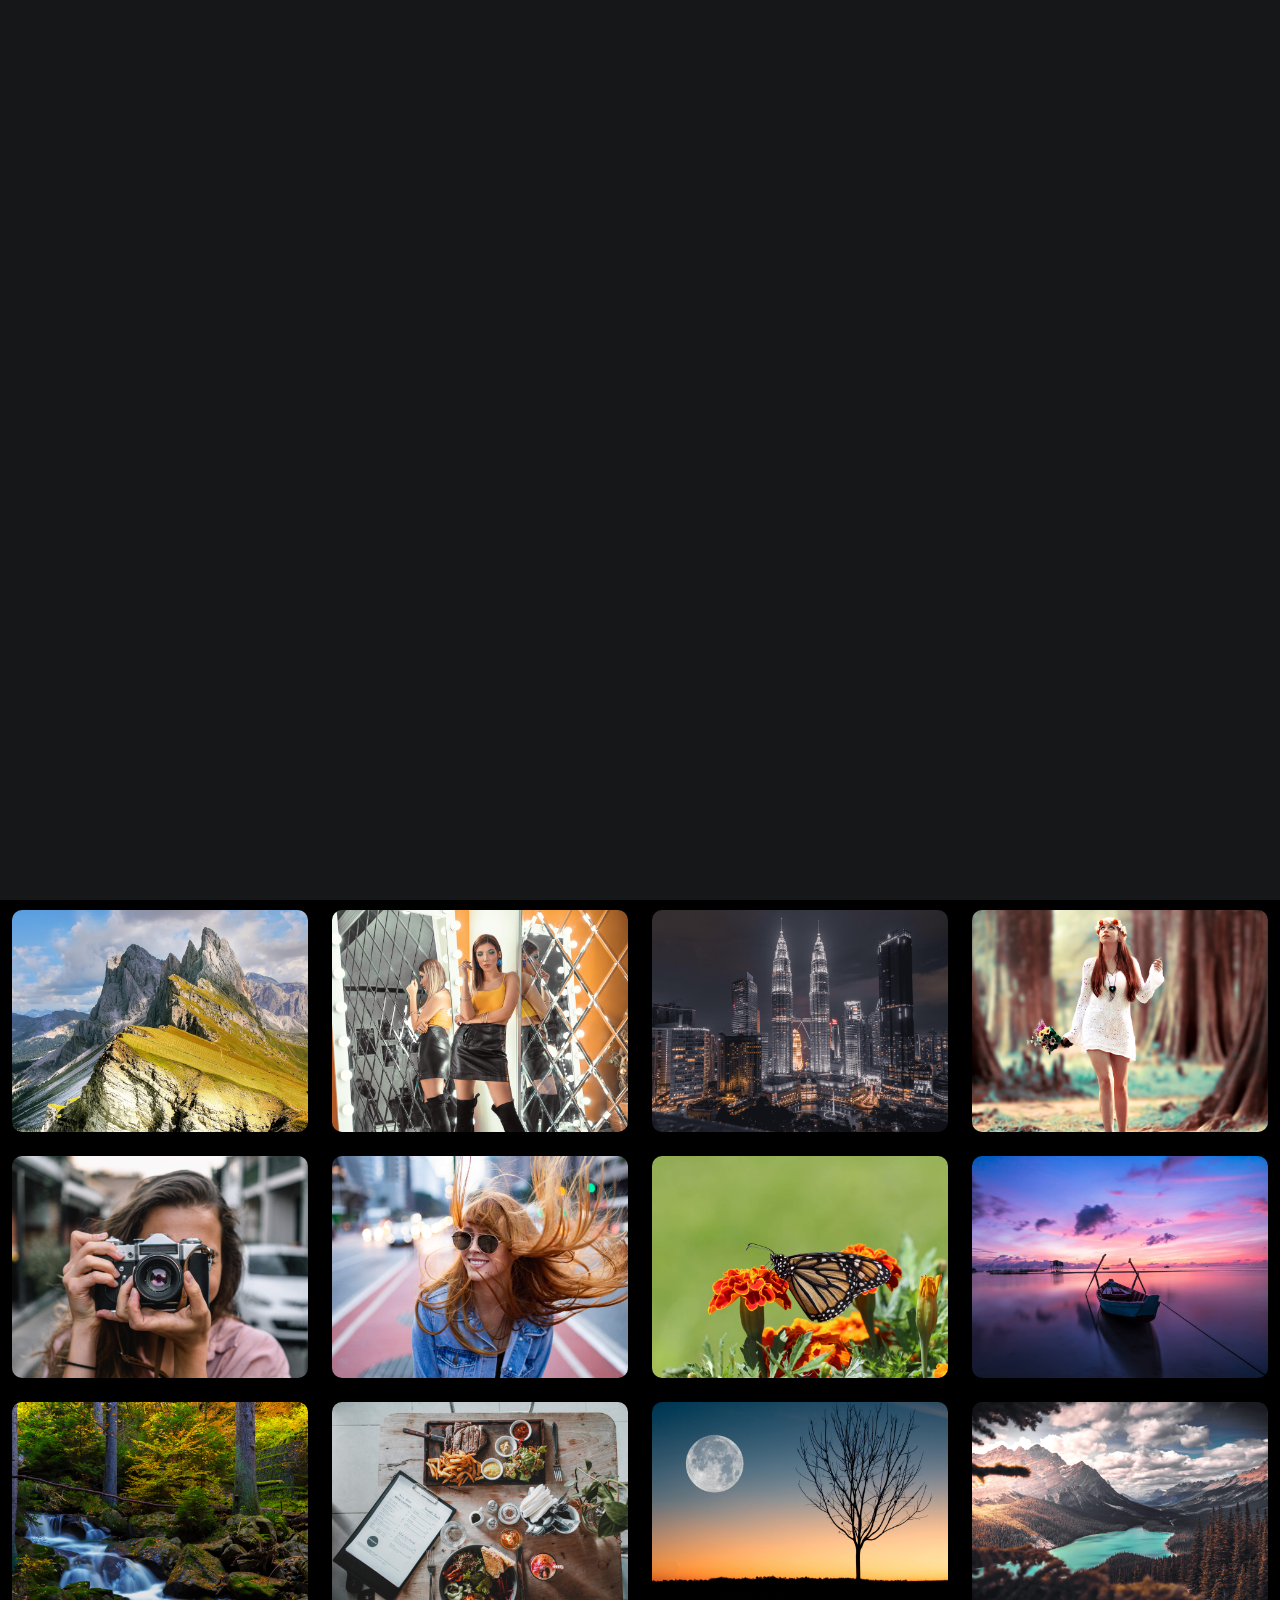
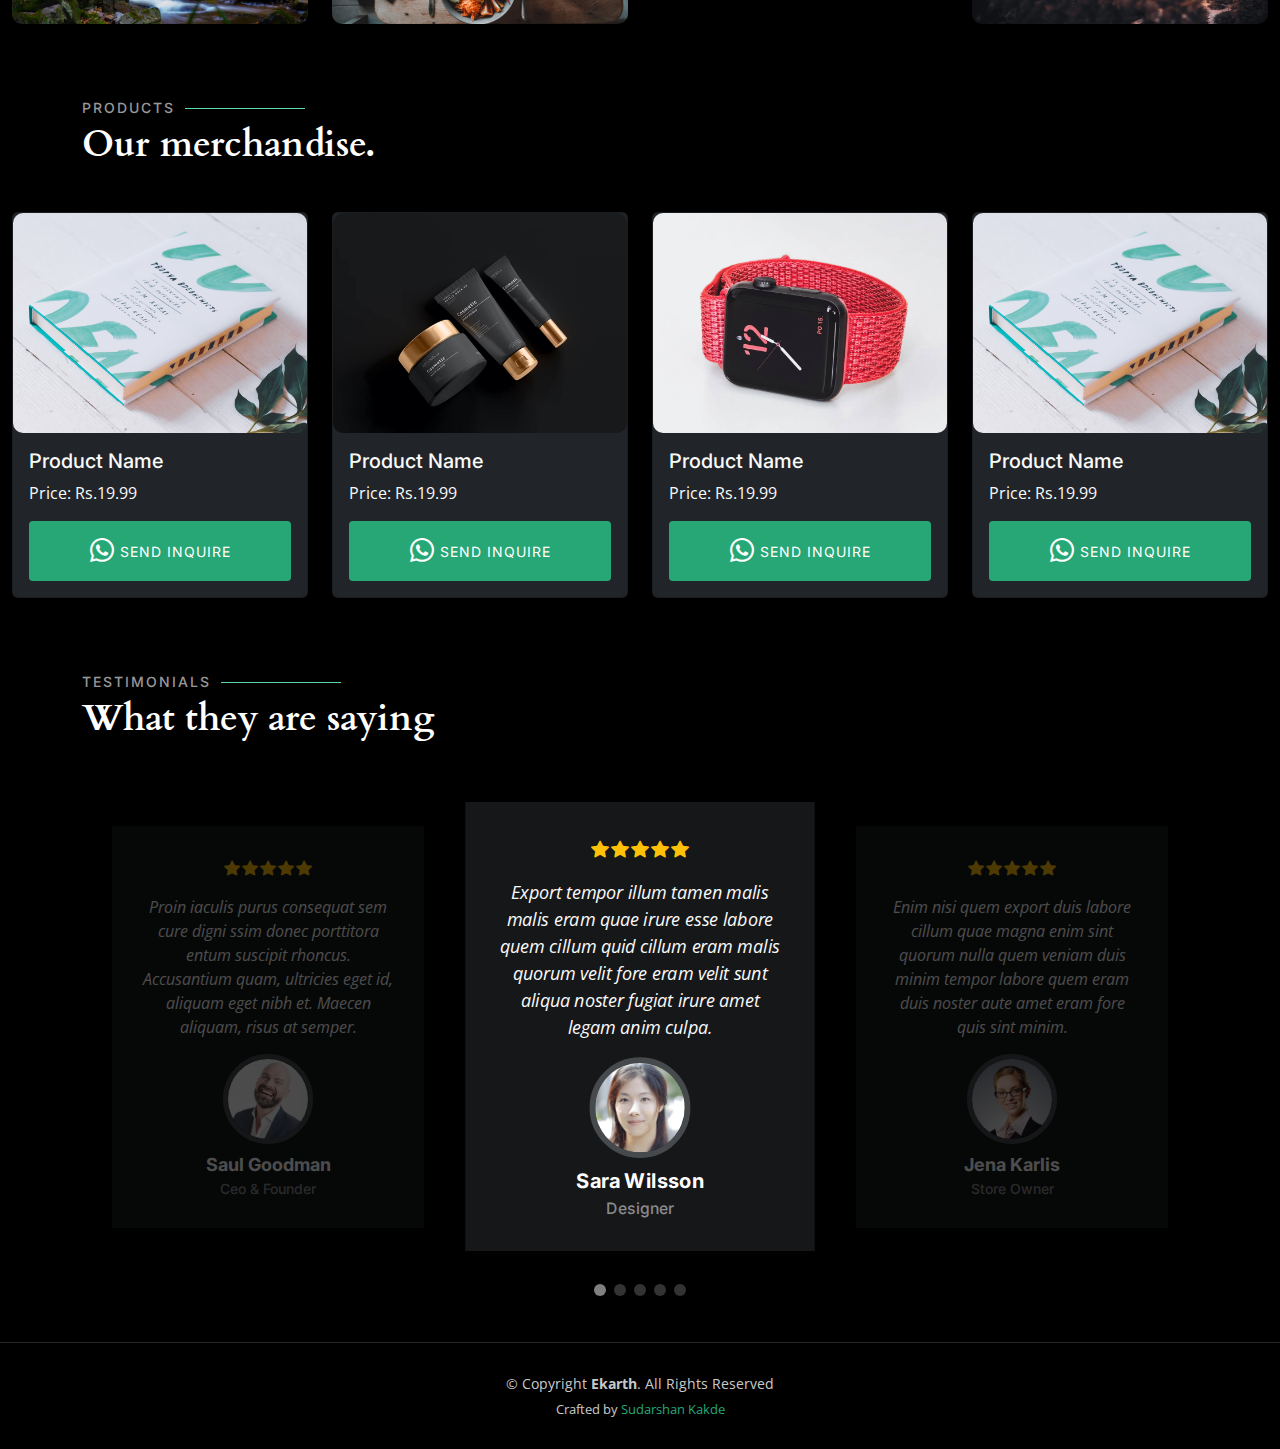
<file: index.html>
<!DOCTYPE html>
<html lang="en">

<head>
  <meta charset="utf-8">
  <meta content="width=device-width, initial-scale=1.0" name="viewport">

  <title>Ekarth - Index</title>
  <meta content="" name="description">
  <meta content="" name="keywords">

  <!-- Favicons -->
  <link href="assets/img/favicon.png" rel="icon">
  <link href="assets/img/apple-touch-icon.png" rel="apple-touch-icon">

  <!-- Google Fonts -->
  <link rel="preconnect" href="https://fonts.googleapis.com">
  <link rel="preconnect" href="https://fonts.gstatic.com" crossorigin>
  <link
    href="https://fonts.googleapis.com/css2?family=Open+Sans:ital,wght@0,300;0,400;0,500;0,600;0,700;1,300;1,400;1,600;1,700&family=Inter:ital,wght@0,300;0,400;0,500;0,600;0,700;1,300;1,400;1,500;1,600;1,700&family=Cardo:ital,wght@0,400;0,700;1,400&display=swap"
    rel="stylesheet">

  <!-- Vendor CSS Files -->
  <link href="assets/vendor/bootstrap/css/bootstrap.min.css" rel="stylesheet">
  <link href="assets/vendor/bootstrap-icons/bootstrap-icons.css" rel="stylesheet">
  <link href="assets/vendor/swiper/swiper-bundle.min.css" rel="stylesheet">
  <link href="assets/vendor/glightbox/css/glightbox.min.css" rel="stylesheet">
  <link href="assets/vendor/aos/aos.css" rel="stylesheet">

  <!-- Template Main CSS File -->
  <link href="assets/css/main.css" rel="stylesheet">

  <!-- =======================================================
  * Template Name: Ekarth
  * Updated: Sep 18 2023 with Bootstrap v5.3.2
  * Template URL: https://bootstrapmade.com/Ekarth-bootstrap-photography-website-template/
  * Author: BootstrapMade.com
  * License: https://bootstrapmade.com/license/
  ======================================================== -->
</head>

<body>

  <!-- ======= Header ======= -->
  <header id="header" class="header d-flex align-items-center fixed-top">
    <div class="container-fluid d-flex align-items-center justify-content-between">

      <a href="index.html" class="logo d-flex align-items-center  me-auto me-lg-0">
        <i class="bi bi-camera"></i>
        <h1>Ekarth</h1>
      </a>

      <nav id="navbar" class="navbar">
        <ul>
          <li><a href="index.html" class="active">Home</a></li>
          <li><a href="about.html">About</a></li>
          <li><a href="gallery.html">Gallery</a></li>
          <li><a href="blog.html">Blogs</a></li>
          <li><a href=" products.html"> products</a></li>
          <li><a href="contact.html">Contact</a></li>
        </ul>
      </nav><!-- .navbar -->

      <div class="header-social-links">
        <a href="#" class="twitter"><i class="bi bi-twitter"></i></a>
        <a href="#" class="facebook"><i class="bi bi-facebook"></i></a>
        <a href="#" class="instagram"><i class="bi bi-instagram"></i></a>
        <a href="#" class="linkedin"><i class="bi bi-linkedin"></i></i></a>
      </div>
      <i class="mobile-nav-toggle mobile-nav-show bi bi-list"></i>
      <i class="mobile-nav-toggle mobile-nav-hide d-none bi bi-x"></i>

    </div>
  </header><!-- End Header -->

  <!-- ======= Hero Section ======= -->
  <section id="hero" class="hero d-flex flex-column justify-content-center align-items-center" data-aos="fade"
    data-aos-delay="1500">
    <div class="container">
      <div class="row justify-content-center">
        <div class="col-lg-6 text-center">
          <h2>We are <span>Ekarth Studio</span> a Professional Art Studio from Maharashtra.</h2>
          <p>Blanditiis praesentium aliquam illum tempore incidunt debitis dolorem magni est deserunt sed qui libero.
            Qui voluptas amet.</p>
          <a href="about.html" class="btn-get-started">More About Us</a>
        </div>
      </div>
    </div>
  </section><!-- End Hero Section -->

  <main id="main" data-aos="fade" data-aos-delay="1500">

    <!-- ======= Gallery Section ======= -->
    <section id="gallery" class="gallery">
      <section id="testimonials" class="testimonials">
        <div class="container">

          <div class="section-header">
            <h2>Gallery</h2>
            <p>Unique art work, just like you.</p>
          </div>
        </div>
      </section>
      <div class="container-fluid">
        <div class="row gy-4 justify-content-center">
          <div class="col-xl-3 col-lg-4 col-md-6">
            <div class="gallery-item h-100">
              <img src="assets/img/gallery/gallery-1.jpg" class="img-fluid" alt="">
              <div class="gallery-links d-flex align-items-center justify-content-center">
                <a href="assets/img/gallery/gallery-1.jpg" title="Gallery 1" class="glightbox preview-link"><i
                    class="bi bi-arrows-angle-expand"></i></a>
                 
              </div>
            </div>
          </div><!-- End Gallery Item -->
          <div class="col-xl-3 col-lg-4 col-md-6">
            <div class="gallery-item h-100">
              <img src="assets/img/gallery/gallery-2.jpg" class="img-fluid" alt="">
              <div class="gallery-links d-flex align-items-center justify-content-center">
                <a href="assets/img/gallery/gallery-2.jpg" title="Gallery 2" class="glightbox preview-link"><i
                    class="bi bi-arrows-angle-expand"></i></a>
              </div>
            </div>
          </div><!-- End Gallery Item -->
          <div class="col-xl-3 col-lg-4 col-md-6">
            <div class="gallery-item h-100">
              <img src="assets/img/gallery/gallery-3.jpg" class="img-fluid" alt="">
              <div class="gallery-links d-flex align-items-center justify-content-center">
                <a href="assets/img/gallery/gallery-3.jpg" title="Gallery 3" class="glightbox preview-link"><i
                    class="bi bi-arrows-angle-expand"></i></a>
                 
              </div>
            </div>
          </div><!-- End Gallery Item -->
          <div class="col-xl-3 col-lg-4 col-md-6">
            <div class="gallery-item h-100">
              <img src="assets/img/gallery/gallery-4.jpg" class="img-fluid" alt="">
              <div class="gallery-links d-flex align-items-center justify-content-center">
                <a href="assets/img/gallery/gallery-4.jpg" title="Gallery 4" class="glightbox preview-link"><i
                    class="bi bi-arrows-angle-expand"></i></a>
                 
              </div>
            </div>
          </div><!-- End Gallery Item -->
          <div class="col-xl-3 col-lg-4 col-md-6">
            <div class="gallery-item h-100">
              <img src="assets/img/gallery/gallery-5.jpg" class="img-fluid" alt="">
              <div class="gallery-links d-flex align-items-center justify-content-center">
                <a href="assets/img/gallery/gallery-5.jpg" title="Gallery 5" class="glightbox preview-link"><i
                    class="bi bi-arrows-angle-expand"></i></a>
                 
              </div>
            </div>
          </div><!-- End Gallery Item -->
          <div class="col-xl-3 col-lg-4 col-md-6">
            <div class="gallery-item h-100">
              <img src="assets/img/gallery/gallery-6.jpg" class="img-fluid" alt="">
              <div class="gallery-links d-flex align-items-center justify-content-center">
                <a href="assets/img/gallery/gallery-6.jpg" title="Gallery 6" class="glightbox preview-link"><i
                    class="bi bi-arrows-angle-expand"></i></a>
                 
              </div>
            </div>
          </div><!-- End Gallery Item -->
          <div class="col-xl-3 col-lg-4 col-md-6">
            <div class="gallery-item h-100">
              <img src="assets/img/gallery/gallery-7.jpg" class="img-fluid" alt="">
              <div class="gallery-links d-flex align-items-center justify-content-center">
                <a href="assets/img/gallery/gallery-7.jpg" title="Gallery 7" class="glightbox preview-link"><i
                    class="bi bi-arrows-angle-expand"></i></a>
                 
              </div>
            </div>
          </div><!-- End Gallery Item -->
          <div class="col-xl-3 col-lg-4 col-md-6">
            <div class="gallery-item h-100">
              <img src="assets/img/gallery/gallery-8.jpg" class="img-fluid" alt="">
              <div class="gallery-links d-flex align-items-center justify-content-center">
                <a href="assets/img/gallery/gallery-8.jpg" title="Gallery 8" class="glightbox preview-link"><i
                    class="bi bi-arrows-angle-expand"></i></a>
                 
              </div>
            </div>
          </div><!-- End Gallery Item -->
          <div class="col-xl-3 col-lg-4 col-md-6">
            <div class="gallery-item h-100">
              <img src="assets/img/gallery/gallery-9.jpg" class="img-fluid" alt="">
              <div class="gallery-links d-flex align-items-center justify-content-center">
                <a href="assets/img/gallery/gallery-9.jpg" title="Gallery 9" class="glightbox preview-link"><i
                    class="bi bi-arrows-angle-expand"></i></a>
                 
              </div>
            </div>
          </div><!-- End Gallery Item -->
          <div class="col-xl-3 col-lg-4 col-md-6">
            <div class="gallery-item h-100">
              <img src="assets/img/gallery/gallery-10.jpg" class="img-fluid" alt="">
              <div class="gallery-links d-flex align-items-center justify-content-center">
                <a href="assets/img/gallery/gallery-10.jpg" title="Gallery 10" class="glightbox preview-link"><i
                    class="bi bi-arrows-angle-expand"></i></a>
                 
              </div>
            </div>
          </div><!-- End Gallery Item -->
          <div class="col-xl-3 col-lg-4 col-md-6">
            <div class="gallery-item h-100">
              <img src="assets/img/gallery/gallery-11.jpg" class="img-fluid" alt="">
              <div class="gallery-links d-flex align-items-center justify-content-center">
                <a href="assets/img/gallery/gallery-11.jpg" title="Gallery 11" class="glightbox preview-link"><i
                    class="bi bi-arrows-angle-expand"></i></a>
                 
              </div>
            </div>
          </div><!-- End Gallery Item -->
          <div class="col-xl-3 col-lg-4 col-md-6">
            <div class="gallery-item h-100">
              <img src="assets/img/gallery/gallery-12.jpg" class="img-fluid" alt="">
              <div class="gallery-links d-flex align-items-center justify-content-center">
                <a href="assets/img/gallery/gallery-12.jpg" title="Gallery 12" class="glightbox preview-link"><i
                    class="bi bi-arrows-angle-expand"></i></a>
                 
              </div>
            </div>
          </div><!-- End Gallery Item -->
          <div class="col-xl-3 col-lg-4 col-md-6">
            <div class="gallery-item h-100">
              <img src="assets/img/gallery/gallery-13.jpg" class="img-fluid" alt="">
              <div class="gallery-links d-flex align-items-center justify-content-center">
                <a href="assets/img/gallery/gallery-13.jpg" title="Gallery 13" class="glightbox preview-link"><i
                    class="bi bi-arrows-angle-expand"></i></a>
                 
              </div>
            </div>
          </div><!-- End Gallery Item -->
          <div class="col-xl-3 col-lg-4 col-md-6">
            <div class="gallery-item h-100">
              <img src="assets/img/gallery/gallery-14.jpg" class="img-fluid" alt="">
              <div class="gallery-links d-flex align-items-center justify-content-center">
                <a href="assets/img/gallery/gallery-14.jpg" title="Gallery 14" class="glightbox preview-link"><i
                    class="bi bi-arrows-angle-expand"></i></a>
                 
              </div>
            </div>
          </div><!-- End Gallery Item -->
          <div class="col-xl-3 col-lg-4 col-md-6">
            <div class="gallery-item h-100">
              <img src="assets/img/gallery/gallery-15.jpg" class="img-fluid" alt="">
              <div class="gallery-links d-flex align-items-center justify-content-center">
                <a href="assets/img/gallery/gallery-15.jpg" title="Gallery 15" class="glightbox preview-link"><i
                    class="bi bi-arrows-angle-expand"></i></a>
                 
              </div>
            </div>
          </div><!-- End Gallery Item -->
          <div class="col-xl-3 col-lg-4 col-md-6">
            <div class="gallery-item h-100">
              <img src="assets/img/gallery/gallery-16.jpg" class="img-fluid" alt="">
              <div class="gallery-links d-flex align-items-center justify-content-center">
                <a href="assets/img/gallery/gallery-16.jpg" title="Gallery 16" class="glightbox preview-link"><i
                    class="bi bi-arrows-angle-expand"></i></a>
                 
              </div>
            </div>
          </div><!-- End Gallery Item -->

        </div>

      </div>
    </section><!-- End Gallery Section -->
    <!-- ======= Gallery Section ======= -->
    <section id="products" class="products">
      <section class="testimonials">
        <div class="container">

          <div class="section-header">
            <h2>Products</h2>
            <p>Our merchandise.</p>
          </div>
        </div>
      </section>
      <div class="container-fluid">
        <div class="row gy-4 justify-content-center">
          <div class="col-xl-3 col-lg-4 col-md-6">
            <div class=" card product mx-auto">
              <div class="product-item h-100">
                <img src="assets/img/portfolio/books-1.jpg" class="card-img-top img-fluid" alt="Product Image">
                <div class="product-links d-flex align-items-center justify-content-center">
                  <a href="assets/img/portfolio/books-1.jpg" class="glightbox-product preview-link" alt="Product Image"
                    data-title="Product Name"
                    data-description="Lorem ipsum dolor sit amet consectetur, adipisicing elit. Aliquam, mollitia nemo ad officiis quos voluptates similique, harum nisi aspernatur deserunt adipisci eligendi magnam inventore, accusantium atque reprehenderit sapiente tempore consequatur!"
                    data-type="image" data-zoomable="true">
                    <i class="bi bi-arrows-angle-expand"></i></a>
                </div>
              </div>
              <div class="card-body product">
                <h5 class="card-title">Product Name</h5>
                <p class="card-text">Price: Rs.19.99</p>
                <a href="#" class="cta-btn">
                  <i class="bi bi-whatsapp " style="font-size: 24px; "></i>
                  Send Inquire</a>
              </div>
            </div>
          </div><!-- End product Item -->
          <div class="col-xl-3 col-lg-4 col-md-6">
            <div class=" card product mx-auto">
              <div class="product-item h-100">
                <img src="assets/img/portfolio/branding-1.jpg" class="card-img-top img-fluid" alt="Product Image">
                <div class="product-links d-flex align-items-center justify-content-center">
                  <a href="assets/img/portfolio/branding-1.jpg" class="glightbox-product preview-link"
                    alt="Product Image" data-title="Product Name"
                    data-description="Lorem ipsum dolor sit amet consectetur, adipisicing elit. Aliquam, mollitia nemo ad officiis quos voluptates similique, harum nisi aspernatur deserunt adipisci eligendi magnam inventore, accusantium atque reprehenderit sapiente tempore consequatur!"
                    data-type="image" data-zoomable="true">
                    <i class="bi bi-arrows-angle-expand"></i></a>
                </div>
              </div>
              <div class="card-body product">
                <h5 class="card-title">Product Name</h5>
                <p class="card-text">Price: Rs.19.99</p>
                <a href="#" class="cta-btn">
                  <i class="bi bi-whatsapp " style="font-size: 24px; "></i>
                  Send Inquire</a>
              </div>
            </div>
          </div><!-- End product Item -->
          <div class="col-xl-3 col-lg-4 col-md-6">
            <div class=" card product mx-auto">
              <div class="product-item h-100">
                <img src="assets/img/portfolio/product-1.jpg" class="card-img-top img-fluid" alt="Product Image">
                <div class="product-links d-flex align-items-center justify-content-center">
                  <a href="assets/img/portfolio/product-1.jpg" class="glightbox-product preview-link"
                    alt="Product Image" data-title="Product Name"
                    data-description="Lorem ipsum dolor sit amet consectetur, adipisicing elit. Aliquam, mollitia nemo ad officiis quos voluptates similique, harum nisi aspernatur deserunt adipisci eligendi magnam inventore, accusantium atque reprehenderit sapiente tempore consequatur!"
                    data-type="image" data-zoomable="true">
                    <i class="bi bi-arrows-angle-expand"></i></a>
                </div>
              </div>
              <div class="card-body product">
                <h5 class="card-title">Product Name</h5>
                <p class="card-text">Price: Rs.19.99</p>
                <a href="#" class="cta-btn">
                  <i class="bi bi-whatsapp " style="font-size: 24px; "></i>
                  Send Inquire</a>
              </div>
            </div>
          </div><!-- End product Item -->
          <div class="col-xl-3 col-lg-4 col-md-6">
            <div class=" card product mx-auto">
              <div class="product-item h-100">
                <img src="assets/img/portfolio/books-1.jpg" class="card-img-top img-fluid" alt="Product Image">
                <div class="product-links d-flex align-items-center justify-content-center">
                  <a href="assets/img/portfolio/books-1.jpg" class="glightbox-product preview-link" alt="Product Image"
                    data-title="Product Name"
                    data-description="Lorem ipsum dolor sit amet consectetur, adipisicing elit. Aliquam, mollitia nemo ad officiis quos voluptates similique, harum nisi aspernatur deserunt adipisci eligendi magnam inventore, accusantium atque reprehenderit sapiente tempore consequatur!"
                    data-type="image" data-zoomable="true">
                    <i class="bi bi-arrows-angle-expand"></i></a>
                </div>
              </div>
              <div class="card-body product">
                <h5 class="card-title">Product Name</h5>
                <p class="card-text">Price: Rs.19.99</p>
                <a href="#" class="cta-btn">
                  <i class="bi bi-whatsapp " style="font-size: 24px; "></i>
                  Send Inquire</a>
              </div>
            </div>
          </div><!-- End product Item -->

        </div>
        
    </section><!-- End Gallery Section -->
    <!-- ======= Testimonials Section ======= -->
    <section id="testimonials" class="testimonials">
      <div class="container">

        <div class="section-header">
          <h2>Testimonials</h2>
          <p>What they are saying</p>
        </div>

        <div class="slides-3 swiper">
          <div class="swiper-wrapper">

            <div class="swiper-slide">
              <div class="testimonial-item">
                <div class="stars">
                  <i class="bi bi-star-fill"></i><i class="bi bi-star-fill"></i><i class="bi bi-star-fill"></i><i
                    class="bi bi-star-fill"></i><i class="bi bi-star-fill"></i>
                </div>
                <p>
                  Proin iaculis purus consequat sem cure digni ssim donec porttitora entum suscipit rhoncus. Accusantium
                  quam, ultricies eget id, aliquam eget nibh et. Maecen aliquam, risus at semper.
                </p>
                <div class="profile mt-auto">
                  <img src="assets/img/testimonials/testimonials-1.jpg" class="testimonial-img" alt="">
                  <h3>Saul Goodman</h3>
                  <h4>Ceo &amp; Founder</h4>
                </div>
              </div>
            </div><!-- End testimonial item -->

            <div class="swiper-slide">
              <div class="testimonial-item">
                <div class="stars">
                  <i class="bi bi-star-fill"></i><i class="bi bi-star-fill"></i><i class="bi bi-star-fill"></i><i
                    class="bi bi-star-fill"></i><i class="bi bi-star-fill"></i>
                </div>
                <p>
                  Export tempor illum tamen malis malis eram quae irure esse labore quem cillum quid cillum eram malis
                  quorum velit fore eram velit sunt aliqua noster fugiat irure amet legam anim culpa.
                </p>
                <div class="profile mt-auto">
                  <img src="assets/img/testimonials/testimonials-2.jpg" class="testimonial-img" alt="">
                  <h3>Sara Wilsson</h3>
                  <h4>Designer</h4>
                </div>
              </div>
            </div><!-- End testimonial item -->

            <div class="swiper-slide">
              <div class="testimonial-item">
                <div class="stars">
                  <i class="bi bi-star-fill"></i><i class="bi bi-star-fill"></i><i class="bi bi-star-fill"></i><i
                    class="bi bi-star-fill"></i><i class="bi bi-star-fill"></i>
                </div>
                <p>
                  Enim nisi quem export duis labore cillum quae magna enim sint quorum nulla quem veniam duis minim
                  tempor labore quem eram duis noster aute amet eram fore quis sint minim.
                </p>
                <div class="profile mt-auto">
                  <img src="assets/img/testimonials/testimonials-3.jpg" class="testimonial-img" alt="">
                  <h3>Jena Karlis</h3>
                  <h4>Store Owner</h4>
                </div>
              </div>
            </div><!-- End testimonial item -->

            <div class="swiper-slide">
              <div class="testimonial-item">
                <div class="stars">
                  <i class="bi bi-star-fill"></i><i class="bi bi-star-fill"></i><i class="bi bi-star-fill"></i><i
                    class="bi bi-star-fill"></i><i class="bi bi-star-fill"></i>
                </div>
                <p>
                  Fugiat enim eram quae cillum dolore dolor amet nulla culpa multos export minim fugiat minim velit
                  minim dolor enim duis veniam ipsum anim magna sunt elit fore quem dolore labore illum veniam.
                </p>
                <div class="profile mt-auto">
                  <img src="assets/img/testimonials/testimonials-4.jpg" class="testimonial-img" alt="">
                  <h3>Matt Brandon</h3>
                  <h4>Freelancer</h4>
                </div>
              </div>
            </div><!-- End testimonial item -->

            <div class="swiper-slide">
              <div class="testimonial-item">
                <div class="stars">
                  <i class="bi bi-star-fill"></i><i class="bi bi-star-fill"></i><i class="bi bi-star-fill"></i><i
                    class="bi bi-star-fill"></i><i class="bi bi-star-fill"></i>
                </div>
                <p>
                  Quis quorum aliqua sint quem legam fore sunt eram irure aliqua veniam tempor noster veniam enim culpa
                  labore duis sunt culpa nulla illum cillum fugiat legam esse veniam culpa fore nisi cillum quid.
                </p>
                <div class="profile mt-auto">
                  <img src="assets/img/testimonials/testimonials-5.jpg" class="testimonial-img" alt="">
                  <h3>John Larson</h3>
                  <h4>Entrepreneur</h4>
                </div>
              </div>
            </div><!-- End testimonial item -->

          </div>
          <div class="swiper-pagination"></div>
        </div>

      </div>
    </section><!-- End Testimonials Section -->

  </main><!-- End #main -->

  <!-- ======= Footer ======= -->
  <footer id="footer" class="footer">
    <div class="container">
      <div class="copyright">
        &copy; Copyright <strong><span>Ekarth</span></strong>. All Rights Reserved
      </div>
      <div class="credits">
        Crafted by <a href="https://sudarshankakde.site/">Sudarshan Kakde</a>
      </div>
    </div>
  </footer><!-- End Footer -->

  <a href="#" class="scroll-top d-flex align-items-center justify-content-center"><i
      class="bi bi-arrow-up-short"></i></a>

  <div id="preloader">
    <div class="line"></div>
  </div>

  <!-- Vendor JS Files -->
  <script src="assets/vendor/bootstrap/js/bootstrap.bundle.min.js"></script>
  <script src="assets/vendor/swiper/swiper-bundle.min.js"></script>
  <script src="assets/vendor/glightbox/js/glightbox.min.js"></script>
  <script src="assets/vendor/aos/aos.js"></script>
  <script src="assets/vendor/php-email-form/validate.js"></script>

  <!-- Template Main JS File -->
  <script src="assets/js/main.js"></script>

</body>

</html>
</file>
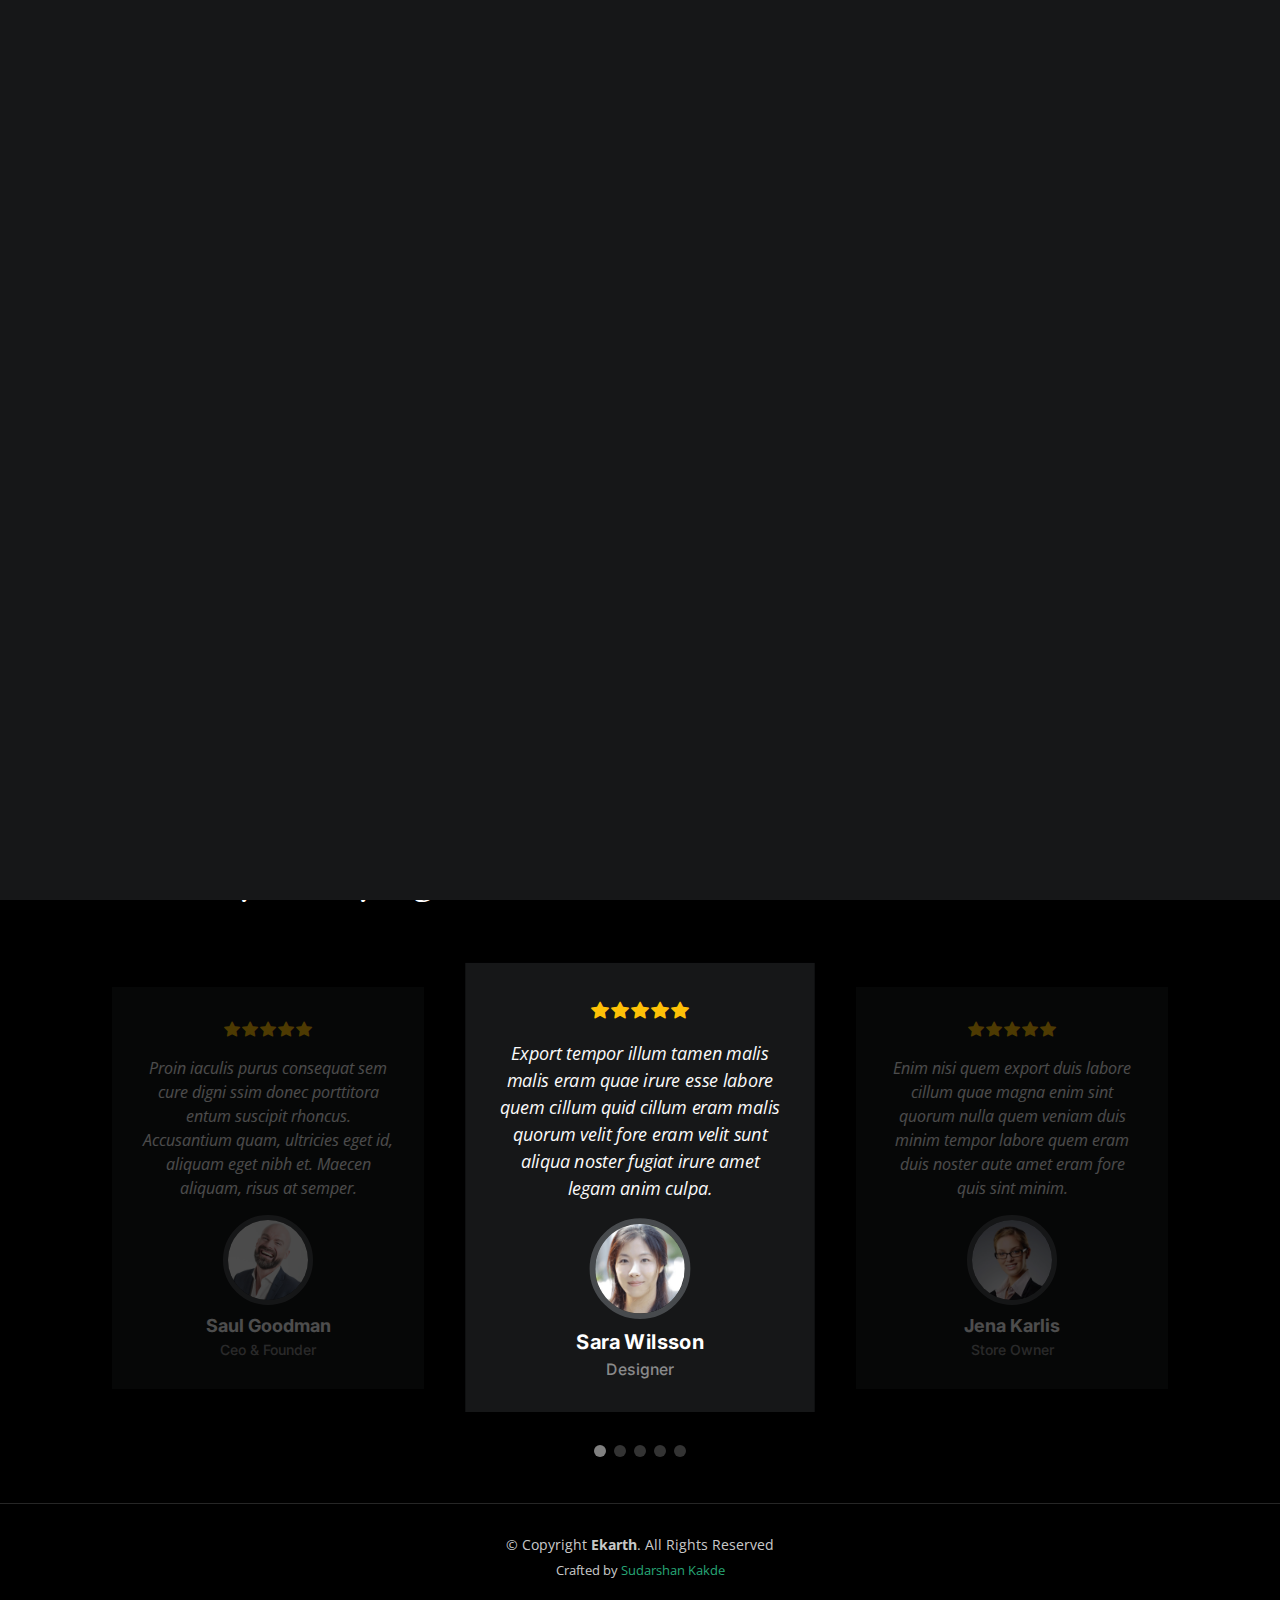
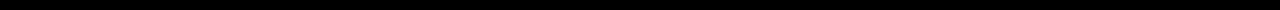
<file: about.html>
<!DOCTYPE html>
<html lang="en">

<head>
  <meta charset="utf-8">
  <meta content="width=device-width, initial-scale=1.0" name="viewport">

  <title>Ekarth - About</title>
  <meta content="" name="description">
  <meta content="" name="keywords">

  <!-- Favicons -->
  <link href="assets/img/favicon.png" rel="icon">
  <link href="assets/img/apple-touch-icon.png" rel="apple-touch-icon">

  <!-- Google Fonts -->
  <link rel="preconnect" href="https://fonts.googleapis.com">
  <link rel="preconnect" href="https://fonts.gstatic.com" crossorigin>
  <link
    href="https://fonts.googleapis.com/css2?family=Open+Sans:ital,wght@0,300;0,400;0,500;0,600;0,700;1,300;1,400;1,600;1,700&family=Inter:ital,wght@0,300;0,400;0,500;0,600;0,700;1,300;1,400;1,500;1,600;1,700&family=Cardo:ital,wght@0,400;0,700;1,400&display=swap"
    rel="stylesheet">

  <!-- Vendor CSS Files -->
  <link href="assets/vendor/bootstrap/css/bootstrap.min.css" rel="stylesheet">
  <link href="assets/vendor/bootstrap-icons/bootstrap-icons.css" rel="stylesheet">
  <link href="assets/vendor/swiper/swiper-bundle.min.css" rel="stylesheet">
  <link href="assets/vendor/glightbox/css/glightbox.min.css" rel="stylesheet">
  <link href="assets/vendor/aos/aos.css" rel="stylesheet">

  <!-- Template Main CSS File -->
  <link href="assets/css/main.css" rel="stylesheet">

  <!-- =======================================================
  * Template Name: Ekarth
  * Updated: Sep 18 2023 with Bootstrap v5.3.2
  * Template URL: https://bootstrapmade.com/Ekarth-bootstrap-photography-website-template/
  * Author: BootstrapMade.com
  * License: https://bootstrapmade.com/license/
  ======================================================== -->
</head>

<body>

  <!-- ======= Header ======= -->
  <header id="header" class="header d-flex align-items-center fixed-top">
    <div class="container-fluid d-flex align-items-center justify-content-between">

      <a href="index.html" class="logo d-flex align-items-center  me-auto me-lg-0">
        <i class="bi bi-camera"></i>
        <h1>Ekarth</h1>
      </a>

      <nav id="navbar" class="navbar">
        <ul>
          <li><a href="index.html">Home</a></li>
          <li><a href="about.html" class="active">About</a></li>
          <li><a href="gallery.html">Gallery</a></li>
          <li><a href="blog.html">Blogs</a></li>
          <li><a href=" products.html"> products</a></li>
          <li><a href="contact.html">Contact</a></li>
        </ul>
      </nav><!-- .navbar -->

      <div class="header-social-links">
        <a href="#" class="twitter"><i class="bi bi-twitter"></i></a>
        <a href="#" class="facebook"><i class="bi bi-facebook"></i></a>
        <a href="#" class="instagram"><i class="bi bi-instagram"></i></a>
        <a href="#" class="linkedin"><i class="bi bi-linkedin"></i></i></a>
      </div>
      <i class="mobile-nav-toggle mobile-nav-show bi bi-list"></i>
      <i class="mobile-nav-toggle mobile-nav-hide d-none bi bi-x"></i>

    </div>
  </header><!-- End Header -->
  <main id="main" data-aos="fade" data-aos-delay="1500">

    <!-- ======= End Page Header ======= -->
    <div class="page-header d-flex align-items-center">
      <div class="container position-relative">
        <div class="row d-flex justify-content-center">
          <div class="col-lg-6 text-center">
            <h2>About us</h2>
            <p>We are Ekarth Studio a Professional Art Studio from Maharashtra.</p>


          </div>
        </div>
      </div>
    </div><!-- End Page Header -->

    <!-- ======= About Section ======= -->
    <section id="about" class="about">
      <div class="container">
        <div class="section-header">
          <h2>Our Team</h2>
          <p>Unified Strength</p>
        </div>
        <!-- Button trigger modal -->

        
        <div class="row gy-4 justify-content-center">
          <div class="col-md-4 position-relative">
            <div class="position-relative w-auto rounded-2 overflow-hidden" type="button" class="btn btn-primary"
              data-bs-toggle="modal" data-bs-target="#Member1">
              <img src="assets/img/testimonials/testimonials-2.jpg" alt="member 1" class="img-fluid  w-100 ">
              <div class="position-absolute bottom-0 member_card_gradinet h-100 d-flex flex-row
              align-items-end">
                <div class="px-3">
                  <h3 class="display-6">Member 1</h3>
                  <h5 class="">Ceo &amp; Founder</h5>
                </div>
              </div>
            </div>
            <div class="modal fade" tabindex="-1" id="Member1">
              <div class="modal-dialog modal-fullscreen">
                <div class="modal-content">
                  <div class="modal-header" data-bs-theme="dark">
                    <h5 class="modal-title">Member 1</h5>
                    <button type="button" class="btn-close" data-bs-dismiss="modal" aria-label="Close"> </button>
                  </div>
                  <div class="modal-body">
                    <div class="container">
                      <div class="row gy-4 justify-content-center">
                        <div class="col-lg-4">
                          <img src="assets/img/profile-img.jpg" class="img-fluid" alt="">
                        </div>
                        <div class="col-lg-5 content">
                          <h2>Professional Artist From Nagpur</h2>
                          <p class="fst-italic py-3">
                            Lorem ipsum dolor sit amet, consectetur adipiscing elit, sed do eiusmod tempor incididunt ut
                            labore et dolore
                            magna aliqua.
                          </p>
                          <div class="row">
                            <div class="col-lg-6">
                              <ul>
                                <li><i class="bi bi-chevron-right"></i> <strong>Birthday:</strong> <span>1 May 1995</span>
                                </li>
                                <li><i class="bi bi-chevron-right"></i> <strong>Website:</strong>
                                  <span>www.example.com</span>
                                </li>
                                <li><i class="bi bi-chevron-right"></i> <strong>City:</strong> <span>Nagpur, India</span>
                                </li>
                              </ul>
                            </div>
                            <div class="col-lg-6">
                              <ul>
                                <li><i class="bi bi-chevron-right"></i> <strong>Age:</strong> <span>30</span></li>
                                <li><i class="bi bi-chevron-right"></i> <strong>Email:</strong>
                                  <span>email@example.com</span>
                                </li>
                              </ul>
                            </div>
                          </div>
                          <p class="py-3">
                            Officiis eligendi itaque labore et dolorum mollitia officiis optio vero. Quisquam sunt adipisci
                            omnis et ut. Nulla accusantium dolor incidunt officia tempore. Et eius omnis.
                            Cupiditate ut dicta maxime officiis quidem quia. Sed et consectetur qui quia repellendus itaque
                            neque. Aliquid amet quidem ut quaerat cupiditate. Ab et eum qui repellendus omnis culpa magni
                            laudantium dolores.
                          </p>
                          <p class="m-0">
                            Recusandae est praesentium consequatur eos voluptatem. Vitae dolores aliquam itaque odio nihil.
                            Neque ut neque ut quae voluptas. Maxime corporis aut ut ipsum consequatur. Repudiandae sunt
                            sequi minus qui et. Doloribus molestiae officiis.
                            Soluta eligendi fugiat omnis enim. Numquam alias sint possimus eveniet ad. Ratione in earum eum
                            magni totam.
                          </p>
                        </div>
                      </div>
                    </div>
                  </div>
    
                </div>
              </div>
            </div>
          </div>
          <div class="col-md-4 position-relative">
            <div class="position-relative w-auto rounded-2 overflow-hidden" type="button" class="btn btn-primary"
              data-bs-toggle="modal" data-bs-target="#Member2">
              <img src="assets/img/testimonials/testimonials-5.jpg" alt="member 1" class="img-fluid  w-100 ">
              <div class="position-absolute bottom-0 member_card_gradinet h-100 d-flex flex-row
              align-items-end">
                <div class="px-3">
                  <h3 class="display-6">Member 2</h3>
                  <h5 class="">Co-Founder</h5>
                </div>
              </div>
            </div>
            <div class="modal fade" tabindex="-1" id="Member2">
              <div class="modal-dialog modal-fullscreen">
                <div class="modal-content">
                  <div class="modal-header" data-bs-theme="dark">
                    <h5 class="modal-title">Member 2</h5>
                    <button type="button" class="btn-close" data-bs-dismiss="modal" aria-label="Close"> </button>
                  </div>
                  <div class="modal-body">
                    <div class="container">
                      <div class="row gy-4 justify-content-center">
                        <div class="col-lg-4">
                          <img src="assets/img/testimonials/testimonials-5.jpg" class="img-fluid" alt="">
                        </div>
                        <div class="col-lg-5 content">
                          <h2>Professional Artist From Nagpur</h2>
                          <p class="fst-italic py-3">
                            Lorem ipsum dolor sit amet, consectetur adipiscing elit, sed do eiusmod tempor incididunt ut
                            labore et dolore
                            magna aliqua.
                          </p>
                          <div class="row">
                            <div class="col-lg-6">
                              <ul>
                                <li><i class="bi bi-chevron-right"></i> <strong>Birthday:</strong> <span>1 May 1995</span>
                                </li>
                                <li><i class="bi bi-chevron-right"></i> <strong>Website:</strong>
                                  <span>www.example.com</span>
                                </li>
                                <li><i class="bi bi-chevron-right"></i> <strong>City:</strong> <span>Nagpur, India</span>
                                </li>
                              </ul>
                            </div>
                            <div class="col-lg-6">
                              <ul>
                                <li><i class="bi bi-chevron-right"></i> <strong>Age:</strong> <span>30</span></li>
                                <li><i class="bi bi-chevron-right"></i> <strong>Email:</strong>
                                  <span>email@example.com</span>
                                </li>
                              </ul>
                            </div>
                          </div>
                          <p class="py-3">
                            Officiis eligendi itaque labore et dolorum mollitia officiis optio vero. Quisquam sunt adipisci
                            omnis et ut. Nulla accusantium dolor incidunt officia tempore. Et eius omnis.
                            Cupiditate ut dicta maxime officiis quidem quia. Sed et consectetur qui quia repellendus itaque
                            neque. Aliquid amet quidem ut quaerat cupiditate. Ab et eum qui repellendus omnis culpa magni
                            laudantium dolores.
                          </p>
                          <p class="m-0">
                            Recusandae est praesentium consequatur eos voluptatem. Vitae dolores aliquam itaque odio nihil.
                            Neque ut neque ut quae voluptas. Maxime corporis aut ut ipsum consequatur. Repudiandae sunt
                            sequi minus qui et. Doloribus molestiae officiis.
                            Soluta eligendi fugiat omnis enim. Numquam alias sint possimus eveniet ad. Ratione in earum eum
                            magni totam.
                          </p>
                        </div>
                      </div>
                    </div>
                  </div>
    
                </div>
              </div>
            </div>
          </div>
        </div>
      </div>
    </section><!-- End About Section -->

    <!-- ======= Testimonials Section ======= -->
    <section id="testimonials" class="testimonials">
      <div class="container">

        <div class="section-header">
          <h2>Testimonials</h2>
          <p>What they are saying</p>
        </div>

        <div class="slides-3 swiper">
          <div class="swiper-wrapper">

            <div class="swiper-slide">
              <div class="testimonial-item">
                <div class="stars">
                  <i class="bi bi-star-fill"></i><i class="bi bi-star-fill"></i><i class="bi bi-star-fill"></i><i
                    class="bi bi-star-fill"></i><i class="bi bi-star-fill"></i>
                </div>
                <p>
                  Proin iaculis purus consequat sem cure digni ssim donec porttitora entum suscipit rhoncus. Accusantium
                  quam, ultricies eget id, aliquam eget nibh et. Maecen aliquam, risus at semper.
                </p>
                <div class="profile mt-auto">
                  <img src="assets/img/testimonials/testimonials-1.jpg" class="testimonial-img" alt="">
                  <h3>Saul Goodman</h3>
                  <h4>Ceo &amp; Founder</h4>
                </div>
              </div>
            </div><!-- End testimonial item -->

            <div class="swiper-slide">
              <div class="testimonial-item">
                <div class="stars">
                  <i class="bi bi-star-fill"></i><i class="bi bi-star-fill"></i><i class="bi bi-star-fill"></i><i
                    class="bi bi-star-fill"></i><i class="bi bi-star-fill"></i>
                </div>
                <p>
                  Export tempor illum tamen malis malis eram quae irure esse labore quem cillum quid cillum eram malis
                  quorum velit fore eram velit sunt aliqua noster fugiat irure amet legam anim culpa.
                </p>
                <div class="profile mt-auto">
                  <img src="assets/img/testimonials/testimonials-2.jpg" class="testimonial-img" alt="">
                  <h3>Sara Wilsson</h3>
                  <h4>Designer</h4>
                </div>
              </div>
            </div><!-- End testimonial item -->

            <div class="swiper-slide">
              <div class="testimonial-item">
                <div class="stars">
                  <i class="bi bi-star-fill"></i><i class="bi bi-star-fill"></i><i class="bi bi-star-fill"></i><i
                    class="bi bi-star-fill"></i><i class="bi bi-star-fill"></i>
                </div>
                <p>
                  Enim nisi quem export duis labore cillum quae magna enim sint quorum nulla quem veniam duis minim
                  tempor labore quem eram duis noster aute amet eram fore quis sint minim.
                </p>
                <div class="profile mt-auto">
                  <img src="assets/img/testimonials/testimonials-3.jpg" class="testimonial-img" alt="">
                  <h3>Jena Karlis</h3>
                  <h4>Store Owner</h4>
                </div>
              </div>
            </div><!-- End testimonial item -->

            <div class="swiper-slide">
              <div class="testimonial-item">
                <div class="stars">
                  <i class="bi bi-star-fill"></i><i class="bi bi-star-fill"></i><i class="bi bi-star-fill"></i><i
                    class="bi bi-star-fill"></i><i class="bi bi-star-fill"></i>
                </div>
                <p>
                  Fugiat enim eram quae cillum dolore dolor amet nulla culpa multos export minim fugiat minim velit
                  minim dolor enim duis veniam ipsum anim magna sunt elit fore quem dolore labore illum veniam.
                </p>
                <div class="profile mt-auto">
                  <img src="assets/img/testimonials/testimonials-4.jpg" class="testimonial-img" alt="">
                  <h3>Matt Brandon</h3>
                  <h4>Freelancer</h4>
                </div>
              </div>
            </div><!-- End testimonial item -->

            <div class="swiper-slide">
              <div class="testimonial-item">
                <div class="stars">
                  <i class="bi bi-star-fill"></i><i class="bi bi-star-fill"></i><i class="bi bi-star-fill"></i><i
                    class="bi bi-star-fill"></i><i class="bi bi-star-fill"></i>
                </div>
                <p>
                  Quis quorum aliqua sint quem legam fore sunt eram irure aliqua veniam tempor noster veniam enim culpa
                  labore duis sunt culpa nulla illum cillum fugiat legam esse veniam culpa fore nisi cillum quid.
                </p>
                <div class="profile mt-auto">
                  <img src="assets/img/testimonials/testimonials-5.jpg" class="testimonial-img" alt="">
                  <h3>John Larson</h3>
                  <h4>Entrepreneur</h4>
                </div>
              </div>
            </div><!-- End testimonial item -->

          </div>
          <div class="swiper-pagination"></div>
        </div>

      </div>
    </section><!-- End Testimonials Section -->

  </main><!-- End #main -->

  <!-- ======= Footer ======= -->
  <footer id="footer" class="footer">
    <div class="container">
      <div class="copyright">
        &copy; Copyright <strong><span>Ekarth</span></strong>. All Rights Reserved
      </div>
      <div class="credits">
        Crafted by <a href="https://sudarshankakde.site/">Sudarshan Kakde</a>
      </div>
    </div>
  </footer><!-- End Footer -->

  <a href="#" class="scroll-top d-flex align-items-center justify-content-center"><i
      class="bi bi-arrow-up-short"></i></a>

  <div id="preloader">
    <div class="line"></div>
  </div>

  <!-- Vendor JS Files -->
  <script src="assets/vendor/bootstrap/js/bootstrap.bundle.min.js"></script>
  <script src="assets/vendor/swiper/swiper-bundle.min.js"></script>
  <script src="assets/vendor/glightbox/js/glightbox.min.js"></script>
  <script src="assets/vendor/aos/aos.js"></script>
  <script src="assets/vendor/php-email-form/validate.js"></script>

  <!-- Template Main JS File -->
  <script src="assets/js/main.js"></script>

</body>

</html>
</file>
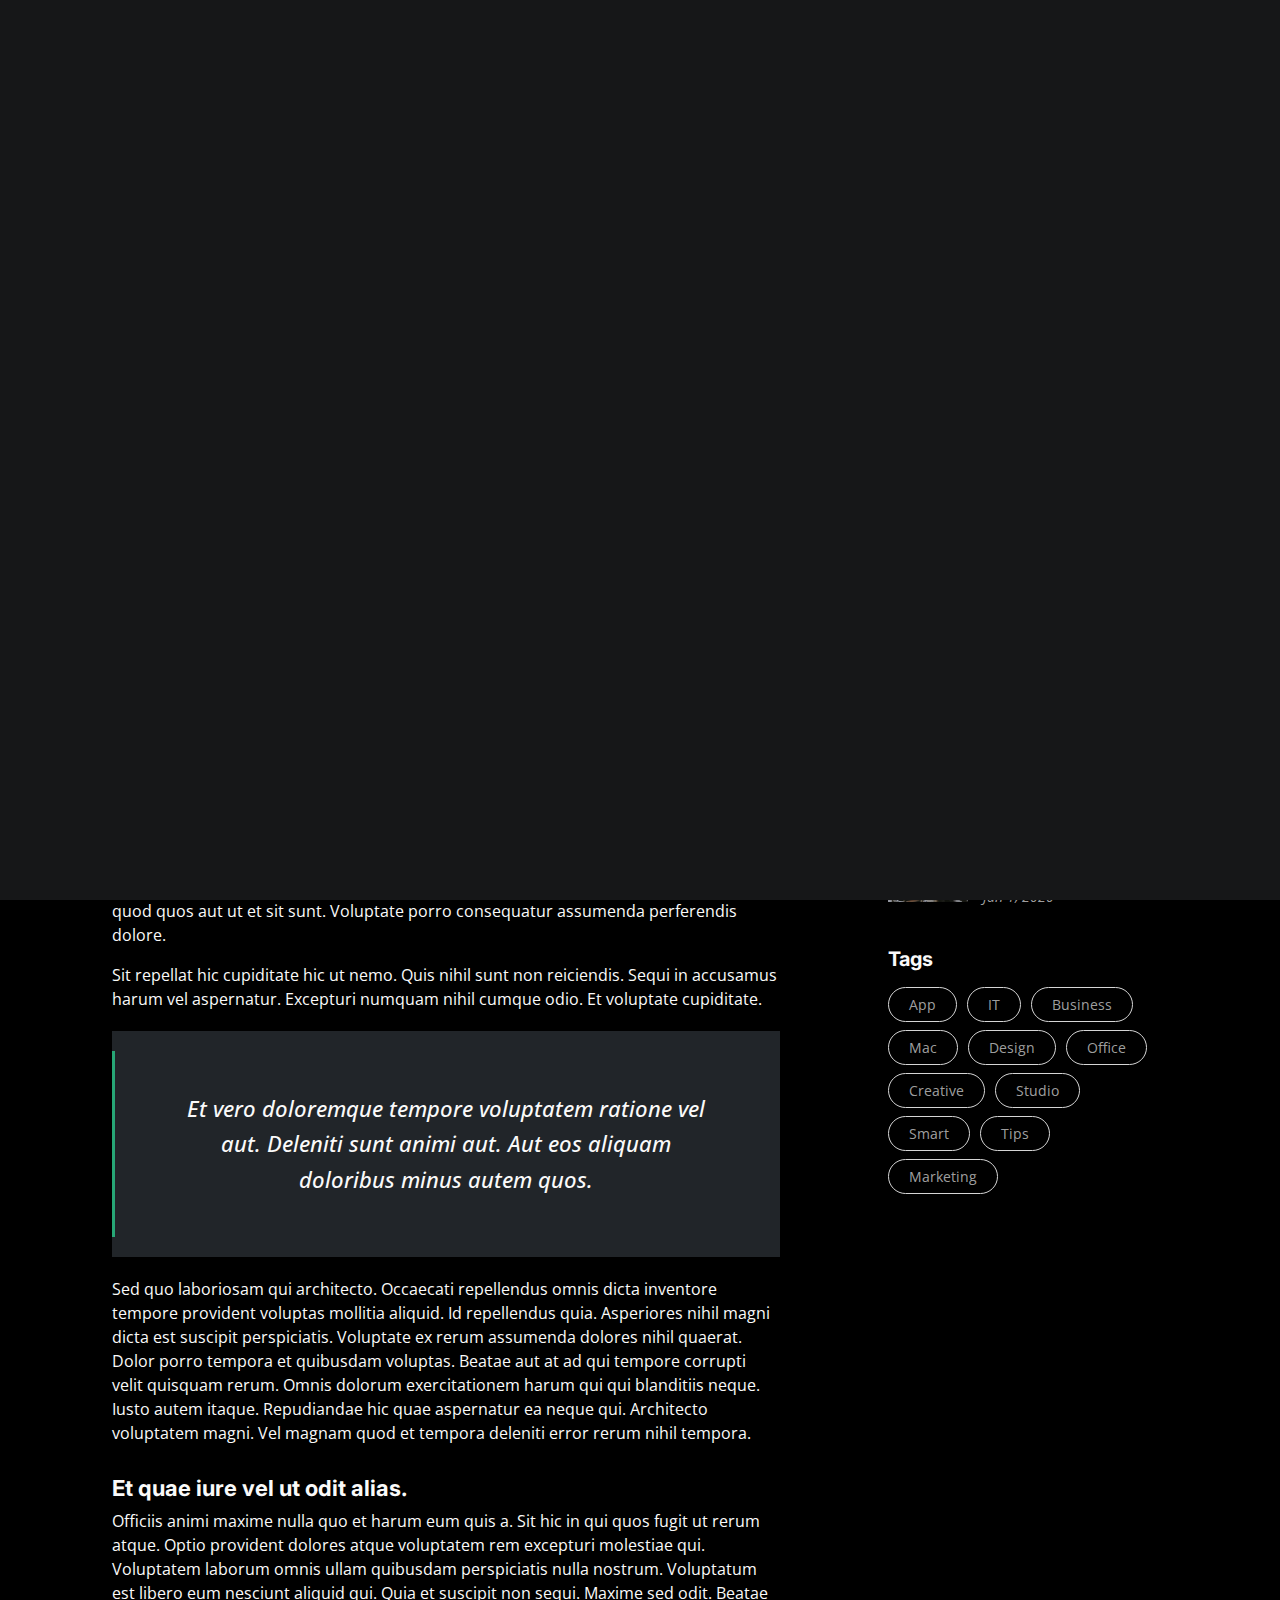
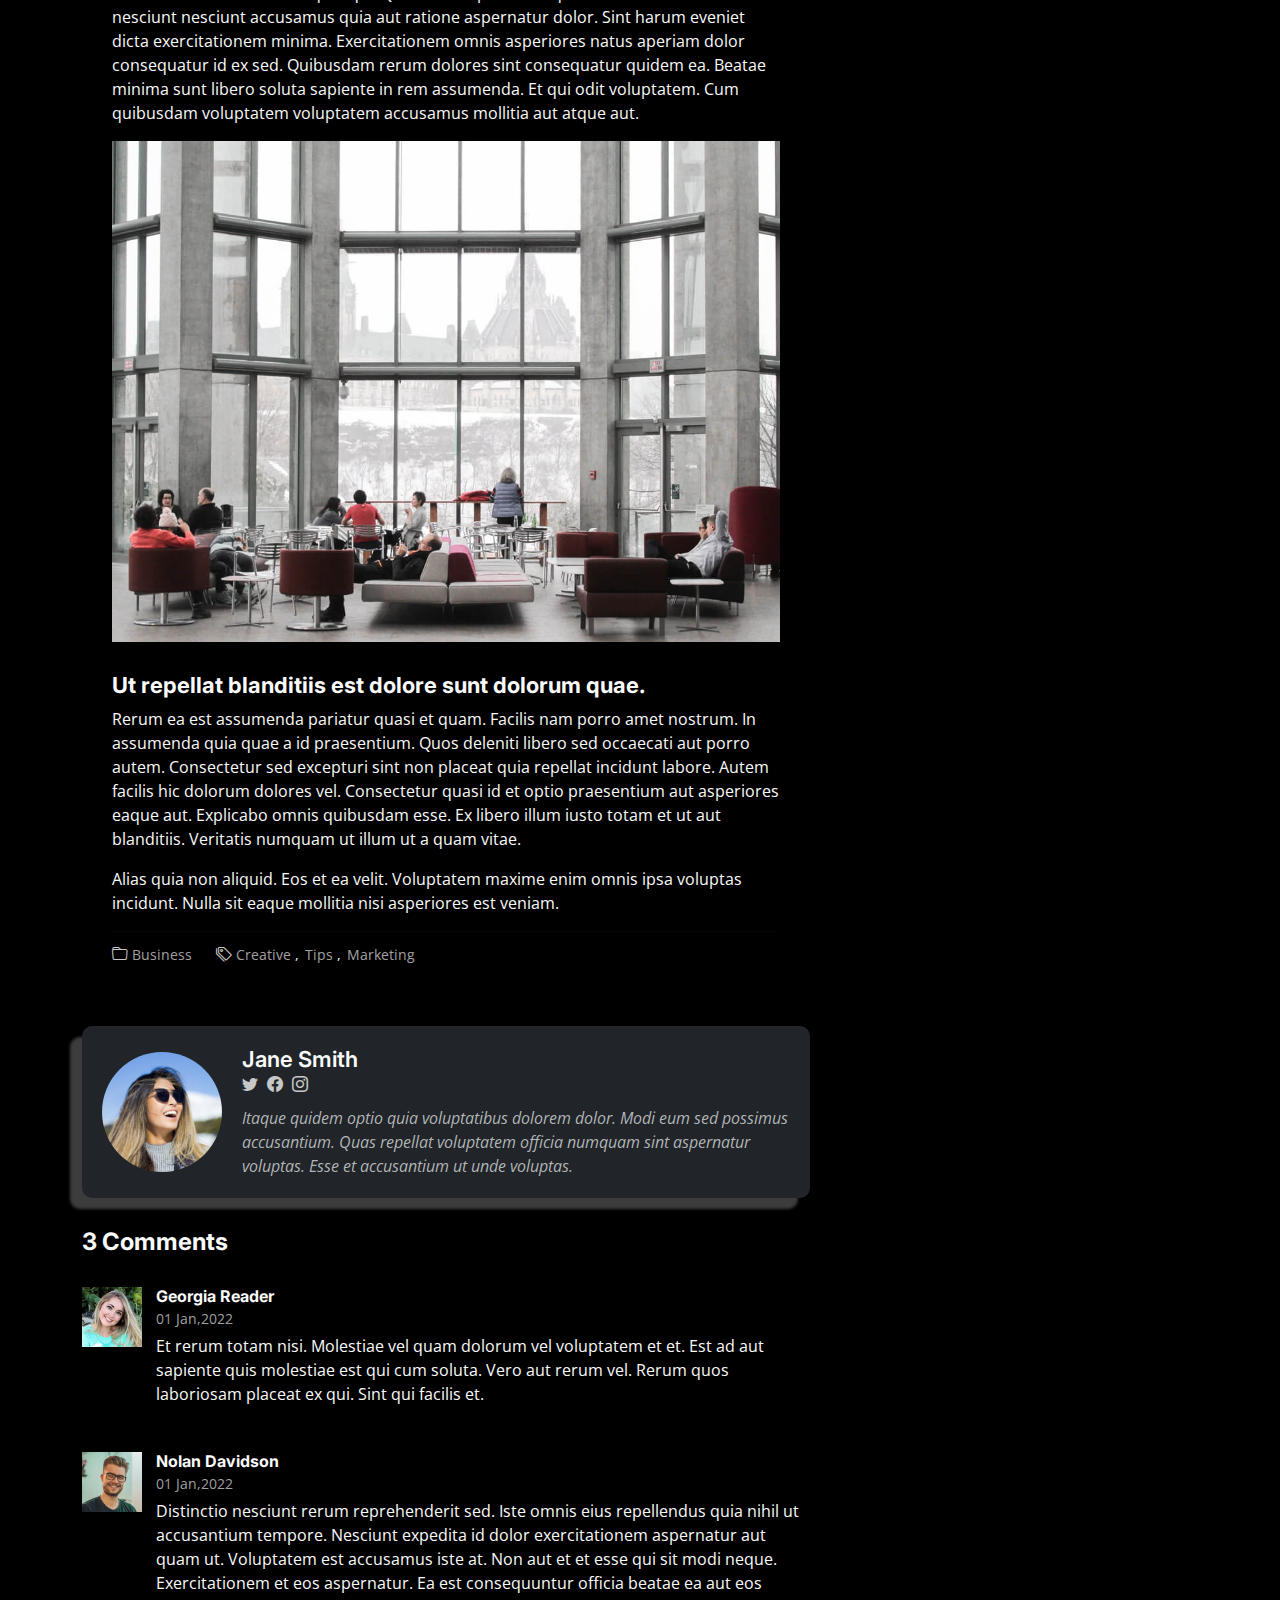
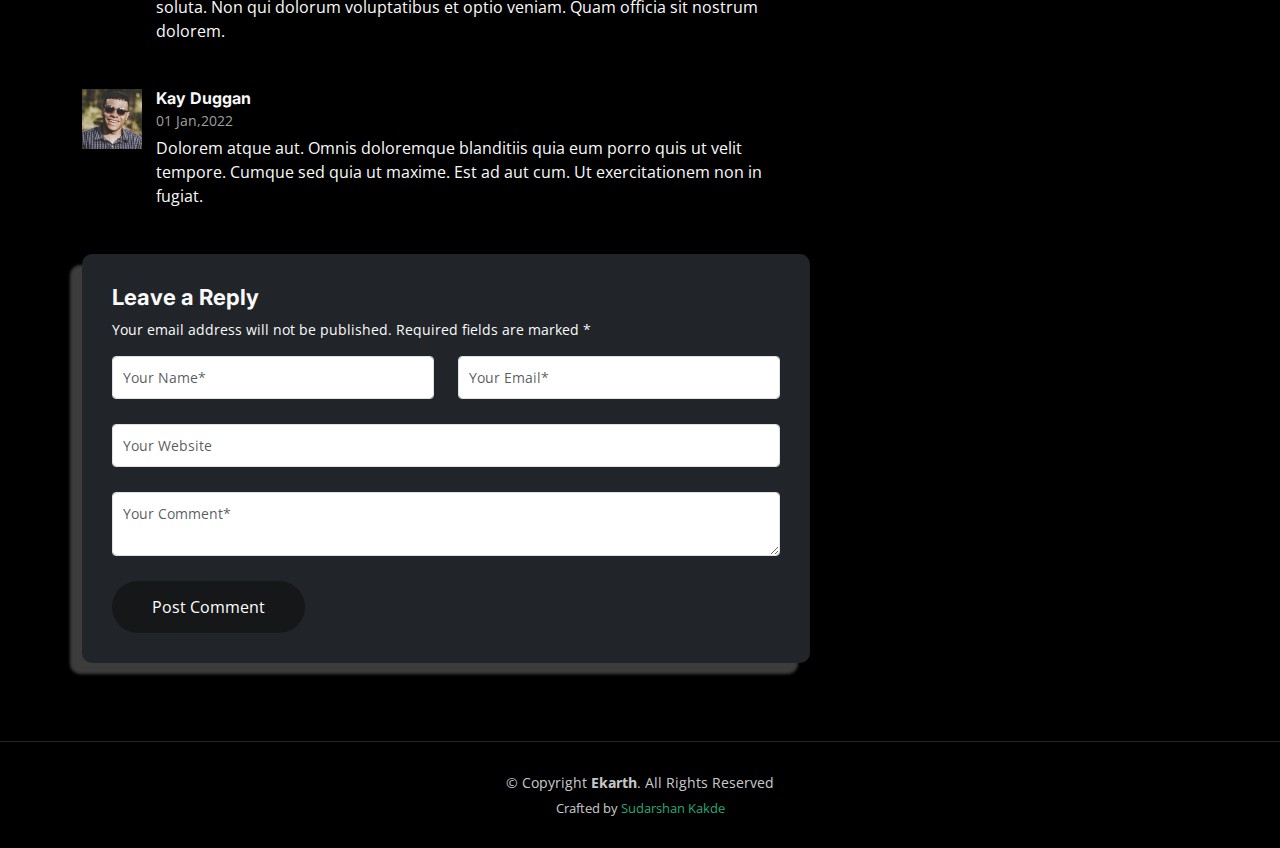
<file: blog-details.html>
<!DOCTYPE html>
<html lang="en">

<head>
  <meta charset="utf-8">
  <meta content="width=device-width, initial-scale=1.0" name="viewport">

  <title>[Template] Sample Inner Page</title>
  <meta content="" name="description">
  <meta content="" name="keywords">

  <!-- Favicons -->
  <link href="assets/img/favicon.png" rel="icon">
  <link href="assets/img/apple-touch-icon.png" rel="apple-touch-icon">

  <!-- Google Fonts -->
  <link rel="preconnect" href="https://fonts.googleapis.com">
  <link rel="preconnect" href="https://fonts.gstatic.com" crossorigin>
  <link
    href="https://fonts.googleapis.com/css2?family=Open+Sans:ital,wght@0,300;0,400;0,500;0,600;0,700;1,300;1,400;1,600;1,700&family=Inter:ital,wght@0,300;0,400;0,500;0,600;0,700;1,300;1,400;1,500;1,600;1,700&family=Cardo:ital,wght@0,400;0,700;1,400&display=swap"
    rel="stylesheet">

  <!-- Vendor CSS Files -->
  <link href="assets/vendor/bootstrap/css/bootstrap.min.css" rel="stylesheet">
  <link href="assets/vendor/bootstrap-icons/bootstrap-icons.css" rel="stylesheet">
  <link href="assets/vendor/swiper/swiper-bundle.min.css" rel="stylesheet">
  <link href="assets/vendor/glightbox/css/glightbox.min.css" rel="stylesheet">
  <link href="assets/vendor/aos/aos.css" rel="stylesheet">

  <!-- Template Main CSS File -->
  <link href="assets/css/main.css" rel="stylesheet">

  <!-- =======================================================
  * Template Name: Ekarth
  * Updated: Sep 18 2023 with Bootstrap v5.3.2
  * Template URL: https://bootstrapmade.com/Ekarth-bootstrap-photography-website-template/
  * Author: BootstrapMade.com
  * License: https://bootstrapmade.com/license/
  ======================================================== -->
</head>

<body>

    <!-- ======= Header ======= -->
    <header id="header" class="header d-flex align-items-center fixed-top">
      <div class="container-fluid d-flex align-items-center justify-content-between">
  
        <a href="index.html" class="logo d-flex align-items-center  me-auto me-lg-0">
          <i class="bi bi-camera"></i>
          <h1>Ekarth</h1>
        </a>
  
        <nav id="navbar" class="navbar">
          <ul>
            <li><a href="index.html" >Home</a></li>
            <li><a href="about.html">About</a></li>
            <li><a href="gallery.html">Gallery</a></li>
            <li><a href="blog.html" class="active">Blogs</a></li>
            <li><a href=" products.html"> products</a></li>
            <li><a href="contact.html">Contact</a></li>
          </ul>
        </nav><!-- .navbar -->
  
        <div class="header-social-links">
          <a href="#" class="twitter"><i class="bi bi-twitter"></i></a>
          <a href="#" class="facebook"><i class="bi bi-facebook"></i></a>
          <a href="#" class="instagram"><i class="bi bi-instagram"></i></a>
          <a href="#" class="linkedin"><i class="bi bi-linkedin"></i></i></a>
        </div>
        <i class="mobile-nav-toggle mobile-nav-show bi bi-list"></i>
        <i class="mobile-nav-toggle mobile-nav-hide d-none bi bi-x"></i>
  
      </div>
    </header><!-- End Header -->

  <main id="main" data-aos="fade" data-aos-delay="1500">

    <!-- ======= End Page Header ======= -->
    <!-- <div class="page-header d-flex align-items-center mb-3">
      <div class="container position-relative">
        <div class="row d-flex justify-content-center">
          <div class="col-lg-6 text-center">
            <h2>Dolorum optio tempore voluptas dignissimos
            </h2>
            


          </div>
        </div>
      </div>
    </div> -->
    <!-- End Page Header -->
    <section id="blog" class="blog py-5 blog-detail-section">
      <div class="container aos-init aos-animate" data-aos="fade-up">

        <div class="row g-5">

          <div class="col-lg-8">

            <article class="blog-details">

              <div class="post-img">
                <img src="assets/img/blog/blog-1.jpg" alt="" class="img-fluid">
              </div>

              <h2 class="title">Dolorum optio tempore voluptas dignissimos cumque fuga qui quibusdam quia</h2>

              <div class="meta-top">
                <ul>
                  <li class="d-flex align-items-center"><i class="bi bi-person"></i> <a href="blog-details.html">John Doe</a></li>
                  <li class="d-flex align-items-center"><i class="bi bi-clock"></i> <a href="blog-details.html"><time datetime="2020-01-01">Jan 1, 2022</time></a></li>
                  <li class="d-flex align-items-center"><i class="bi bi-chat-dots"></i> <a href="blog-details.html">12 Comments</a></li>
                </ul>
              </div><!-- End meta top -->

              <div class="content">
                <p>
                  Similique neque nam consequuntur ad non maxime aliquam quas. Quibusdam animi praesentium. Aliquam et laboriosam eius aut nostrum quidem aliquid dicta.
                  Et eveniet enim. Qui velit est ea dolorem doloremque deleniti aperiam unde soluta. Est cum et quod quos aut ut et sit sunt. Voluptate porro consequatur assumenda perferendis dolore.
                </p>

                <p>
                  Sit repellat hic cupiditate hic ut nemo. Quis nihil sunt non reiciendis. Sequi in accusamus harum vel aspernatur. Excepturi numquam nihil cumque odio. Et voluptate cupiditate.
                </p>

                <blockquote>
                  <p>
                    Et vero doloremque tempore voluptatem ratione vel aut. Deleniti sunt animi aut. Aut eos aliquam doloribus minus autem quos.
                  </p>
                </blockquote>

                <p>
                  Sed quo laboriosam qui architecto. Occaecati repellendus omnis dicta inventore tempore provident voluptas mollitia aliquid. Id repellendus quia. Asperiores nihil magni dicta est suscipit perspiciatis. Voluptate ex rerum assumenda dolores nihil quaerat.
                  Dolor porro tempora et quibusdam voluptas. Beatae aut at ad qui tempore corrupti velit quisquam rerum. Omnis dolorum exercitationem harum qui qui blanditiis neque.
                  Iusto autem itaque. Repudiandae hic quae aspernatur ea neque qui. Architecto voluptatem magni. Vel magnam quod et tempora deleniti error rerum nihil tempora.
                </p>

                <h3>Et quae iure vel ut odit alias.</h3>
                <p>
                  Officiis animi maxime nulla quo et harum eum quis a. Sit hic in qui quos fugit ut rerum atque. Optio provident dolores atque voluptatem rem excepturi molestiae qui. Voluptatem laborum omnis ullam quibusdam perspiciatis nulla nostrum. Voluptatum est libero eum nesciunt aliquid qui.
                  Quia et suscipit non sequi. Maxime sed odit. Beatae nesciunt nesciunt accusamus quia aut ratione aspernatur dolor. Sint harum eveniet dicta exercitationem minima. Exercitationem omnis asperiores natus aperiam dolor consequatur id ex sed. Quibusdam rerum dolores sint consequatur quidem ea.
                  Beatae minima sunt libero soluta sapiente in rem assumenda. Et qui odit voluptatem. Cum quibusdam voluptatem voluptatem accusamus mollitia aut atque aut.
                </p>
                <img src="assets/img/blog/blog-inside-post.jpg" class="img-fluid" alt="">

                <h3>Ut repellat blanditiis est dolore sunt dolorum quae.</h3>
                <p>
                  Rerum ea est assumenda pariatur quasi et quam. Facilis nam porro amet nostrum. In assumenda quia quae a id praesentium. Quos deleniti libero sed occaecati aut porro autem. Consectetur sed excepturi sint non placeat quia repellat incidunt labore. Autem facilis hic dolorum dolores vel.
                  Consectetur quasi id et optio praesentium aut asperiores eaque aut. Explicabo omnis quibusdam esse. Ex libero illum iusto totam et ut aut blanditiis. Veritatis numquam ut illum ut a quam vitae.
                </p>
                <p>
                  Alias quia non aliquid. Eos et ea velit. Voluptatem maxime enim omnis ipsa voluptas incidunt. Nulla sit eaque mollitia nisi asperiores est veniam.
                </p>

              </div><!-- End post content -->

              <div class="meta-bottom">
                <i class="bi bi-folder"></i>
                <ul class="cats">
                  <li><a href="#">Business</a></li>
                </ul>

                <i class="bi bi-tags"></i>
                <ul class="tags">
                  <li><a href="#">Creative</a></li>
                  <li><a href="#">Tips</a></li>
                  <li><a href="#">Marketing</a></li>
                </ul>
              </div><!-- End meta bottom -->

            </article><!-- End blog post -->

            <div class="post-author d-flex align-items-center">
              <img src="assets/img/blog/blog-author.jpg" class="rounded-circle flex-shrink-0" alt="">
              <div>
                <h4>Jane Smith</h4>
                <div class="social-links">
                  <a href="https://twitters.com/#"><i class="bi bi-twitter"></i></a>
                  <a href="https://facebook.com/#"><i class="bi bi-facebook"></i></a>
                  <a href="https://instagram.com/#"><i class="biu bi-instagram"></i></a>
                </div>
                <p>
                  Itaque quidem optio quia voluptatibus dolorem dolor. Modi eum sed possimus accusantium. Quas repellat voluptatem officia numquam sint aspernatur voluptas. Esse et accusantium ut unde voluptas.
                </p>
              </div>
            </div><!-- End post author -->

            <div class="comments">

              <h4 class="comments-count">3 Comments</h4>

              <div id="comment-1" class="comment">
                <div class="d-flex">
                  <div class="comment-img"><img src="assets/img/blog/comments-1.jpg" alt=""></div>
                  <div>
                    <h5><a href="">Georgia Reader</a>  </h5>
                    <time datetime="2020-01-01">01 Jan,2022</time>
                    <p>
                      Et rerum totam nisi. Molestiae vel quam dolorum vel voluptatem et et. Est ad aut sapiente quis molestiae est qui cum soluta.
                      Vero aut rerum vel. Rerum quos laboriosam placeat ex qui. Sint qui facilis et.
                    </p>
                  </div>
                </div>
              </div><!-- End comment #1 -->

             
              <div id="comment-3" class="comment">
                <div class="d-flex">
                  <div class="comment-img"><img src="assets/img/blog/comments-5.jpg" alt=""></div>
                  <div>
                    <h5><a href="">Nolan Davidson</a>  </h5>
                    <time datetime="2020-01-01">01 Jan,2022</time>
                    <p>
                      Distinctio nesciunt rerum reprehenderit sed. Iste omnis eius repellendus quia nihil ut accusantium tempore. Nesciunt expedita id dolor exercitationem aspernatur aut quam ut. Voluptatem est accusamus iste at.
                      Non aut et et esse qui sit modi neque. Exercitationem et eos aspernatur. Ea est consequuntur officia beatae ea aut eos soluta. Non qui dolorum voluptatibus et optio veniam. Quam officia sit nostrum dolorem.
                    </p>
                  </div>
                </div>

              </div><!-- End comment #3 -->

              <div id="comment-4" class="comment">
                <div class="d-flex">
                  <div class="comment-img"><img src="assets/img/blog/comments-6.jpg" alt=""></div>
                  <div>
                    <h5><a href="">Kay Duggan</a>  </h5>
                    <time datetime="2020-01-01">01 Jan,2022</time>
                    <p>
                      Dolorem atque aut. Omnis doloremque blanditiis quia eum porro quis ut velit tempore. Cumque sed quia ut maxime. Est ad aut cum. Ut exercitationem non in fugiat.
                    </p>
                  </div>
                </div>

              </div><!-- End comment #4 -->

              <div class="reply-form">

                <h4>Leave a Reply</h4>
                <p>Your email address will not be published. Required fields are marked * </p>
                <form action="">
                  <div class="row">
                    <div class="col-md-6 form-group">
                      <input name="name" type="text" class="form-control" placeholder="Your Name*">
                    </div>
                    <div class="col-md-6 form-group">
                      <input name="email" type="text" class="form-control" placeholder="Your Email*">
                    </div>
                  </div>
                  <div class="row">
                    <div class="col form-group">
                      <input name="website" type="text" class="form-control" placeholder="Your Website">
                    </div>
                  </div>
                  <div class="row">
                    <div class="col form-group">
                      <textarea name="comment" class="form-control" placeholder="Your Comment*"></textarea>
                    </div>
                  </div>
                  <button type="submit" class="btn btn-primary">Post Comment</button>

                </form>

              </div>

            </div><!-- End blog comments -->

          </div>

          <div class="col-lg-4">

            <div class="sidebar">

              <!-- <div class="sidebar-item search-form">
                <h3 class="sidebar-title">Search</h3>
                <form action="" class="mt-3">
                  <input type="text">
                  <button type="submit"><i class="bi bi-search"></i></button>
                </form>
              </div> -->
              <!-- End sidebar search formn-->

              <div class="sidebar-item categories">
                <h3 class="sidebar-title">Categories</h3>
                <ul class="mt-3">
                  <li><a href="#">General <span>(25)</span></a></li>
                  <li><a href="#">Lifestyle <span>(12)</span></a></li>
                  <li><a href="#">Travel <span>(5)</span></a></li>
                  <li><a href="#">Design <span>(22)</span></a></li>
                  <li><a href="#">Creative <span>(8)</span></a></li>
                  <li><a href="#">Educaion <span>(14)</span></a></li>
                </ul>
              </div><!-- End sidebar categories-->

              <div class="sidebar-item recent-posts">
                <h3 class="sidebar-title">Recent Posts</h3>

                <div class="mt-3">

                  <div class="post-item mt-3">
                    <img src="assets/img/blog/blog-recent-1.jpg" alt="">
                    <div>
                      <h4><a href="blog-details.html">Nihil blanditiis at in nihil autem</a></h4>
                      <time datetime="2020-01-01">Jan 1, 2020</time>
                    </div>
                  </div><!-- End recent post item-->

                  <div class="post-item">
                    <img src="assets/img/blog/blog-recent-2.jpg" alt="">
                    <div>
                      <h4><a href="blog-details.html">Quidem autem et impedit</a></h4>
                      <time datetime="2020-01-01">Jan 1, 2020</time>
                    </div>
                  </div><!-- End recent post item-->

                  <div class="post-item">
                    <img src="assets/img/blog/blog-recent-3.jpg" alt="">
                    <div>
                      <h4><a href="blog-details.html">Id quia et et ut maxime similique occaecati ut</a></h4>
                      <time datetime="2020-01-01">Jan 1, 2020</time>
                    </div>
                  </div><!-- End recent post item-->

                  <div class="post-item">
                    <img src="assets/img/blog/blog-recent-4.jpg" alt="">
                    <div>
                      <h4><a href="blog-details.html">Laborum corporis quo dara net para</a></h4>
                      <time datetime="2020-01-01">Jan 1, 2020</time>
                    </div>
                  </div><!-- End recent post item-->

                  <div class="post-item">
                    <img src="assets/img/blog/blog-recent-5.jpg" alt="">
                    <div>
                      <h4><a href="blog-details.html">Et dolores corrupti quae illo quod dolor</a></h4>
                      <time datetime="2020-01-01">Jan 1, 2020</time>
                    </div>
                  </div><!-- End recent post item-->

                </div>

              </div><!-- End sidebar recent posts-->

              <div class="sidebar-item tags">
                <h3 class="sidebar-title">Tags</h3>
                <ul class="mt-3">
                  <li><a href="#">App</a></li>
                  <li><a href="#">IT</a></li>
                  <li><a href="#">Business</a></li>
                  <li><a href="#">Mac</a></li>
                  <li><a href="#">Design</a></li>
                  <li><a href="#">Office</a></li>
                  <li><a href="#">Creative</a></li>
                  <li><a href="#">Studio</a></li>
                  <li><a href="#">Smart</a></li>
                  <li><a href="#">Tips</a></li>
                  <li><a href="#">Marketing</a></li>
                </ul>
              </div><!-- End sidebar tags-->

            </div><!-- End Blog Sidebar -->

          </div>
        </div>

      </div>
    </section>


  </main><!-- End #main -->

  <!-- ======= Footer ======= -->
  <footer id="footer" class="footer">
    <div class="container">
      <div class="copyright">
        &copy; Copyright <strong><span>Ekarth</span></strong>. All Rights Reserved
      </div>
      <div class="credits">
        Crafted by <a href="https://sudarshankakde.site/">Sudarshan Kakde</a>
      </div>
    </div>
  </footer><!-- End Footer -->

  <a href="#" class="scroll-top d-flex align-items-center justify-content-center"><i
      class="bi bi-arrow-up-short"></i></a>

  <div id="preloader">
    <div class="line"></div>
  </div>

  <!-- Vendor JS Files -->
  <script src="assets/vendor/bootstrap/js/bootstrap.bundle.min.js"></script>
  <script src="assets/vendor/swiper/swiper-bundle.min.js"></script>
  <script src="assets/vendor/glightbox/js/glightbox.min.js"></script>
  <script src="assets/vendor/aos/aos.js"></script>
  <script src="assets/vendor/php-email-form/validate.js"></script>

  <!-- Template Main JS File -->
  <script src="assets/js/main.js"></script>

</body>

</html>
</file>
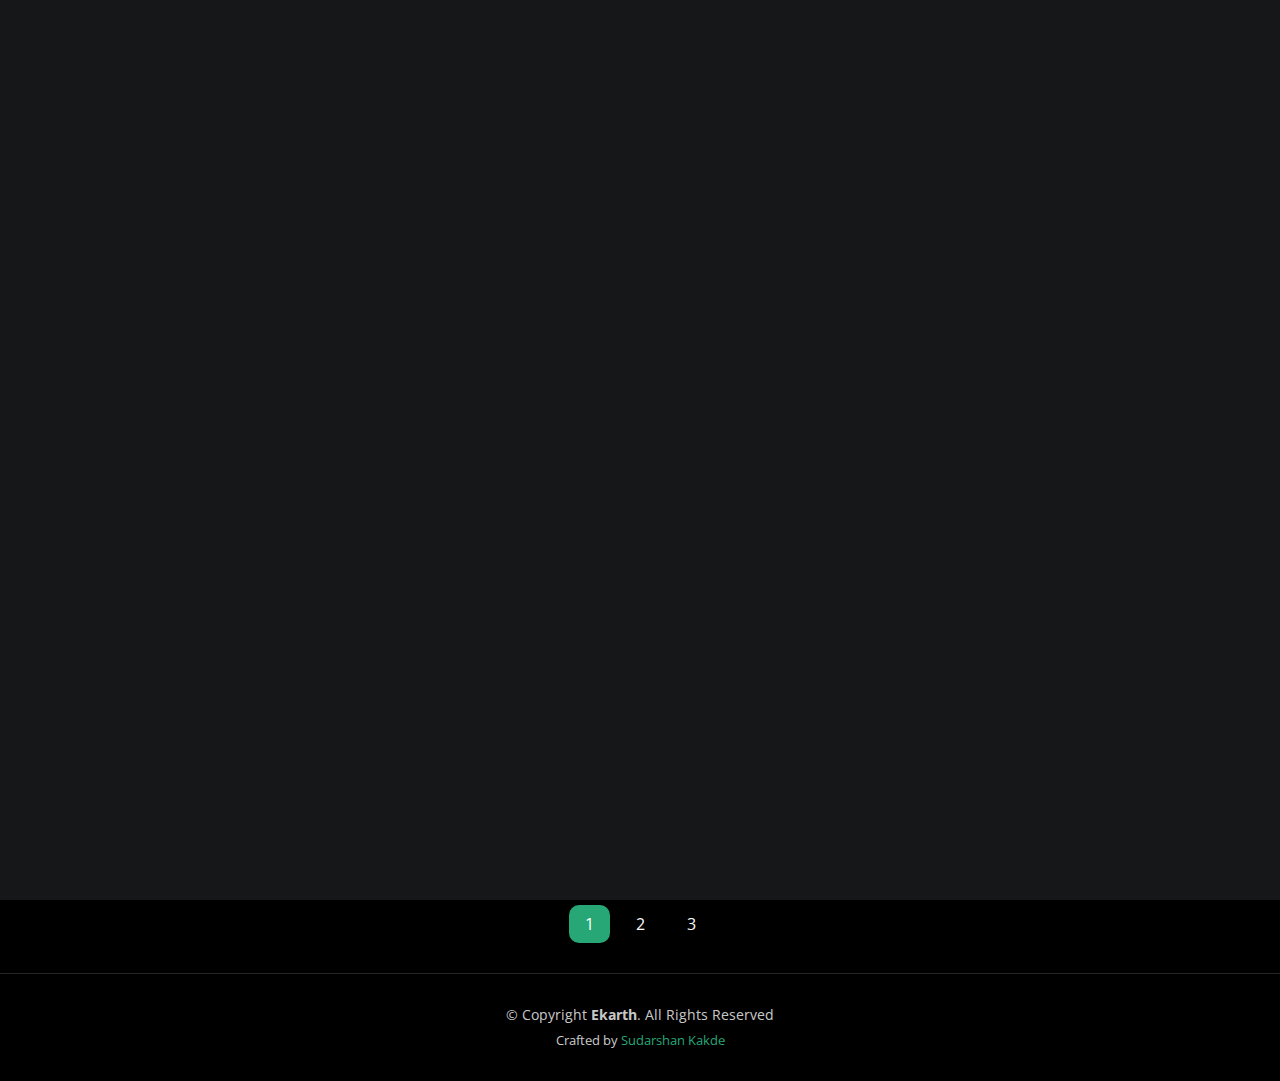
<file: blog.html>
<!DOCTYPE html>
<html lang="en">

<head>
  <meta charset="utf-8">
  <meta content="width=device-width, initial-scale=1.0" name="viewport">

  <title>[Template] Sample Inner Page</title>
  <meta content="" name="description">
  <meta content="" name="keywords">

  <!-- Favicons -->
  <link href="assets/img/favicon.png" rel="icon">
  <link href="assets/img/apple-touch-icon.png" rel="apple-touch-icon">

  <!-- Google Fonts -->
  <link rel="preconnect" href="https://fonts.googleapis.com">
  <link rel="preconnect" href="https://fonts.gstatic.com" crossorigin>
  <link
    href="https://fonts.googleapis.com/css2?family=Open+Sans:ital,wght@0,300;0,400;0,500;0,600;0,700;1,300;1,400;1,600;1,700&family=Inter:ital,wght@0,300;0,400;0,500;0,600;0,700;1,300;1,400;1,500;1,600;1,700&family=Cardo:ital,wght@0,400;0,700;1,400&display=swap"
    rel="stylesheet">

  <!-- Vendor CSS Files -->
  <link href="assets/vendor/bootstrap/css/bootstrap.min.css" rel="stylesheet">
  <link href="assets/vendor/bootstrap-icons/bootstrap-icons.css" rel="stylesheet">
  <link href="assets/vendor/swiper/swiper-bundle.min.css" rel="stylesheet">
  <link href="assets/vendor/glightbox/css/glightbox.min.css" rel="stylesheet">
  <link href="assets/vendor/aos/aos.css" rel="stylesheet">

  <!-- Template Main CSS File -->
  <link href="assets/css/main.css" rel="stylesheet">

  <!-- =======================================================
  * Template Name: Ekarth
  * Updated: Sep 18 2023 with Bootstrap v5.3.2
  * Template URL: https://bootstrapmade.com/Ekarth-bootstrap-photography-website-template/
  * Author: BootstrapMade.com
  * License: https://bootstrapmade.com/license/
  ======================================================== -->
</head>

<body>

  <!-- ======= Header ======= -->
  <header id="header" class="header d-flex align-items-center fixed-top">
    <div class="container-fluid d-flex align-items-center justify-content-between">

      <a href="index.html" class="logo d-flex align-items-center  me-auto me-lg-0">
        <i class="bi bi-camera"></i>
        <h1>Ekarth</h1>
      </a>

      <nav id="navbar" class="navbar">
        <ul>
          <li><a href="index.html">Home</a></li>
          <li><a href="about.html">About</a></li>
          <li><a href="gallery.html">Gallery</a></li>
          <li><a href="blog.html" class="active">Blogs</a></li>
          <li><a href=" products.html"> products</a></li>
          <li><a href="contact.html">Contact</a></li>
        </ul>
      </nav><!-- .navbar -->

      <div class="header-social-links">
        <a href="#" class="twitter"><i class="bi bi-twitter"></i></a>
        <a href="#" class="facebook"><i class="bi bi-facebook"></i></a>
        <a href="#" class="instagram"><i class="bi bi-instagram"></i></a>
        <a href="#" class="linkedin"><i class="bi bi-linkedin"></i></i></a>
      </div>
      <i class="mobile-nav-toggle mobile-nav-show bi bi-list"></i>
      <i class="mobile-nav-toggle mobile-nav-hide d-none bi bi-x"></i>

    </div>
  </header><!-- End Header -->

  <main id="main" data-aos="fade" data-aos-delay="1500">

    <!-- ======= End Page Header ======= -->
    <div class="page-header d-flex align-items-center mb-3">
      <div class="container position-relative">
        <div class="row d-flex justify-content-center">
          <div class="col-lg-6 text-center">
            <h2>Blog</h2>
            <p>Odio et unde deleniti. Deserunt numquam exercitationem. Officiis quo odio sint voluptas consequatur ut a
              odio voluptatem. Sit dolorum debitis veritatis natus dolores. Quasi ratione sint. Sit quaerat ipsum
              dolorem.</p>


          </div>
        </div>
      </div>
    </div><!-- End Page Header -->
    <div class="container " data-aos="fade-up" data-aos="fade" data-aos-delay="1500">
      <div class="row d-flex flex-row  flex-wrap justify-content-center align-items-center row-gap-4">
        
        <div class="col-xl-4 col-md-6 col-11">
          <article class='article'>
            <div class="post-img">
              <img src="assets/img/blog/blog-1.jpg" alt="" class="img-fluid">
            </div>

            <p class="post-category">Politics</p>

            <h2 class="title">
              <a href="blog-details.html">Dolorum optio tempore voluptas dignissimos</a>
            </h2>

            <div class="d-flex align-items-center">
              <img src="assets/img/blog/blog-author.jpg" alt="" class="img-fluid post-author-img flex-shrink-0">
              <div class="post-meta">
                <p class="post-author-list">Maria Doe</p>
                <p class="post-date">
                  <time datetime="2022-01-01">Jan 1, 2022</time>
                </p>
              </div>
            </div>

          </article>
        </div><!-- End post list item -->
        <div class="col-xl-4 col-md-6 col-10">
          <article class='article'>
            <div class="post-img">
              <img src="assets/img/blog/blog-1.jpg" alt="" class="img-fluid">
            </div>

            <p class="post-category">Politics</p>

            <h2 class="title">
              <a href="blog-details.html">Dolorum optio tempore voluptas dignissimos</a>
            </h2>

            <div class="d-flex align-items-center">
              <img src="assets/img/blog/blog-author.jpg" alt="" class="img-fluid post-author-img flex-shrink-0">
              <div class="post-meta">
                <p class="post-author-list">Maria Doe</p>
                <p class="post-date">
                  <time datetime="2022-01-01">Jan 1, 2022</time>
                </p>
              </div>
            </div>

          </article>
        </div><!-- End post list item -->
        <div class="col-xl-4 col-md-6 col-10">
          <article class='article'>
            <div class="post-img">
              <img src="assets/img/blog/blog-1.jpg" alt="" class="img-fluid">
            </div>

            <p class="post-category">Politics</p>

            <h2 class="title">
              <a href="blog-details.html">Dolorum optio tempore voluptas dignissimos</a>
            </h2>

            <div class="d-flex align-items-center">
              <img src="assets/img/blog/blog-author.jpg" alt="" class="img-fluid post-author-img flex-shrink-0">
              <div class="post-meta">
                <p class="post-author-list">Maria Doe</p>
                <p class="post-date">
                  <time datetime="2022-01-01">Jan 1, 2022</time>
                </p>
              </div>
            </div>

          </article>
        </div><!-- End post list item -->

      </div>

      <div class="blog-pagination">
        <ul class="justify-content-center">
          <li class="active"><a href="#">1</a></li>
          <li><a href="#">2</a></li>
          <li><a href="#">3</a></li>
        </ul>
      </div><!-- End blog pagination -->

    </div>


  </main><!-- End #main -->

  <!-- ======= Footer ======= -->
  <footer id="footer" class="footer">
    <div class="container">
      <div class="copyright">
        &copy; Copyright <strong><span>Ekarth</span></strong>. All Rights Reserved
      </div>
      <div class="credits">
        Crafted by <a href="https://sudarshankakde.site/">Sudarshan Kakde</a>
      </div>
    </div>
  </footer><!-- End Footer -->

  <a href="#" class="scroll-top d-flex align-items-center justify-content-center"><i
      class="bi bi-arrow-up-short"></i></a>

  <div id="preloader">
    <div class="line"></div>
  </div>

  <!-- Vendor JS Files -->
  <script src="assets/vendor/bootstrap/js/bootstrap.bundle.min.js"></script>
  <script src="assets/vendor/swiper/swiper-bundle.min.js"></script>
  <script src="assets/vendor/glightbox/js/glightbox.min.js"></script>
  <script src="assets/vendor/aos/aos.js"></script>
  <script src="assets/vendor/php-email-form/validate.js"></script>

  <!-- Template Main JS File -->
  <script src="assets/js/main.js"></script>

</body>

</html>
</file>
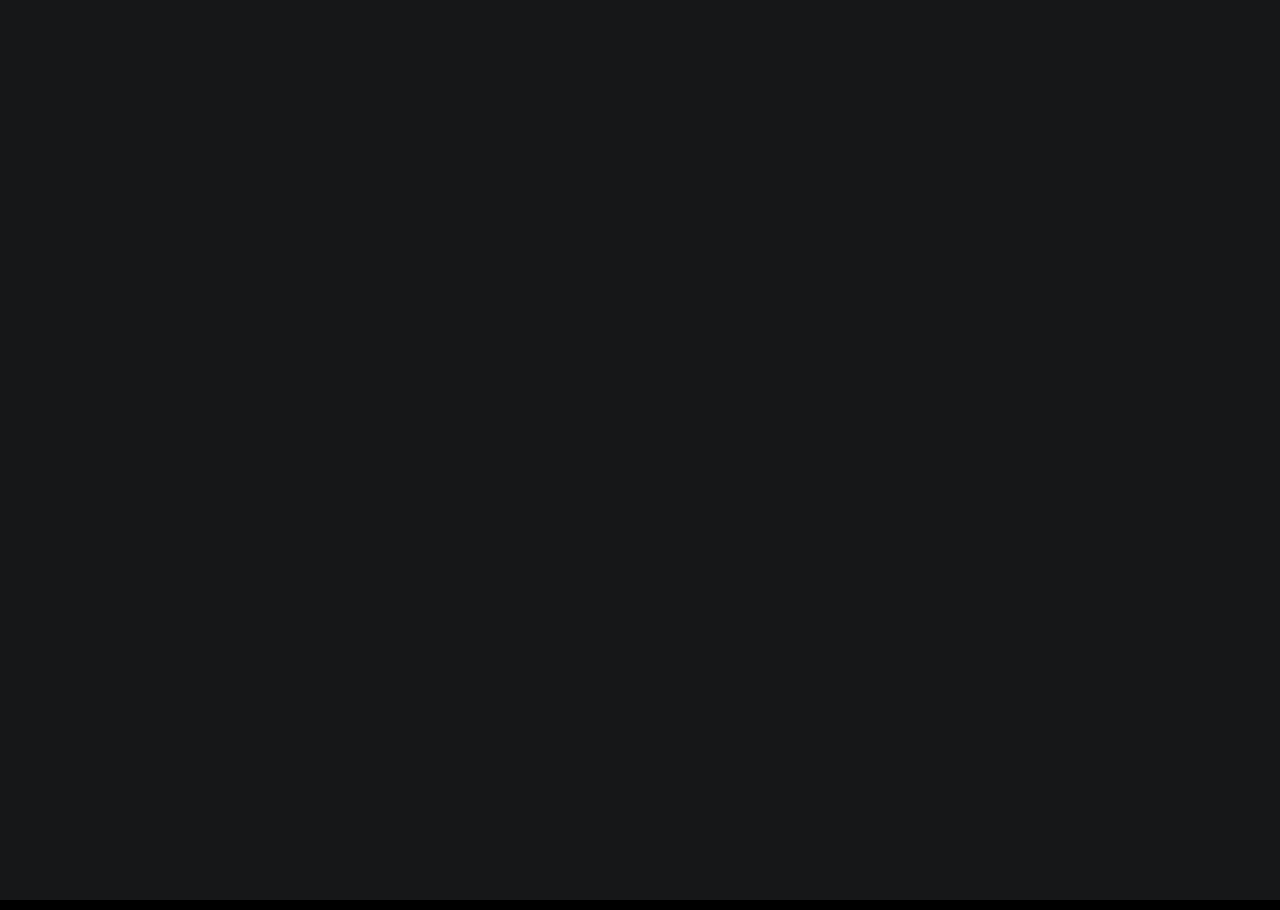
<file: contact.html>
<!DOCTYPE html>
<html lang="en">

<head>
  <meta charset="utf-8">
  <meta content="width=device-width, initial-scale=1.0" name="viewport">

  <title>Ekarth   - Contact</title>
  <meta content="" name="description">
  <meta content="" name="keywords">

  <!-- Favicons -->
  <link href="assets/img/favicon.png" rel="icon">
  <link href="assets/img/apple-touch-icon.png" rel="apple-touch-icon">

  <!-- Google Fonts -->
  <link rel="preconnect" href="https://fonts.googleapis.com">
  <link rel="preconnect" href="https://fonts.gstatic.com" crossorigin>
  <link href="https://fonts.googleapis.com/css2?family=Open+Sans:ital,wght@0,300;0,400;0,500;0,600;0,700;1,300;1,400;1,600;1,700&family=Inter:ital,wght@0,300;0,400;0,500;0,600;0,700;1,300;1,400;1,500;1,600;1,700&family=Cardo:ital,wght@0,400;0,700;1,400&display=swap" rel="stylesheet">

  <!-- Vendor CSS Files -->
  <link href="assets/vendor/bootstrap/css/bootstrap.min.css" rel="stylesheet">
  <link href="assets/vendor/bootstrap-icons/bootstrap-icons.css" rel="stylesheet">
  <link href="assets/vendor/swiper/swiper-bundle.min.css" rel="stylesheet">
  <link href="assets/vendor/glightbox/css/glightbox.min.css" rel="stylesheet">
  <link href="assets/vendor/aos/aos.css" rel="stylesheet">

  <!-- Template Main CSS File -->
  <link href="assets/css/main.css" rel="stylesheet">

  <!-- =======================================================
  * Template Name: Ekarth
  * Updated: Sep 18 2023 with Bootstrap v5.3.2
  * Template URL: https://bootstrapmade.com/Ekarth-bootstrap-photography-website-template/
  * Author: BootstrapMade.com
  * License: https://bootstrapmade.com/license/
  ======================================================== -->
</head>

<body>

  <!-- ======= Header ======= -->
  <header id="header" class="header d-flex align-items-center fixed-top">
    <div class="container-fluid d-flex align-items-center justify-content-between">

      <a href="index.html" class="logo d-flex align-items-center  me-auto me-lg-0">
        <i class="bi bi-camera"></i>
        <h1>Ekarth</h1>
      </a>

      <nav id="navbar" class="navbar">
        <ul>
          <li><a href="index.html" >Home</a></li>
          <li><a href="about.html" >About</a></li>
          <li><a href="gallery.html">Gallery</a></li>
          <li><a href="blog.html">Blogs</a></li>
          <li><a href=" products.html"> products</a></li>
          <li><a href="contact.html" class="active">Contact</a></li>
        </ul>
      </nav><!-- .navbar -->

      <div class="header-social-links">
        <a href="#" class="twitter"><i class="bi bi-twitter"></i></a>
        <a href="#" class="facebook"><i class="bi bi-facebook"></i></a>
        <a href="#" class="instagram"><i class="bi bi-instagram"></i></a>
        <a href="#" class="linkedin"><i class="bi bi-linkedin"></i></i></a>
      </div>
      <i class="mobile-nav-toggle mobile-nav-show bi bi-list"></i>
      <i class="mobile-nav-toggle mobile-nav-hide d-none bi bi-x"></i>

    </div>
  </header><!-- End Header -->
  <main id="main" data-aos="fade" data-aos-delay="1500">

    <!-- ======= End Page Header ======= -->
    <div class="page-header d-flex align-items-center">
      <div class="container position-relative">
        <div class="row d-flex justify-content-center">
          <div class="col-lg-6 text-center">
            <h2>Contact</h2>
            <p>Odio et unde deleniti. Deserunt numquam exercitationem. Officiis quo odio sint voluptas consequatur ut a odio voluptatem. Sit dolorum debitis veritatis natus dolores. Quasi ratione sint. Sit quaerat ipsum dolorem.</p>

          </div>
        </div>
      </div>
    </div><!-- End Page Header -->

    <!-- ======= Contact Section ======= -->
    <section id="contact" class="contact">
      <div class="container">

        <div class="row gy-4 justify-content-center">

          <div class="col-lg-3">
            <div class="info-item d-flex">
              <i class="bi bi-geo-alt flex-shrink-0"></i>
              <div>
                <h4>Location:</h4>
                <p>Nagpur , Maharstra ,12232</p>
              </div>
            </div>
          </div><!-- End Info Item -->

          <div class="col-lg-3">
            <div class="info-item d-flex">
              <i class="bi bi-envelope flex-shrink-0"></i>
              <div>
                <h4>Email:</h4>
                <p>info@example.com</p>
              </div>
            </div>
          </div><!-- End Info Item -->

          <div class="col-lg-3">
            <div class="info-item d-flex">
              <i class="bi bi-phone flex-shrink-0"></i>
              <div>
                <h4>Call:</h4>
                <p>+1 5589 55488 55</p>
              </div>
            </div>
          </div><!-- End Info Item -->

        </div>

        <div class="row justify-content-center mt-4">

          <div class="col-lg-9">
            <form action="forms/contact.php" method="post" role="form" class="php-email-form">
              <div class="row">
                <div class="col-md-6 form-group">
                  <input type="text" name="name" class="form-control" id="name" placeholder="Your Name" required>
                </div>
                <div class="col-md-6 form-group mt-3 mt-md-0">
                  <input type="email" class="form-control" name="email" id="email" placeholder="Your Email" required>
                </div>
              </div>
              <div class="form-group mt-3">
                <input type="text" class="form-control" name="subject" id="subject" placeholder="Subject" required>
              </div>
              <div class="form-group mt-3">
                <textarea class="form-control" name="message" rows="5" placeholder="Message" required></textarea>
              </div>
              <div class="my-3">
                <div class="loading">Loading</div>
                <div class="error-message"></div>
                <div class="sent-message">Your message has been sent. Thank you!</div>
              </div>
              <div class="text-center"><button type="submit">Send Message</button></div>
            </form>
          </div><!-- End Contact Form -->

        </div>

      </div>
    </section><!-- End Contact Section -->

  </main><!-- End #main -->

  <!-- ======= Footer ======= -->
  <footer id="footer" class="footer">
    <div class="container">
      <div class="copyright">
        &copy; Copyright <strong><span>Ekarth</span></strong>. All Rights Reserved
      </div>
     <div class="credits">
        Crafted  by <a href="https://sudarshankakde.site/">Sudarshan Kakde</a>
      </div>
    </div>
  </footer><!-- End Footer -->

  <a href="#" class="scroll-top d-flex align-items-center justify-content-center"><i class="bi bi-arrow-up-short"></i></a>

  <div id="preloader">
    <div class="line"></div>
  </div>

  <!-- Vendor JS Files -->
  <script src="assets/vendor/bootstrap/js/bootstrap.bundle.min.js"></script>
  <script src="assets/vendor/swiper/swiper-bundle.min.js"></script>
  <script src="assets/vendor/glightbox/js/glightbox.min.js"></script>
  <script src="assets/vendor/aos/aos.js"></script>
  <script src="assets/vendor/php-email-form/validate.js"></script>

  <!-- Template Main JS File -->
  <script src="assets/js/main.js"></script>

</body>

</html>
</file>
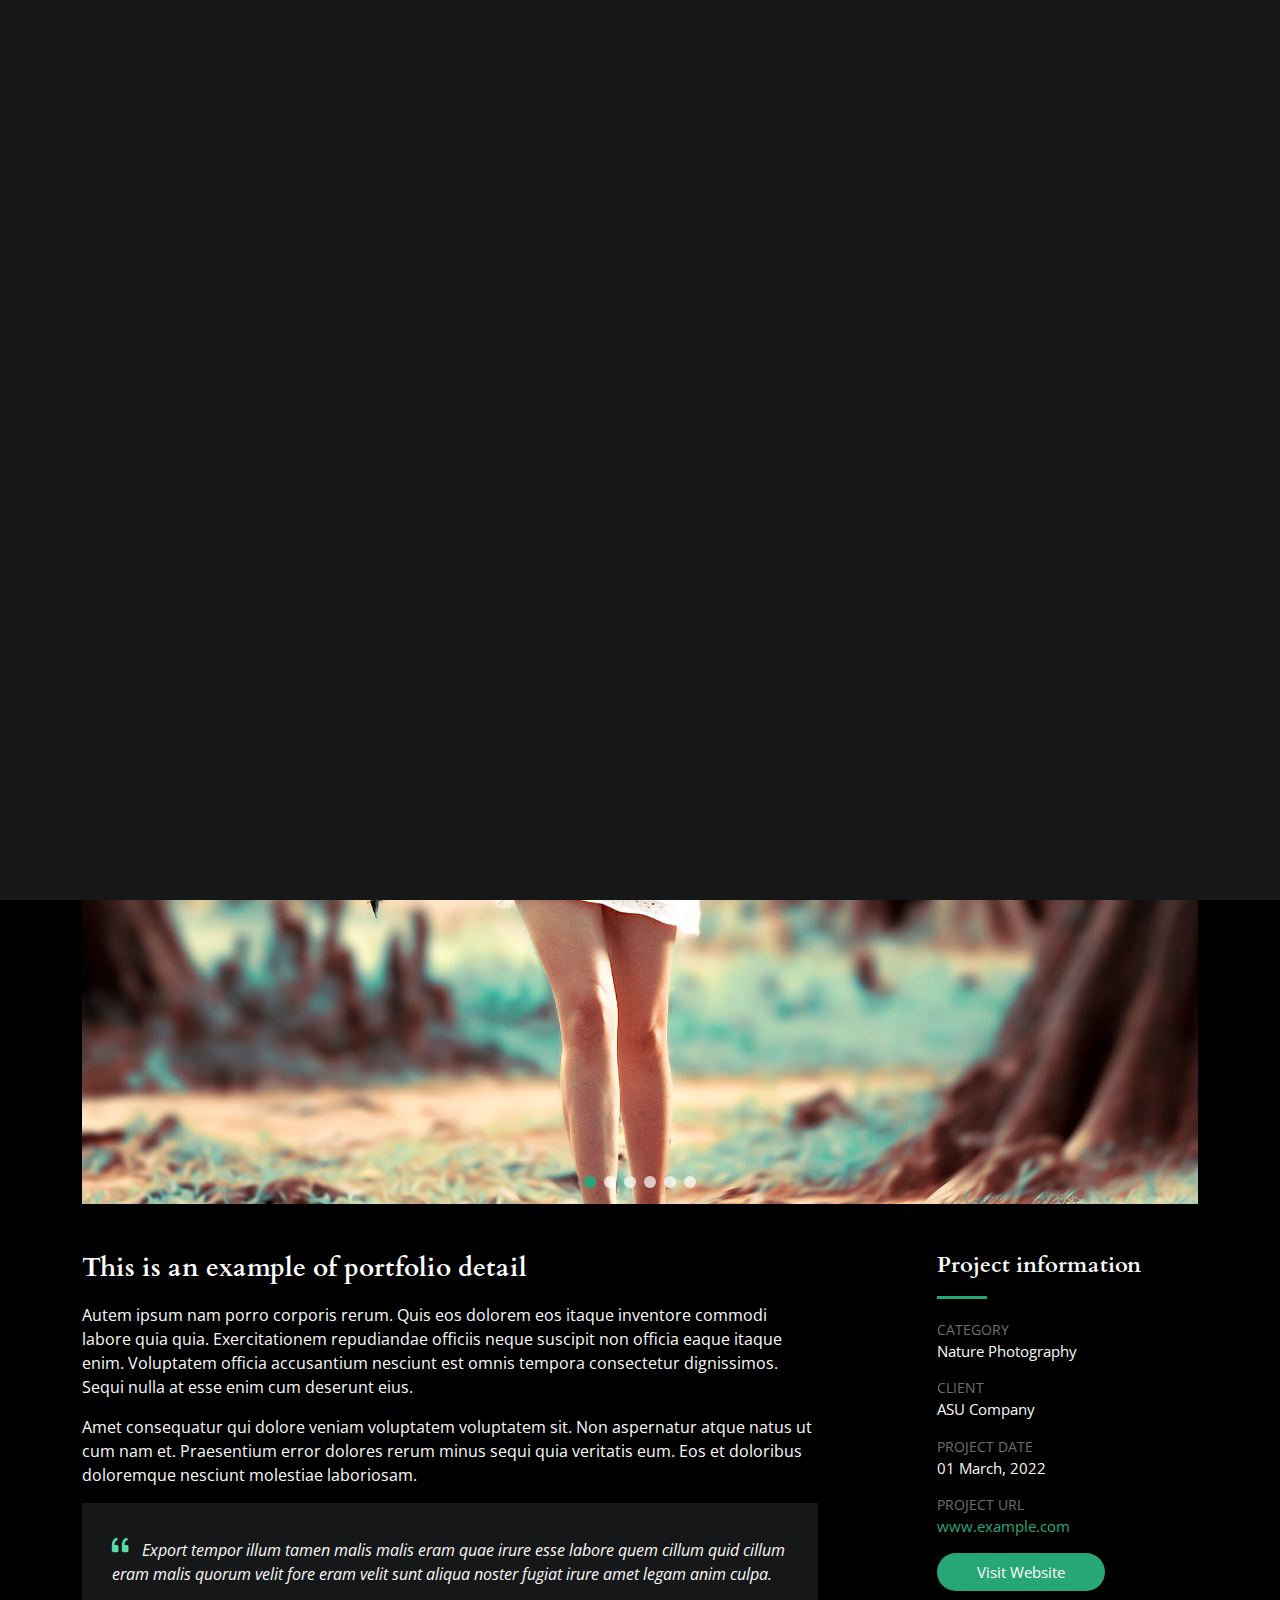
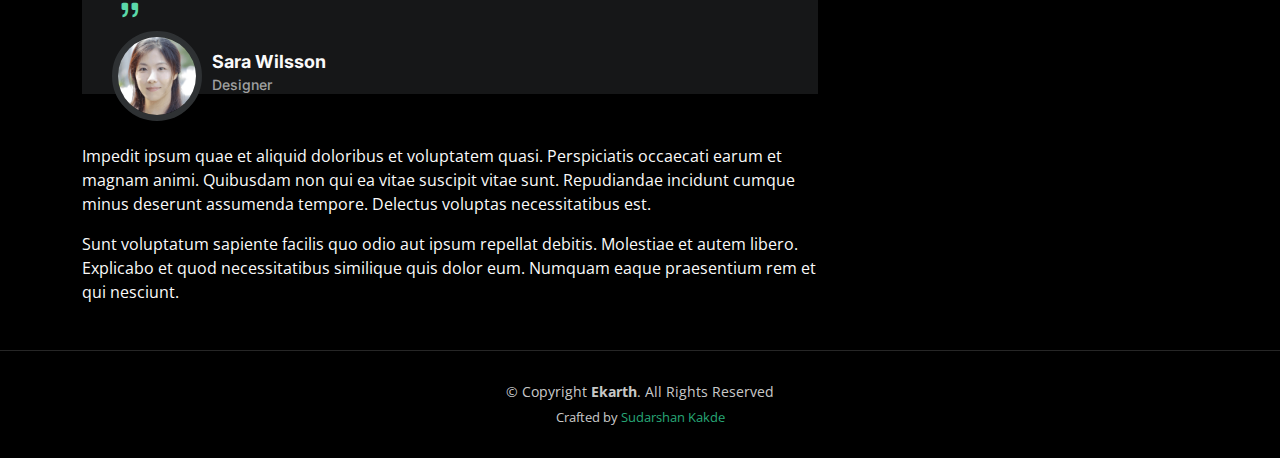
<file: gallery-single.html>
<!DOCTYPE html>
<html lang="en">

<head>
  <meta charset="utf-8">
  <meta content="width=device-width, initial-scale=1.0" name="viewport">

  <title>Ekarth   - Gallery Single</title>
  <meta content="" name="description">
  <meta content="" name="keywords">

  <!-- Favicons -->
  <link href="assets/img/favicon.png" rel="icon">
  <link href="assets/img/apple-touch-icon.png" rel="apple-touch-icon">

  <!-- Google Fonts -->
  <link rel="preconnect" href="https://fonts.googleapis.com">
  <link rel="preconnect" href="https://fonts.gstatic.com" crossorigin>
  <link href="https://fonts.googleapis.com/css2?family=Open+Sans:ital,wght@0,300;0,400;0,500;0,600;0,700;1,300;1,400;1,600;1,700&family=Inter:ital,wght@0,300;0,400;0,500;0,600;0,700;1,300;1,400;1,500;1,600;1,700&family=Cardo:ital,wght@0,400;0,700;1,400&display=swap" rel="stylesheet">

  <!-- Vendor CSS Files -->
  <link href="assets/vendor/bootstrap/css/bootstrap.min.css" rel="stylesheet">
  <link href="assets/vendor/bootstrap-icons/bootstrap-icons.css" rel="stylesheet">
  <link href="assets/vendor/swiper/swiper-bundle.min.css" rel="stylesheet">
  <link href="assets/vendor/glightbox/css/glightbox.min.css" rel="stylesheet">
  <link href="assets/vendor/aos/aos.css" rel="stylesheet">

  <!-- Template Main CSS File -->
  <link href="assets/css/main.css" rel="stylesheet">

  <!-- =======================================================
  * Template Name: Ekarth
  * Updated: Sep 18 2023 with Bootstrap v5.3.2
  * Template URL: https://bootstrapmade.com/Ekarth-bootstrap-photography-website-template/
  * Author: BootstrapMade.com
  * License: https://bootstrapmade.com/license/
  ======================================================== -->
</head>

<body>

  <!-- ======= Header ======= -->
  <header id="header" class="header d-flex align-items-center fixed-top">
    <div class="container-fluid d-flex align-items-center justify-content-between">

      <a href="index.html" class="logo d-flex align-items-center  me-auto me-lg-0">
        <!-- Uncomment the line below if you also wish to use an image logo -->
        <!-- <img src="assets/img/logo.png" alt=""> -->
        <i class="bi bi-camera"></i>
        <h1>Ekarth</h1>
      </a>

      <nav id="navbar" class="navbar">
        <ul>
          <li><a href="index.html">Home</a></li>
          <li><a href="about.html">About</a></li>
          <li class="dropdown"><a href="#"><span>Gallery</span> <i class="bi bi-chevron-down dropdown-indicator"></i></a>
            <ul>
              <li><a href="gallery.html" class="active">Nature</a></li>
              <li><a href="gallery.html">People</a></li>
              <li><a href="gallery.html">Architecture</a></li>
              <li><a href="gallery.html">Animals</a></li>
              <li><a href="gallery.html">Sports</a></li>
              <li><a href="gallery.html">Travel</a></li>
              <li class="dropdown"><a href="#"><span>Sub Menu</span> <i class="bi bi-chevron-down dropdown-indicator"></i></a>
                <ul>
                  <li><a href="#">Sub Menu 1</a></li>
                  <li><a href="#">Sub Menu 2</a></li>
                  <li><a href="#">Sub Menu 3</a></li>
                </ul>
              </li>
            </ul>
          </li>
          <li><a href=" products.html"> products</a></li>
          <li><a href="contact.html">Contact</a></li>
        </ul>
      </nav><!-- .navbar -->

      <div class="header-social-links">
        <a href="#" class="twitter"><i class="bi bi-twitter"></i></a>
        <a href="#" class="facebook"><i class="bi bi-facebook"></i></a>
        <a href="#" class="instagram"><i class="bi bi-instagram"></i></a>
        <a href="#" class="linkedin"><i class="bi bi-linkedin"></i></i></a>
      </div>
      <i class="mobile-nav-toggle mobile-nav-show bi bi-list"></i>
      <i class="mobile-nav-toggle mobile-nav-hide d-none bi bi-x"></i>

    </div>
  </header><!-- End Header -->

  <main id="main" data-aos="fade" data-aos-delay="1500">

    <!-- ======= End Page Header ======= -->
    <div class="page-header d-flex align-items-center">
      <div class="container position-relative">
        <div class="row d-flex justify-content-center">
          <div class="col-lg-6 text-center">
            <h2>Gallery Single</h2>
            <p>Odio et unde deleniti. Deserunt numquam exercitationem. Officiis quo odio sint voluptas consequatur ut a odio voluptatem. Sit dolorum debitis veritatis natus dolores. Quasi ratione sint. Sit quaerat ipsum dolorem.</p>

            <!-- <a class="cta-btn" href="contact.html">Available for hire</a> -->

          </div>
        </div>
      </div>
    </div><!-- End Page Header -->

    <!-- ======= Gallery Single Section ======= -->
    <section id="gallery-single" class="gallery-single">
      <div class="container">

        <div class="position-relative h-100">
          <div class="slides-1 portfolio-details-slider swiper">
            <div class="swiper-wrapper align-items-center">

              <div class="swiper-slide">
                <img src="assets/img/gallery/gallery-8.jpg" alt="">
              </div>
              <div class="swiper-slide">
                <img src="assets/img/gallery/gallery-9.jpg" alt="">
              </div>
              <div class="swiper-slide">
                <img src="assets/img/gallery/gallery-10.jpg" alt="">
              </div>
              <div class="swiper-slide">
                <img src="assets/img/gallery/gallery-11.jpg" alt="">
              </div>
              <div class="swiper-slide">
                <img src="assets/img/gallery/gallery-12.jpg" alt="">
              </div>
              <div class="swiper-slide">
                <img src="assets/img/gallery/gallery-13.jpg" alt="">
              </div>

            </div>
            <div class="swiper-pagination"></div>
          </div>
          <div class="swiper-button-prev"></div>
          <div class="swiper-button-next"></div>

        </div>

        <div class="row justify-content-between gy-4 mt-4">

          <div class="col-lg-8">
            <div class="portfolio-description">
              <h2>This is an example of portfolio detail</h2>
              <p>
                Autem ipsum nam porro corporis rerum. Quis eos dolorem eos itaque inventore commodi labore quia quia. Exercitationem repudiandae officiis neque suscipit non officia eaque itaque enim. Voluptatem officia accusantium nesciunt est omnis tempora consectetur dignissimos. Sequi nulla at esse enim cum deserunt eius.
              </p>
              <p>
                Amet consequatur qui dolore veniam voluptatem voluptatem sit. Non aspernatur atque natus ut cum nam et. Praesentium error dolores rerum minus sequi quia veritatis eum. Eos et doloribus doloremque nesciunt molestiae laboriosam.
              </p>

              <div class="testimonial-item">
                <p>
                  <i class="bi bi-quote quote-icon-left"></i>
                  Export tempor illum tamen malis malis eram quae irure esse labore quem cillum quid cillum eram malis quorum velit fore eram velit sunt aliqua noster fugiat irure amet legam anim culpa.
                  <i class="bi bi-quote quote-icon-right"></i>
                </p>
                <div>
                  <img src="assets/img/testimonials/testimonials-2.jpg" class="testimonial-img" alt="">
                  <h3>Sara Wilsson</h3>
                  <h4>Designer</h4>
                </div>
              </div>

              <p>
                Impedit ipsum quae et aliquid doloribus et voluptatem quasi. Perspiciatis occaecati earum et magnam animi. Quibusdam non qui ea vitae suscipit vitae sunt. Repudiandae incidunt cumque minus deserunt assumenda tempore. Delectus voluptas necessitatibus est.

              <p>
                Sunt voluptatum sapiente facilis quo odio aut ipsum repellat debitis. Molestiae et autem libero. Explicabo et quod necessitatibus similique quis dolor eum. Numquam eaque praesentium rem et qui nesciunt.
              </p>

            </div>
          </div>

          <div class="col-lg-3">
            <div class="portfolio-info">
              <h3>Project information</h3>
              <ul>
                <li><strong>Category</strong> <span>Nature Photography</span></li>
                <li><strong>Client</strong> <span>ASU Company</span></li>
                <li><strong>Project date</strong> <span>01 March, 2022</span></li>
                <li><strong>Project URL</strong> <a href="#">www.example.com</a></li>
                <li><a href="#" class="btn-visit align-self-start">Visit Website</a></li>
              </ul>
            </div>
          </div>

        </div>

      </div>
    </section><!-- End Gallery Single Section -->

  </main><!-- End #main -->

  <!-- ======= Footer ======= -->
  <footer id="footer" class="footer">
    <div class="container">
      <div class="copyright">
        &copy; Copyright <strong><span>Ekarth</span></strong>. All Rights Reserved
      </div>
     <div class="credits">
        Crafted  by <a href="https://sudarshankakde.site/">Sudarshan Kakde</a>
      </div>
    </div>
  </footer><!-- End Footer -->

  <a href="#" class="scroll-top d-flex align-items-center justify-content-center"><i class="bi bi-arrow-up-short"></i></a>

  <div id="preloader">
    <div class="line"></div>
  </div>

  <!-- Vendor JS Files -->
  <script src="assets/vendor/bootstrap/js/bootstrap.bundle.min.js"></script>
  <script src="assets/vendor/swiper/swiper-bundle.min.js"></script>
  <script src="assets/vendor/glightbox/js/glightbox.min.js"></script>
  <script src="assets/vendor/aos/aos.js"></script>
  <script src="assets/vendor/php-email-form/validate.js"></script>

  <!-- Template Main JS File -->
  <script src="assets/js/main.js"></script>

</body>

</html>
</file>
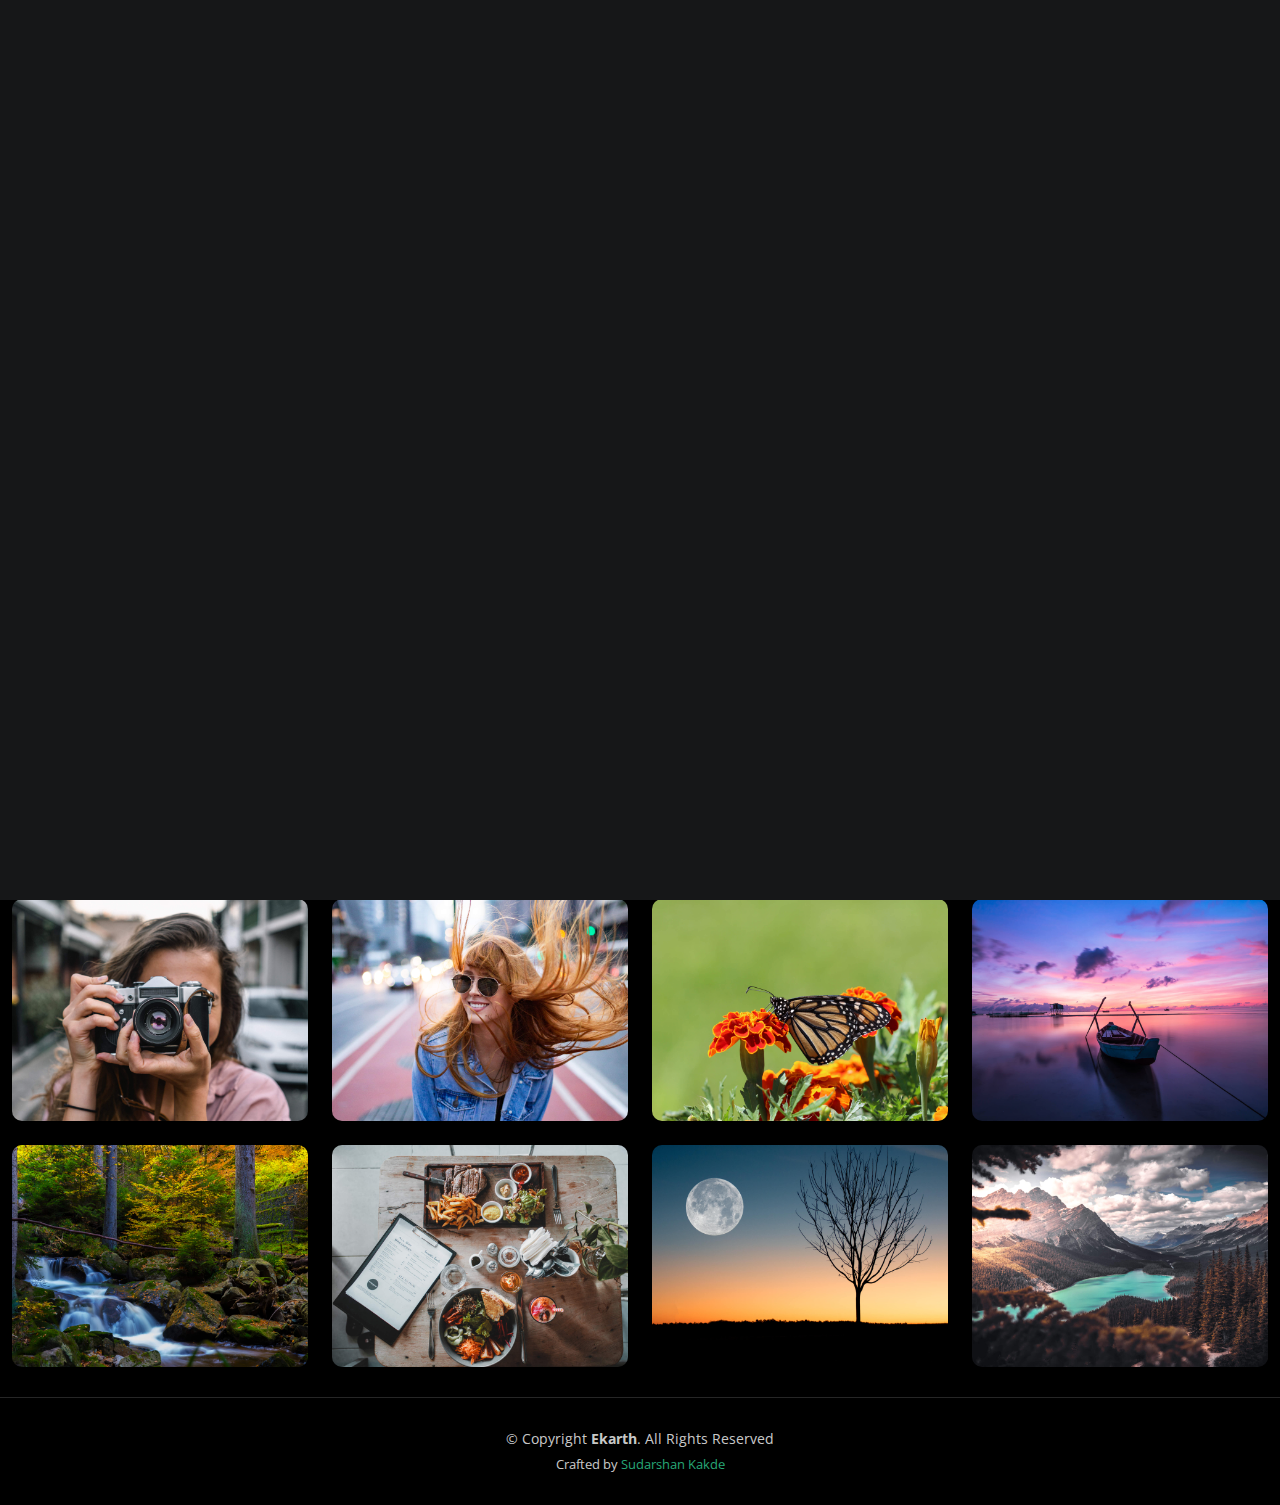
<file: gallery.html>
<!DOCTYPE html>
<html lang="en">

<head>
  <meta charset="utf-8">
  <meta content="width=device-width, initial-scale=1.0" name="viewport">

  <title>Ekarth   - Gallery</title>
  <meta content="" name="description">
  <meta content="" name="keywords">

  <!-- Favicons -->
  <link href="assets/img/favicon.png" rel="icon">
  <link href="assets/img/apple-touch-icon.png" rel="apple-touch-icon">

  <!-- Google Fonts -->
  <link rel="preconnect" href="https://fonts.googleapis.com">
  <link rel="preconnect" href="https://fonts.gstatic.com" crossorigin>
  <link href="https://fonts.googleapis.com/css2?family=Open+Sans:ital,wght@0,300;0,400;0,500;0,600;0,700;1,300;1,400;1,600;1,700&family=Inter:ital,wght@0,300;0,400;0,500;0,600;0,700;1,300;1,400;1,500;1,600;1,700&family=Cardo:ital,wght@0,400;0,700;1,400&display=swap" rel="stylesheet">

  <!-- Vendor CSS Files -->
  <link href="assets/vendor/bootstrap/css/bootstrap.min.css" rel="stylesheet">
  <link href="assets/vendor/bootstrap-icons/bootstrap-icons.css" rel="stylesheet">
  <link href="assets/vendor/swiper/swiper-bundle.min.css" rel="stylesheet">
  <link href="assets/vendor/glightbox/css/glightbox.min.css" rel="stylesheet">
  <link href="assets/vendor/aos/aos.css" rel="stylesheet">

  <!-- Template Main CSS File -->
  <link href="assets/css/main.css" rel="stylesheet">

  <!-- =======================================================
  * Template Name: Ekarth
  * Updated: Sep 18 2023 with Bootstrap v5.3.2
  * Template URL: https://bootstrapmade.com/Ekarth-bootstrap-photography-website-template/
  * Author: BootstrapMade.com
  * License: https://bootstrapmade.com/license/
  ======================================================== -->
</head>

<body>

   <!-- ======= Header ======= -->
   <header id="header" class="header d-flex align-items-center fixed-top">
    <div class="container-fluid d-flex align-items-center justify-content-between">

      <a href="index.html" class="logo d-flex align-items-center  me-auto me-lg-0">
        <i class="bi bi-camera"></i>
        <h1>Ekarth</h1>
      </a>

      <nav id="navbar" class="navbar">
        <ul>
          <li><a href="index.html" class="active">Home</a></li>
          <li><a href="about.html">About</a></li>
          <li><a href="gallery.html"  class="active">Gallery</a></li>
          <li><a href="blog.html">Blogs</a></li>
          <li><a href=" products.html"> products</a></li>
          <li><a href="contact.html">Contact</a></li>
        </ul>
      </nav><!-- .navbar -->

      <div class="header-social-links">
        <a href="#" class="twitter"><i class="bi bi-twitter"></i></a>
        <a href="#" class="facebook"><i class="bi bi-facebook"></i></a>
        <a href="#" class="instagram"><i class="bi bi-instagram"></i></a>
        <a href="#" class="linkedin"><i class="bi bi-linkedin"></i></i></a>
      </div>
      <i class="mobile-nav-toggle mobile-nav-show bi bi-list"></i>
      <i class="mobile-nav-toggle mobile-nav-hide d-none bi bi-x"></i>

    </div>
  </header><!-- End Header -->
  <main id="main" data-aos="fade" data-aos-delay="1500">

    <!-- ======= End Page Header ======= -->
    <div class="page-header d-flex align-items-center">
      <div class="container position-relative">
        <div class="row d-flex justify-content-center">
          <div class="col-lg-6 text-center">
            <h2>Gallary</h2>
            <p>Odio et unde deleniti. Deserunt numquam exercitationem. Officiis quo odio sint voluptas consequatur ut a odio voluptatem. Sit dolorum debitis veritatis natus dolores. Quasi ratione sint. Sit quaerat ipsum dolorem.</p>

            <!-- <a class="cta-btn" href="contact.html">Available for hire</a> -->

          </div>
        </div>
      </div>
    </div><!-- End Page Header -->

    <!-- ======= Gallery Section ======= -->
    <section id="gallery" class="gallery">
      <div class="container-fluid">

        <div class="row gy-4 justify-content-center">
          <div class="col-xl-3 col-lg-4 col-md-6">
            <div class="gallery-item h-100">
              <img src="assets/img/gallery/gallery-1.jpg" class="img-fluid" alt="">
              <div class="gallery-links d-flex align-items-center justify-content-center">
                <a href="assets/img/gallery/gallery-1.jpg" title="Gallery 1" class="glightbox preview-link"><i class="bi bi-arrows-angle-expand"></i></a>
                 
              </div>
            </div>
          </div><!-- End Gallery Item -->
          <div class="col-xl-3 col-lg-4 col-md-6">
            <div class="gallery-item h-100">
              <img src="assets/img/gallery/gallery-2.jpg" class="img-fluid" alt="">
              <div class="gallery-links d-flex align-items-center justify-content-center">
                <a href="assets/img/gallery/gallery-2.jpg" title="Gallery 2" class="glightbox preview-link"><i class="bi bi-arrows-angle-expand"></i></a>
                 
              </div>
            </div>
          </div><!-- End Gallery Item -->
          <div class="col-xl-3 col-lg-4 col-md-6">
            <div class="gallery-item h-100">
              <img src="assets/img/gallery/gallery-3.jpg" class="img-fluid" alt="">
              <div class="gallery-links d-flex align-items-center justify-content-center">
                <a href="assets/img/gallery/gallery-3.jpg" title="Gallery 3" class="glightbox preview-link"><i class="bi bi-arrows-angle-expand"></i></a>
                 
              </div>
            </div>
          </div><!-- End Gallery Item -->
          <div class="col-xl-3 col-lg-4 col-md-6">
            <div class="gallery-item h-100">
              <img src="assets/img/gallery/gallery-4.jpg" class="img-fluid" alt="">
              <div class="gallery-links d-flex align-items-center justify-content-center">
                <a href="assets/img/gallery/gallery-4.jpg" title="Gallery 4" class="glightbox preview-link"><i class="bi bi-arrows-angle-expand"></i></a>
                 
              </div>
            </div>
          </div><!-- End Gallery Item -->
          <div class="col-xl-3 col-lg-4 col-md-6">
            <div class="gallery-item h-100">
              <img src="assets/img/gallery/gallery-5.jpg" class="img-fluid" alt="">
              <div class="gallery-links d-flex align-items-center justify-content-center">
                <a href="assets/img/gallery/gallery-5.jpg" title="Gallery 5" class="glightbox preview-link"><i class="bi bi-arrows-angle-expand"></i></a>
                 
              </div>
            </div>
          </div><!-- End Gallery Item -->
          <div class="col-xl-3 col-lg-4 col-md-6">
            <div class="gallery-item h-100">
              <img src="assets/img/gallery/gallery-6.jpg" class="img-fluid" alt="">
              <div class="gallery-links d-flex align-items-center justify-content-center">
                <a href="assets/img/gallery/gallery-6.jpg" title="Gallery 6" class="glightbox preview-link"><i class="bi bi-arrows-angle-expand"></i></a>
                 
              </div>
            </div>
          </div><!-- End Gallery Item -->
          <div class="col-xl-3 col-lg-4 col-md-6">
            <div class="gallery-item h-100">
              <img src="assets/img/gallery/gallery-7.jpg" class="img-fluid" alt="">
              <div class="gallery-links d-flex align-items-center justify-content-center">
                <a href="assets/img/gallery/gallery-7.jpg" title="Gallery 7" class="glightbox preview-link"><i class="bi bi-arrows-angle-expand"></i></a>
                 
              </div>
            </div>
          </div><!-- End Gallery Item -->
          <div class="col-xl-3 col-lg-4 col-md-6">
            <div class="gallery-item h-100">
              <img src="assets/img/gallery/gallery-8.jpg" class="img-fluid" alt="">
              <div class="gallery-links d-flex align-items-center justify-content-center">
                <a href="assets/img/gallery/gallery-8.jpg" title="Gallery 8" class="glightbox preview-link"><i class="bi bi-arrows-angle-expand"></i></a>
                 
              </div>
            </div>
          </div><!-- End Gallery Item -->
          <div class="col-xl-3 col-lg-4 col-md-6">
            <div class="gallery-item h-100">
              <img src="assets/img/gallery/gallery-9.jpg" class="img-fluid" alt="">
              <div class="gallery-links d-flex align-items-center justify-content-center">
                <a href="assets/img/gallery/gallery-9.jpg" title="Gallery 9" class="glightbox preview-link"><i class="bi bi-arrows-angle-expand"></i></a>
                 
              </div>
            </div>
          </div><!-- End Gallery Item -->
          <div class="col-xl-3 col-lg-4 col-md-6">
            <div class="gallery-item h-100">
              <img src="assets/img/gallery/gallery-10.jpg" class="img-fluid" alt="">
              <div class="gallery-links d-flex align-items-center justify-content-center">
                <a href="assets/img/gallery/gallery-10.jpg" title="Gallery 10" class="glightbox preview-link"><i class="bi bi-arrows-angle-expand"></i></a>
                 
              </div>
            </div>
          </div><!-- End Gallery Item -->
          <div class="col-xl-3 col-lg-4 col-md-6">
            <div class="gallery-item h-100">
              <img src="assets/img/gallery/gallery-11.jpg" class="img-fluid" alt="">
              <div class="gallery-links d-flex align-items-center justify-content-center">
                <a href="assets/img/gallery/gallery-11.jpg" title="Gallery 11" class="glightbox preview-link"><i class="bi bi-arrows-angle-expand"></i></a>
                 
              </div>
            </div>
          </div><!-- End Gallery Item -->
          <div class="col-xl-3 col-lg-4 col-md-6">
            <div class="gallery-item h-100">
              <img src="assets/img/gallery/gallery-12.jpg" class="img-fluid" alt="">
              <div class="gallery-links d-flex align-items-center justify-content-center">
                <a href="assets/img/gallery/gallery-12.jpg" title="Gallery 12" class="glightbox preview-link"><i class="bi bi-arrows-angle-expand"></i></a>
                 
              </div>
            </div>
          </div><!-- End Gallery Item -->
          <div class="col-xl-3 col-lg-4 col-md-6">
            <div class="gallery-item h-100">
              <img src="assets/img/gallery/gallery-13.jpg" class="img-fluid" alt="">
              <div class="gallery-links d-flex align-items-center justify-content-center">
                <a href="assets/img/gallery/gallery-13.jpg" title="Gallery 13" class="glightbox preview-link"><i class="bi bi-arrows-angle-expand"></i></a>
                 
              </div>
            </div>
          </div><!-- End Gallery Item -->
          <div class="col-xl-3 col-lg-4 col-md-6">
            <div class="gallery-item h-100">
              <img src="assets/img/gallery/gallery-14.jpg" class="img-fluid" alt="">
              <div class="gallery-links d-flex align-items-center justify-content-center">
                <a href="assets/img/gallery/gallery-14.jpg" title="Gallery 14" class="glightbox preview-link"><i class="bi bi-arrows-angle-expand"></i></a>
                 
              </div>
            </div>
          </div><!-- End Gallery Item -->
          <div class="col-xl-3 col-lg-4 col-md-6">
            <div class="gallery-item h-100">
              <img src="assets/img/gallery/gallery-15.jpg" class="img-fluid" alt="">
              <div class="gallery-links d-flex align-items-center justify-content-center">
                <a href="assets/img/gallery/gallery-15.jpg" title="Gallery 15" class="glightbox preview-link"><i class="bi bi-arrows-angle-expand"></i></a>
                 
              </div>
            </div>
          </div><!-- End Gallery Item -->
          <div class="col-xl-3 col-lg-4 col-md-6">
            <div class="gallery-item h-100">
              <img src="assets/img/gallery/gallery-16.jpg" class="img-fluid" alt="">
              <div class="gallery-links d-flex align-items-center justify-content-center">
                <a href="assets/img/gallery/gallery-16.jpg" title="Gallery 16" class="glightbox preview-link"><i class="bi bi-arrows-angle-expand"></i></a>
                 
              </div>
            </div>
          </div><!-- End Gallery Item -->

        </div>

      </div>
    </section><!-- End Gallery Section -->

  </main><!-- End #main -->

  <!-- ======= Footer ======= -->
  <footer id="footer" class="footer">
    <div class="container">
      <div class="copyright">
        &copy; Copyright <strong><span>Ekarth</span></strong>. All Rights Reserved
      </div>
     <div class="credits">
        Crafted  by <a href="https://sudarshankakde.site/">Sudarshan Kakde</a>
      </div>
    </div>
  </footer><!-- End Footer -->

  <a href="#" class="scroll-top d-flex align-items-center justify-content-center"><i class="bi bi-arrow-up-short"></i></a>

  <div id="preloader">
    <div class="line"></div>
  </div>

  <!-- Vendor JS Files -->
  <script src="assets/vendor/bootstrap/js/bootstrap.bundle.min.js"></script>
  <script src="assets/vendor/swiper/swiper-bundle.min.js"></script>
  <script src="assets/vendor/glightbox/js/glightbox.min.js"></script>
  <script src="assets/vendor/aos/aos.js"></script>
  <script src="assets/vendor/php-email-form/validate.js"></script>

  <!-- Template Main JS File -->
  <script src="assets/js/main.js"></script>

</body>

</html>
</file>
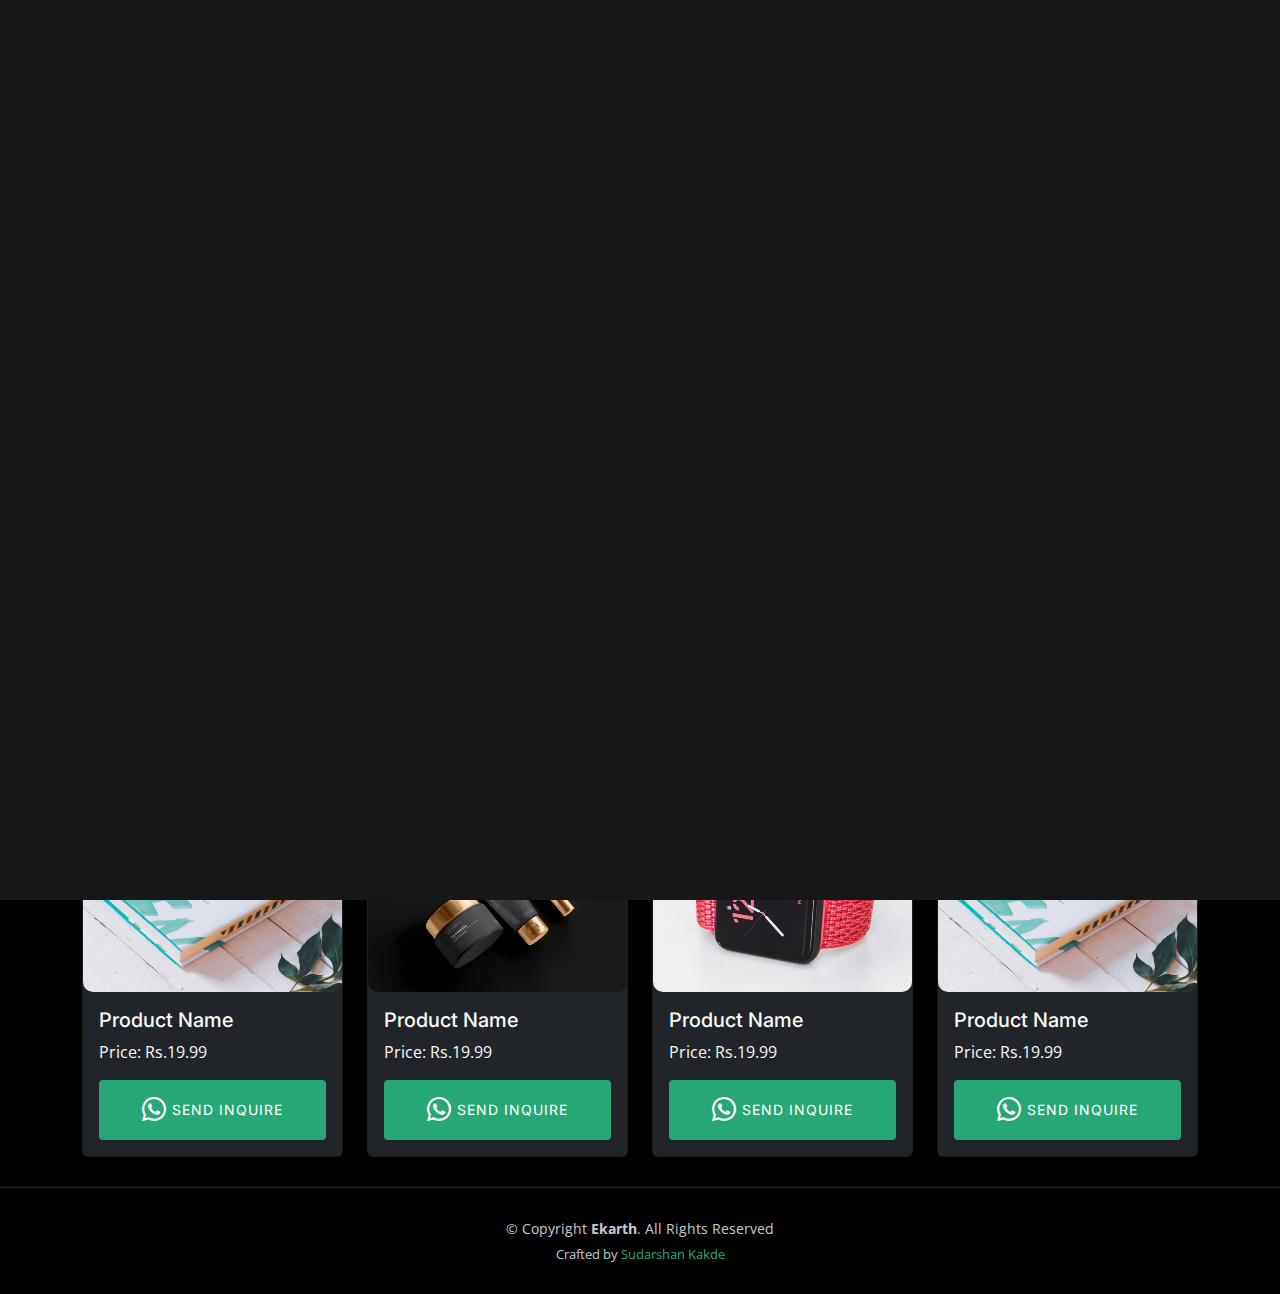
<file: products.html>
<!DOCTYPE html>
<html lang="en">

<head>
  <meta charset="utf-8">
  <meta content="width=device-width, initial-scale=1.0" name="viewport">

  <title>Ekarth -  products</title>
  <meta content="" name="description">
  <meta content="" name="keywords">

  <!-- Favicons -->
  <link href="assets/img/favicon.png" rel="icon">
  <link href="assets/img/apple-touch-icon.png" rel="apple-touch-icon">

  <!-- Google Fonts -->
  <link rel="preconnect" href="https://fonts.googleapis.com">
  <link rel="preconnect" href="https://fonts.gstatic.com" crossorigin>
  <link
    href="https://fonts.googleapis.com/css2?family=Open+Sans:ital,wght@0,300;0,400;0,500;0,600;0,700;1,300;1,400;1,600;1,700&family=Inter:ital,wght@0,300;0,400;0,500;0,600;0,700;1,300;1,400;1,500;1,600;1,700&family=Cardo:ital,wght@0,400;0,700;1,400&display=swap"
    rel="stylesheet">

  <!-- Vendor CSS Files -->
  <link href="assets/vendor/bootstrap/css/bootstrap.min.css" rel="stylesheet">
  <link href="assets/vendor/bootstrap-icons/bootstrap-icons.css" rel="stylesheet">
  <link href="assets/vendor/swiper/swiper-bundle.min.css" rel="stylesheet">
  <link href="assets/vendor/glightbox/css/glightbox.min.css" rel="stylesheet">
  <link href="assets/vendor/aos/aos.css" rel="stylesheet">

  <!-- Template Main CSS File -->
  <link href="assets/css/main.css" rel="stylesheet">

  <!-- =======================================================
  * Template Name: Ekarth
  * Updated: Sep 18 2023 with Bootstrap v5.3.2
  * Template URL: https://bootstrapmade.com/Ekarth-bootstrap-photography-website-template/
  * Author: BootstrapMade.com
  * License: https://bootstrapmade.com/license/
  ======================================================== -->
</head>

<body>

    <!-- ======= Header ======= -->
    <header id="header" class="header d-flex align-items-center fixed-top">
      <div class="container-fluid d-flex align-items-center justify-content-between">
  
        <a href="index.html" class="logo d-flex align-items-center  me-auto me-lg-0">
          <i class="bi bi-camera"></i>
          <h1>Ekarth</h1>
        </a>
  
        <nav id="navbar" class="navbar">
          <ul>
            <li><a href="index.html">Home</a></li>
            <li><a href="about.html">About</a></li>
            <li><a href="gallery.html">Gallery</a></li>
            <li><a href="blog.html">Blogs</a></li>
            <li><a href="products.html"  class="active">products</a></li>
            <li><a href="contact.html">Contact</a></li>
          </ul>
        </nav><!-- .navbar -->
  
        <div class="header-social-links">
          <a href="#" class="twitter"><i class="bi bi-twitter"></i></a>
          <a href="#" class="facebook"><i class="bi bi-facebook"></i></a>
          <a href="#" class="instagram"><i class="bi bi-instagram"></i></a>
          <a href="#" class="linkedin"><i class="bi bi-linkedin"></i></i></a>
        </div>
        <i class="mobile-nav-toggle mobile-nav-show bi bi-list"></i>
        <i class="mobile-nav-toggle mobile-nav-hide d-none bi bi-x"></i>
  
      </div>
    </header><!-- End Header -->

  <main id="main" data-aos="fade" data-aos-delay="1500">

    <!-- ======= End Page Header ======= -->
    <div class="page-header d-flex align-items-center">
      <div class="container position-relative">
        <div class="row d-flex justify-content-center">
          <div class="col-lg-6 text-center">
            <h2>Our Merchandise.</h2>
            <p>Odio et unde deleniti. Deserunt numquam exercitationem. Officiis quo odio sint voluptas consequatur ut a
              odio voluptatem. Sit dolorum debitis veritatis natus dolores. Quasi ratione sint. Sit quaerat ipsum
              dolorem.</p>

            <a class="cta-btn" href="#">send an inquery</a>

          </div>
        </div>
      </div>
    </div><!-- End Page Header -->

    <!-- =======  products Section ======= -->
    <div class="container">
      <div class="row gy-4 justify-content-center">
        <div class="col-xl-3 col-lg-4 col-md-6">
          <div class=" card product mx-auto">
            <div class="product-item h-100">
              <img src="assets/img/portfolio/books-1.jpg" class="card-img-top img-fluid" alt="Product Image">
              <div class="product-links d-flex align-items-center justify-content-center">
                <a href="assets/img/portfolio/books-1.jpg" class="glightbox-product preview-link" alt="Product Image"
                  data-title="Product Name"
                  data-description="Lorem ipsum dolor sit amet consectetur, adipisicing elit. Aliquam, mollitia nemo ad officiis quos voluptates similique, harum nisi aspernatur deserunt adipisci eligendi magnam inventore, accusantium atque reprehenderit sapiente tempore consequatur!"
                  data-type="image" data-zoomable="true">
                  <i class="bi bi-arrows-angle-expand"></i></a>
              </div>
            </div>
            <div class="card-body product">
              <h5 class="card-title">Product Name</h5>
              <p class="card-text">Price: Rs.19.99</p>
              <a href="#" class="cta-btn">
                <i class="bi bi-whatsapp " style="font-size: 24px; "></i>
                Send Inquire</a>
            </div>
          </div>
        </div><!-- End product Item -->
        <div class="col-xl-3 col-lg-4 col-md-6">
          <div class=" card product mx-auto">
            <div class="product-item h-100">
              <img src="assets/img/portfolio/branding-1.jpg" class="card-img-top img-fluid" alt="Product Image">
              <div class="product-links d-flex align-items-center justify-content-center">
                <a href="assets/img/portfolio/branding-1.jpg" class="glightbox-product preview-link" alt="Product Image"
                  data-title="Product Name"
                  data-description="Lorem ipsum dolor sit amet consectetur, adipisicing elit. Aliquam, mollitia nemo ad officiis quos voluptates similique, harum nisi aspernatur deserunt adipisci eligendi magnam inventore, accusantium atque reprehenderit sapiente tempore consequatur!"
                  data-type="image" data-zoomable="true">
                  <i class="bi bi-arrows-angle-expand"></i></a>
              </div>
            </div>
            <div class="card-body product">
              <h5 class="card-title">Product Name</h5>
              <p class="card-text">Price: Rs.19.99</p>
              <a href="#" class="cta-btn">
                <i class="bi bi-whatsapp " style="font-size: 24px; "></i>
                Send Inquire</a>
            </div>
          </div>
        </div><!-- End product Item -->
        <div class="col-xl-3 col-lg-4 col-md-6">
          <div class=" card product mx-auto">
            <div class="product-item h-100">
              <img src="assets/img/portfolio/product-1.jpg" class="card-img-top img-fluid" alt="Product Image">
              <div class="product-links d-flex align-items-center justify-content-center">
                <a href="assets/img/portfolio/product-1.jpg" class="glightbox-product preview-link" alt="Product Image"
                  data-title="Product Name"
                  data-description="Lorem ipsum dolor sit amet consectetur, adipisicing elit. Aliquam, mollitia nemo ad officiis quos voluptates similique, harum nisi aspernatur deserunt adipisci eligendi magnam inventore, accusantium atque reprehenderit sapiente tempore consequatur!"
                  data-type="image" data-zoomable="true">
                  <i class="bi bi-arrows-angle-expand"></i></a>
              </div>
            </div>
            <div class="card-body product">
              <h5 class="card-title">Product Name</h5>
              <p class="card-text">Price: Rs.19.99</p>
              <a href="#" class="cta-btn">
                <i class="bi bi-whatsapp " style="font-size: 24px; "></i>
                Send Inquire</a>
            </div>
          </div>
        </div><!-- End product Item -->
        <div class="col-xl-3 col-lg-4 col-md-6">
          <div class=" card product mx-auto">
            <div class="product-item h-100">
              <img src="assets/img/portfolio/books-1.jpg" class="card-img-top img-fluid" alt="Product Image">
              <div class="product-links d-flex align-items-center justify-content-center">
                <a href="assets/img/portfolio/books-1.jpg" class="glightbox-product preview-link" alt="Product Image"
                  data-title="Product Name"
                  data-description="Lorem ipsum dolor sit amet consectetur, adipisicing elit. Aliquam, mollitia nemo ad officiis quos voluptates similique, harum nisi aspernatur deserunt adipisci eligendi magnam inventore, accusantium atque reprehenderit sapiente tempore consequatur!"
                  data-type="image" data-zoomable="true">
                  <i class="bi bi-arrows-angle-expand"></i></a>
              </div>
            </div>
            <div class="card-body product">
              <h5 class="card-title">Product Name</h5>
              <p class="card-text">Price: Rs.19.99</p>
              <a href="#" class="cta-btn">
                <i class="bi bi-whatsapp " style="font-size: 24px; "></i>
                Send Inquire</a>
            </div>
          </div>
        </div><!-- End product Item -->
        <div class="col-xl-3 col-lg-4 col-md-6">
          <div class=" card product mx-auto">
            <div class="product-item h-100">
              <img src="assets/img/portfolio/books-1.jpg" class="card-img-top img-fluid" alt="Product Image">
              <div class="product-links d-flex align-items-center justify-content-center">
                <a href="assets/img/portfolio/books-1.jpg" class="glightbox-product preview-link" alt="Product Image"
                  data-title="Product Name"
                  data-description="Lorem ipsum dolor sit amet consectetur, adipisicing elit. Aliquam, mollitia nemo ad officiis quos voluptates similique, harum nisi aspernatur deserunt adipisci eligendi magnam inventore, accusantium atque reprehenderit sapiente tempore consequatur!"
                  data-type="image" data-zoomable="true">
                  <i class="bi bi-arrows-angle-expand"></i></a>
              </div>
            </div>
            <div class="card-body product">
              <h5 class="card-title">Product Name</h5>
              <p class="card-text">Price: Rs.19.99</p>
              <a href="#" class="cta-btn">
                <i class="bi bi-whatsapp " style="font-size: 24px; "></i>
                Send Inquire</a>
            </div>
          </div>
        </div><!-- End product Item -->
        <div class="col-xl-3 col-lg-4 col-md-6">
          <div class=" card product mx-auto">
            <div class="product-item h-100">
              <img src="assets/img/portfolio/branding-1.jpg" class="card-img-top img-fluid" alt="Product Image">
              <div class="product-links d-flex align-items-center justify-content-center">
                <a href="assets/img/portfolio/branding-1.jpg" class="glightbox-product preview-link" alt="Product Image"
                  data-title="Product Name"
                  data-description="Lorem ipsum dolor sit amet consectetur, adipisicing elit. Aliquam, mollitia nemo ad officiis quos voluptates similique, harum nisi aspernatur deserunt adipisci eligendi magnam inventore, accusantium atque reprehenderit sapiente tempore consequatur!"
                  data-type="image" data-zoomable="true">
                  <i class="bi bi-arrows-angle-expand"></i></a>
              </div>
            </div>
            <div class="card-body product">
              <h5 class="card-title">Product Name</h5>
              <p class="card-text">Price: Rs.19.99</p>
              <a href="#" class="cta-btn">
                <i class="bi bi-whatsapp " style="font-size: 24px; "></i>
                Send Inquire</a>
            </div>
          </div>
        </div><!-- End product Item -->
        <div class="col-xl-3 col-lg-4 col-md-6">
          <div class=" card product mx-auto">
            <div class="product-item h-100">
              <img src="assets/img/portfolio/product-1.jpg" class="card-img-top img-fluid" alt="Product Image">
              <div class="product-links d-flex align-items-center justify-content-center">
                <a href="assets/img/portfolio/product-1.jpg" class="glightbox-product preview-link" alt="Product Image"
                  data-title="Product Name"
                  data-description="Lorem ipsum dolor sit amet consectetur, adipisicing elit. Aliquam, mollitia nemo ad officiis quos voluptates similique, harum nisi aspernatur deserunt adipisci eligendi magnam inventore, accusantium atque reprehenderit sapiente tempore consequatur!"
                  data-type="image" data-zoomable="true">
                  <i class="bi bi-arrows-angle-expand"></i></a>
              </div>
            </div>
            <div class="card-body product">
              <h5 class="card-title">Product Name</h5>
              <p class="card-text">Price: Rs.19.99</p>
              <a href="#" class="cta-btn">
                <i class="bi bi-whatsapp " style="font-size: 24px; "></i>
                Send Inquire</a>
            </div>
          </div>
        </div><!-- End product Item -->
        <div class="col-xl-3 col-lg-4 col-md-6">
          <div class=" card product mx-auto">
            <div class="product-item h-100">
              <img src="assets/img/portfolio/books-1.jpg" class="card-img-top img-fluid" alt="Product Image">
              <div class="product-links d-flex align-items-center justify-content-center">
                <a href="assets/img/portfolio/books-1.jpg" class="glightbox-product preview-link" alt="Product Image"
                  data-title="Product Name"
                  data-description="Lorem ipsum dolor sit amet consectetur, adipisicing elit. Aliquam, mollitia nemo ad officiis quos voluptates similique, harum nisi aspernatur deserunt adipisci eligendi magnam inventore, accusantium atque reprehenderit sapiente tempore consequatur!"
                  data-type="image" data-zoomable="true">
                  <i class="bi bi-arrows-angle-expand"></i></a>
              </div>
            </div>
            <div class="card-body product">
              <h5 class="card-title">Product Name</h5>
              <p class="card-text">Price: Rs.19.99</p>
              <a href="#" class="cta-btn">
                <i class="bi bi-whatsapp " style="font-size: 24px; "></i>
                Send Inquire</a>
            </div>
          </div>
        </div><!-- End product Item -->
      </div>
    </div>


  </main><!-- End #main -->

  <!-- ======= Footer ======= -->
  <footer id="footer" class="footer">
    <div class="container">
      <div class="copyright">
        &copy; Copyright <strong><span>Ekarth</span></strong>. All Rights Reserved
      </div>
      <div class="credits">
        Crafted by <a href="https://sudarshankakde.site/">Sudarshan Kakde</a>
      </div>
    </div>
  </footer><!-- End Footer -->

  <a href="#" class="scroll-top d-flex align-items-center justify-content-center"><i
      class="bi bi-arrow-up-short"></i></a>

  <div id="preloader">
    <div class="line"></div>
  </div>

  <!-- Vendor JS Files -->
  <script src="assets/vendor/bootstrap/js/bootstrap.bundle.min.js"></script>
  <script src="assets/vendor/swiper/swiper-bundle.min.js"></script>
  <script src="assets/vendor/glightbox/js/glightbox.min.js"></script>
  <script src="assets/vendor/aos/aos.js"></script>
  <script src="assets/vendor/php-email-form/validate.js"></script>

  <!-- Template Main JS File -->
  <script src="assets/js/main.js"></script>

</body>

</html>
</file>
<file: assets/css/main.css>
/**
* Template Name: Ekarth
* Updated: Sep 18 2023 with Bootstrap v5.3.2
* Template URL: https://bootstrapmade.com/Ekarth-bootstrap-photography-website-template/
* Author: BootstrapMade.com
* License: https://bootstrapmade.com/license/
*/

/*--------------------------------------------------------------
# Set main reusable colors and fonts using CSS variables
# Learn more about CSS variables at https://developer.mozilla.org/en-US/docs/Web/CSS/Using_CSS_custom_properties
--------------------------------------------------------------*/
/* Fonts */
:root {
  --font-default: "Open Sans", system-ui, -apple-system, "Segoe UI", Roboto,
    "Helvetica Neue", Arial, "Noto Sans", "Liberation Sans", sans-serif,
    "Apple Color Emoji", "Segoe UI Emoji", "Segoe UI Symbol", "Noto Color Emoji";
  --font-primary: "Inter", sans-serif;
  --font-secondary: "Cardo", sans-serif;
}

/* Colors */
:root {
  --color-default: #fafafa;
  --color-primary: #27a776;
  --color-secondary: #161718;
}

/* Smooth scroll behavior */
:root {
  scroll-behavior: smooth;
}

/*--------------------------------------------------------------
# General
--------------------------------------------------------------*/
body {
  font-family: var(--font-default);
  color: var(--color-default);
  background-color: #000;
}

a {
  color: var(--color-primary);
  text-decoration: none;
}

a:hover {
  color: #32cf93;
  text-decoration: none;
}

h1,
h2,
h3,
h4,
h5,
h6 {
  font-family: var(--font-primary);
}

/*--------------------------------------------------------------
# Sections & Section Header
--------------------------------------------------------------*/
.section-header {
  padding-bottom: 40px;
}

.section-header h2 {
  font-size: 14px;
  font-weight: 500;
  padding: 0;
  line-height: 1px;
  margin: 0 0 5px 0;
  letter-spacing: 2px;
  text-transform: uppercase;
  color: rgba(255, 255, 255, 0.6);
  font-family: var(--font-primary);
}

.section-header h2::after {
  content: "";
  width: 120px;
  height: 1px;
  display: inline-block;
  background: #5bd9a9;
  margin: 4px 10px;
}

.section-header p {
  margin: 0;
  margin: 0;
  font-size: 36px;
  font-weight: 700;
  font-family: var(--font-secondary);
  color: #fff;
}

/*--------------------------------------------------------------
# Page Header
--------------------------------------------------------------*/
.page-header {
  padding: 120px 0 60px 0;
  min-height: 30vh;
  position: relative;
}

.page-header h2 {
  font-size: 56px;
  font-weight: 500;
  color: #fff;
  font-family: var(--font-secondary);
}

@media (max-width: 768px) {
  .page-header h2 {
    font-size: 36px;
  }
}

.page-header p {
  color: rgba(255, 255, 255, 0.8);
}

.page-header .cta-btn {
  font-family: var(--font-primary);
  font-weight: 400;
  font-size: 14px;
  display: inline-block;
  padding: 12px 40px;
  border-radius: 4px;
  letter-spacing: 1px;
  text-transform: uppercase;
  transition: 0.3s;
  color: #fff;
  background: var(--color-primary);
}

.page-header .cta-btn:hover {
  background: #2cbc85;
}

/*--------------------------------------------------------------
# Scroll top button
--------------------------------------------------------------*/
.scroll-top {
  position: fixed;
  visibility: hidden;
  opacity: 0;
  right: 15px;
  bottom: -15px;
  z-index: 9999;
  background: var(--color-primary);
  width: 44px;
  height: 44px;
  border-radius: 50px;
  transition: all 0.4s;
}

.scroll-top i {
  font-size: 24px;
  color: #fff;
  line-height: 0;
}

.scroll-top:hover {
  background: rgba(39, 167, 118, 0.8);
  color: #fff;
}

.scroll-top.active {
  visibility: visible;
  opacity: 1;
  bottom: 15px;
}

/*--------------------------------------------------------------
# Preloader
--------------------------------------------------------------*/
#preloader {
  display: flex;
  position: fixed;
  inset: 0;
  width: 100%;
  height: 100vh;
  z-index: 99999;
}

#preloader:before,
#preloader:after {
  content: "";
  background-color: var(--color-secondary);
  position: absolute;
  inset: 0;
  width: 50%;
  height: 100%;
  transition: all 0.3s ease 0s;
  z-index: -1;
}

#preloader:after {
  left: auto;
  right: 0;
}

#preloader .line {
  position: relative;
  overflow: hidden;
  margin: auto;
  width: 1px;
  height: 280px;
  transition: all 0.8s ease 0s;
}

#preloader .line:before {
  content: "";
  position: absolute;
  background-color: #fff;
  left: 0;
  top: 50%;
  width: 1px;
  height: 0%;
  transform: translateY(-50%);
  animation: lineincrease 1000ms ease-in-out 0s forwards;
}

#preloader .line:after {
  content: "";
  position: absolute;
  background-color: #999;
  left: 0;
  top: 0;
  width: 1px;
  height: 100%;
  transform: translateY(-100%);
  animation: linemove 1200ms linear 0s infinite;
  animation-delay: 2000ms;
}

#preloader.loaded .line {
  opacity: 0;
  height: 100% !important;
}

#preloader.loaded .line:after {
  opacity: 0;
}

#preloader.loaded:before,
#preloader.loaded:after {
  animation: preloaderfinish 300ms ease-in-out 500ms forwards;
}

@keyframes lineincrease {
  0% {
    height: 0%;
  }

  100% {
    height: 100%;
  }
}

@keyframes linemove {
  0% {
    transform: translateY(200%);
  }

  100% {
    transform: translateY(-100%);
  }
}

@keyframes preloaderfinish {
  0% {
    width: 5 0%;
  }

  100% {
    width: 0%;
  }
}

/*--------------------------------------------------------------
# Header
--------------------------------------------------------------*/
.header {
  transition: all 0.5s;
  z-index: 997;
  padding: 30px 0;
  background-color: #000;
}

.header .logo {
  transition: 0.3s;
}

.header .logo img {
  max-height: 40px;
  margin-right: 8px;
}

.header .logo h1 {
  font-size: 32px;
  margin: 0;
  font-weight: 400;
  color: #fff;
  font-family: var(--font-secondary);
}

.header .logo i {
  font-size: 32px;
  margin-right: 8px;
  line-height: 0;
}

@media (max-width: 575px) {
  .header .logo h1 {
    font-size: 26px;
  }

  .header .logo i {
    font-size: 24px;
  }
}

.header .header-social-links {
  padding-right: 15px;
}

.header .header-social-links a {
  color: rgba(255, 255, 255, 0.5);
  padding-left: 15px;
  display: inline-block;
  line-height: 0px;
  transition: 0.3s;
  font-size: 16px;
}

.header .header-social-links a:hover {
  color: #fff;
}

@media (max-width: 575px) {
  .header .header-social-links a {
    padding-left: 5px;
  }
}

/*--------------------------------------------------------------
# Desktop Navigation
--------------------------------------------------------------*/
@media (min-width: 1280px) {
  .navbar {
    padding: 0;
  }

  .navbar ul {
    margin: 0;
    padding: 0;
    display: flex;
    list-style: none;
    align-items: center;
  }

  .navbar li {
    position: relative;
  }

  .navbar a,
  .navbar a:focus {
    display: flex;
    align-items: center;
    justify-content: space-between;
    padding: 10px 0 10px 30px;
    font-family: var(--font-primary);
    text-transform: uppercase;
    letter-spacing: 1px;
    font-size: 13px;
    font-weight: 400;
    color: rgba(255, 255, 255, 0.5);
    white-space: nowrap;
    transition: 0.3s;
  }

  .navbar a i,
  .navbar a:focus i {
    font-size: 12px;
    line-height: 0;
    margin-left: 5px;
  }

  .navbar a:hover,
  .navbar .active,
  .navbar .active:focus,
  .navbar li:hover > a {
    color: #fff;
  }

  .navbar .dropdown ul {
    display: block;
    position: absolute;
    left: 14px;
    top: calc(100% + 30px);
    margin: 0;
    padding: 10px 0;
    z-index: 99;
    opacity: 0;
    visibility: hidden;
    background: var(--color-secondary);
    transition: 0.3s;
    border-radius: 4px;
  }

  .navbar .dropdown ul li {
    min-width: 200px;
  }

  .navbar .dropdown ul a {
    padding: 10px 20px;
    font-size: 15px;
    text-transform: none;
    font-weight: 400;
  }

  .navbar .dropdown ul a i {
    font-size: 12px;
  }

  .navbar .dropdown ul a:hover,
  .navbar .dropdown ul .active:hover,
  .navbar .dropdown ul li:hover > a {
    color: #fff;
  }

  .navbar .dropdown:hover > ul {
    opacity: 1;
    top: 100%;
    visibility: visible;
  }

  .navbar .dropdown .dropdown ul {
    top: 0;
    left: calc(100% - 30px);
    visibility: hidden;
  }

  .navbar .dropdown .dropdown:hover > ul {
    opacity: 1;
    top: 0;
    left: 100%;
    visibility: visible;
  }
}

@media (min-width: 1280px) and (max-width: 1366px) {
  .navbar .dropdown .dropdown ul {
    left: -90%;
  }

  .navbar .dropdown .dropdown:hover > ul {
    left: -100%;
  }
}

@media (min-width: 1280px) {
  .mobile-nav-show,
  .mobile-nav-hide {
    display: none;
  }
}

/*--------------------------------------------------------------
# Mobile Navigation
--------------------------------------------------------------*/
@media (max-width: 1279px) {
  .navbar {
    position: fixed;
    top: 0;
    right: -100%;
    width: 100%;
    max-width: 400px;
    bottom: 0;
    transition: 0.3s;
    z-index: 9997;
  }

  .navbar ul {
    position: absolute;
    inset: 0;
    padding: 50px 0 10px 0;
    margin: 0;
    background: rgba(0, 0, 0, 0.9);
    overflow-y: auto;
    transition: 0.3s;
    z-index: 9998;
  }

  .navbar a,
  .navbar a:focus {
    display: flex;
    align-items: center;
    justify-content: space-between;
    padding: 10px 20px;
    font-family: var(--font-primary);
    font-size: 13px;
    text-transform: uppercase;
    font-weight: 400;
    color: rgba(255, 255, 255, 0.5);
    letter-spacing: 1px;
    white-space: nowrap;
    transition: 0.3s;
  }

  .navbar a i,
  .navbar a:focus i {
    font-size: 12px;
    line-height: 0;
    margin-left: 5px;
  }

  .navbar a:hover,
  .navbar .active,
  .navbar .active:focus,
  .navbar li:hover > a {
    color: #fff;
  }

  .navbar .dropdown ul,
  .navbar .dropdown .dropdown ul {
    position: static;
    display: none;
    padding: 10px 0;
    margin: 10px 20px;
    transition: all 0.5s ease-in-out;
    border: 1px solid black;
  }

  .navbar .dropdown > .dropdown-active,
  .navbar .dropdown .dropdown > .dropdown-active {
    display: block;
  }

  .mobile-nav-show {
    color: #fff;
    font-size: 28px;
    cursor: pointer;
    line-height: 0;
    transition: 0.5s;
    z-index: 9999;
    margin: 0 10px 0 10px;
  }

  .mobile-nav-hide {
    color: #fff;
    font-size: 32px;
    cursor: pointer;
    line-height: 0;
    transition: 0.5s;
    position: fixed;
    right: 20px;
    top: 20px;
    z-index: 9999;
  }

  .mobile-nav-active {
    overflow: hidden;
  }

  .mobile-nav-active .navbar {
    right: 0;
  }

  .mobile-nav-active .navbar:before {
    content: "";
    position: fixed;
    inset: 0;
    background: rgba(22, 23, 24, 0.8);
    z-index: 9996;
  }
}

/*--------------------------------------------------------------
# About Section
--------------------------------------------------------------*/
.about .content h2 {
  font-weight: 700;
  font-size: 24px;
  color: var(--color-primary);
}

.about .content ul {
  list-style: none;
  padding: 0;
}

.about .content ul li {
  margin-bottom: 20px;
  display: flex;
  align-items: center;
}

.about .content ul strong {
  margin-right: 10px;
}

.about .content ul i {
  font-size: 16px;
  margin-right: 5px;
  color: var(--color-primary);
  line-height: 0;
}

/*--------------------------------------------------------------
# Testimonials Section
--------------------------------------------------------------*/
.testimonials {
  margin-top: 80px;
}

.testimonials .testimonial-item {
  box-sizing: content-box;
  padding: 30px;
  margin: 40px 30px;
  background: var(--color-secondary);
  min-height: 320px;
  display: flex;
  flex-direction: column;
  text-align: center;
  transition: 0.3s;
}

.testimonials .testimonial-item .stars {
  margin-bottom: 15px;
}

.testimonials .testimonial-item .stars i {
  color: #ffc107;
  margin: 0 1px;
}

.testimonials .testimonial-item .testimonial-img {
  width: 90px;
  border-radius: 50%;
  border: 5px solid #474a4d;
  margin: 0 auto;
}

.testimonials .testimonial-item h3 {
  font-size: 18px;
  font-weight: bold;
  margin: 10px 0 5px 0;
  color: #fff;
}

.testimonials .testimonial-item h4 {
  font-size: 14px;
  color: rgba(255, 255, 255, 0.5);
  margin: 0;
}

.testimonials .testimonial-item p {
  font-style: italic;
  margin: 0 auto 15px auto;
}

.testimonials .swiper-pagination {
  margin-top: 20px;
  position: relative;
}

.testimonials .swiper-pagination .swiper-pagination-bullet {
  width: 12px;
  height: 12px;
  background-color: rgba(255, 255, 255, 0.2);
  opacity: 1;
}

.testimonials .swiper-pagination .swiper-pagination-bullet-active {
  background-color: rgba(255, 255, 255, 0.5);
}

.testimonials .swiper-slide {
  opacity: 0.3;
  cursor: grab;
  user-select: none;
}

@media (max-width: 1199px) {
  .testimonials .swiper-slide-active {
    opacity: 1;
  }

  .testimonials .swiper-pagination {
    margin-top: 0;
  }

  .testimonials .testimonial-item {
    margin: 40px 20px;
  }
}

@media (min-width: 1200px) {
  .testimonials .swiper-slide-next {
    opacity: 1;
    transform: scale(1.12);
  }
}

/*--------------------------------------------------------------
# Pricing Section
--------------------------------------------------------------*/
.gallery {
  margin-top: 40px;
}

.gallery .gallery-item {
  position: relative;
  overflow: hidden;
  border-radius: 10px;
}

.gallery .gallery-item img {
  transition: 0.3s;
}

.gallery .gallery-links {
  position: absolute;
  inset: 0;
  opacity: 0;
  transition: all ease-in-out 0.3s;
  background: rgba(0, 0, 0, 0.6);
  z-index: 3;
}

.gallery .gallery-links .preview-link,
.gallery .gallery-links .details-link {
  font-size: 20px;
  color: rgba(255, 255, 255, 0.5);
  transition: 0.3s;
  line-height: 1.2;
  margin: 30px 8px 0 8px;
}

.gallery .gallery-links .preview-link:hover,
.gallery .gallery-links .details-link:hover {
  color: #fff;
}

.gallery .gallery-links .details-link {
  font-size: 30px;
  line-height: 0;
}

.gallery .gallery-item:hover .gallery-links {
  opacity: 1;
}

.gallery .gallery-item:hover .preview-link,
.gallery .gallery-item:hover .details-link {
  margin-top: 0;
}

.gallery .gallery-item:hover img {
  transform: scale(1.1);
}

.glightbox-clean .gslide-description {
  background: #222425;
}

.glightbox-clean .gslide-title {
  color: rgba(255, 255, 255, 0.8);
  margin: 0;
}

/*--------------------------------------------------------------
# Gallery Single Section
--------------------------------------------------------------*/
.gallery-single .portfolio-details-slider img {
  width: 100%;
}

.gallery-single
  .portfolio-details-slider
  .swiper-pagination
  .swiper-pagination-bullet {
  width: 12px;
  height: 12px;
  background-color: rgba(255, 255, 255, 0.7);
  opacity: 1;
}

.gallery-single
  .portfolio-details-slider
  .swiper-pagination
  .swiper-pagination-bullet-active {
  background-color: var(--color-primary);
}

.gallery-single .swiper-button-prev,
.gallery-single .swiper-button-next {
  width: 48px;
  height: 48px;
}

.gallery-single .swiper-button-prev:after,
.gallery-single .swiper-button-next:after {
  color: rgba(255, 255, 255, 0.8);
  background-color: rgba(0, 0, 0, 0.2);
  font-size: 24px;
  border-radius: 50%;
  width: 48px;
  height: 48px;
  display: flex;
  align-items: center;
  justify-content: center;
  transition: 0.3s;
}

.gallery-single .swiper-button-prev:hover:after,
.gallery-single .swiper-button-next:hover:after {
  background-color: rgba(0, 0, 0, 0.6);
}

@media (max-width: 575px) {
  .gallery-single .swiper-button-prev,
  .gallery-single .swiper-button-next {
    display: none;
  }
}

.gallery-single .portfolio-info h3 {
  font-size: 22px;
  font-weight: 700;
  margin-bottom: 20px;
  padding-bottom: 20px;
  position: relative;
  font-family: var(--font-secondary);
}

.gallery-single .portfolio-info h3:after {
  content: "";
  position: absolute;
  display: block;
  width: 50px;
  height: 3px;
  background: var(--color-primary);
  left: 0;
  bottom: 0;
}

.gallery-single .portfolio-info ul {
  list-style: none;
  padding: 0;
  font-size: 15px;
}

.gallery-single .portfolio-info ul li {
  display: flex;
  flex-direction: column;
  padding-bottom: 15px;
}

.gallery-single .portfolio-info ul strong {
  text-transform: uppercase;
  font-weight: 400;
  color: #6b7075;
  font-size: 14px;
}

.gallery-single .portfolio-info .btn-visit {
  padding: 8px 40px;
  background: var(--color-primary);
  color: #fff;
  border-radius: 50px;
  transition: 0.3s;
}

.gallery-single .portfolio-info .btn-visit:hover {
  background: #2cbc85;
}

.gallery-single .portfolio-description h2 {
  font-size: 26px;
  font-weight: 700;
  margin-bottom: 20px;
  color: #fff;
  font-family: var(--font-secondary);
}

.gallery-single .portfolio-description p {
  padding: 0;
}

.gallery-single .portfolio-description .testimonial-item {
  padding: 30px 30px 0 30px;
  position: relative;
  background: var(--color-secondary);
  height: 100%;
  margin-bottom: 50px;
}

.gallery-single .portfolio-description .testimonial-item .testimonial-img {
  width: 90px;
  border-radius: 50px;
  border: 6px solid #2e3133;
  float: left;
  margin: 0 10px 0 0;
}

.gallery-single .portfolio-description .testimonial-item h3 {
  font-size: 18px;
  font-weight: bold;
  margin: 15px 0 5px 0;
  padding-top: 20px;
}

.gallery-single .portfolio-description .testimonial-item h4 {
  font-size: 14px;
  color: rgba(255, 255, 255, 0.6);
  margin: 0;
}

.gallery-single .portfolio-description .testimonial-item .quote-icon-left,
.gallery-single .portfolio-description .testimonial-item .quote-icon-right {
  color: #5bd9a9;
  font-size: 26px;
  line-height: 0;
}

.gallery-single .portfolio-description .testimonial-item .quote-icon-left {
  display: inline-block;
  left: -5px;
  position: relative;
}

.gallery-single .portfolio-description .testimonial-item .quote-icon-right {
  display: inline-block;
  right: -5px;
  position: relative;
  top: 10px;
  transform: scale(-1, -1);
}

.gallery-single .portfolio-description .testimonial-item p {
  font-style: italic;
  margin: 0 0 15px 0 0 0;
  padding: 0;
}

/*--------------------------------------------------------------
# Contact Section
--------------------------------------------------------------*/
.contact .info-item + .info-item {
  margin-top: 40px;
}

.contact .info-item i {
  font-size: 20px;
  color: var(--color-primary);
  float: left;
  width: 44px;
  height: 44px;
  background: #222425;
  display: flex;
  justify-content: center;
  align-items: center;
  border-radius: 50px;
  transition: all 0.3s ease-in-out;
  margin-right: 15px;
}

.contact .info-item h4 {
  padding: 0;
  font-size: 20px;
  font-weight: 600;
  margin-bottom: 5px;
  color: rgba(255, 255, 255, 0.5);
}

.contact .info-item p {
  padding: 0;
  margin-bottom: 0;
  font-size: 14px;
  color: #fff;
}

.contact .info-item:hover i {
  background: var(--color-primary);
  color: #fff;
}

.contact .php-email-form {
  width: 100%;
}

.contact .php-email-form .form-group {
  padding-bottom: 8px;
}

.contact .php-email-form .error-message {
  display: none;
  color: #fff;
  background: #df1529;
  text-align: left;
  padding: 15px;
  font-weight: 600;
}

.contact .php-email-form .error-message br + br {
  margin-top: 25px;
}

.contact .php-email-form .sent-message {
  display: none;
  color: #fff;
  background: var(--color-primary);
  text-align: center;
  padding: 15px;
  font-weight: 600;
}

.contact .php-email-form .loading {
  display: none;
  background: var(--color-secondary);
  text-align: center;
  padding: 15px;
  color: rgba(255, 255, 255, 0.6);
}

.contact .php-email-form .loading:before {
  content: "";
  display: inline-block;
  border-radius: 50%;
  width: 24px;
  height: 24px;
  margin: 0 10px -6px 0;
  border: 3px solid var(--color-primary);
  border-top-color: var(--color-secondary);
  animation: animate-loading 1s linear infinite;
}

.contact .php-email-form input,
.contact .php-email-form textarea {
  border-radius: 4px;
  box-shadow: none;
  font-size: 14px;
  background-color: var(--bs-body-color);
  border: 1px solid #2e3133;
  color: #fff;
}
.php-email-form input::placeholder,
.php-email-form textarea::placeholder {
  color: var(--color-default);
  opacity: 0.5;
}

.contact .php-email-form input {
  height: 44px;
}

.contact .php-email-form textarea {
  padding: 10px 12px;
}

.contact .php-email-form button[type="submit"] {
  background: var(--color-primary);
  border: 0;
  padding: 10px 35px;
  color: #fff;
  transition: 0.4s;
  border-radius: 4px;
}

.contact .php-email-form button[type="submit"]:hover {
  background: rgba(39, 167, 118, 0.8);
}

@keyframes animate-loading {
  0% {
    transform: rotate(0deg);
  }

  100% {
    transform: rotate(360deg);
  }
}

/*--------------------------------------------------------------
# Hero Section
--------------------------------------------------------------*/
.hero {
  width: 100%;
  min-height: 30vh;
  background: #000;
  background-size: cover;
  position: relative;
  padding: 140px 0 60px 0;
}

.hero h2 {
  margin: 0 0 10px 0;
  font-size: 38px;
  font-weight: 700;
  color: #fff;
  font-family: var(--font-secondary);
}

.hero h2 span {
  position: relative;
  z-index: 1;
  padding: 0 5px;
  display: inline-block;
}

.hero h2 span:before {
  content: "";
  position: absolute;
  height: 100%;
  bottom: 0;
  left: 0;
  right: 0;
  background: var(--color-primary);
  opacity: 0.75;
  z-index: -1;
}

.hero p {
  color: rgba(255, 255, 255, 0.6);
  margin-bottom: 30px;
  font-size: 18px;
}

.hero .btn-get-started {
  font-family: var(--font-primary);
  font-weight: 400;
  font-size: 14px;
  display: inline-block;
  padding: 12px 40px;
  border-radius: 4px;
  letter-spacing: 1px;
  text-transform: uppercase;
  transition: 0.3s;
  color: #fff;
  background: var(--color-primary);
}

.hero .btn-get-started:hover {
  background: #2cbc85;
}

@media (max-width: 768px) {
  .hero h2 {
    font-size: 32px;
  }
}

/*--------------------------------------------------------------
# Footer
--------------------------------------------------------------*/
.footer {
  margin-top: 30px;
  padding: 30px 0;
  font-size: 14px;
  border-top: 1px solid rgba(255, 255, 255, 0.15);
}

.footer .copyright {
  text-align: center;
  color: rgba(255, 255, 255, 0.8);
}

.footer .credits {
  padding-top: 6px;
  text-align: center;
  font-size: 13px;
  color: rgba(255, 255, 255, 0.8);
}

.footer .credits a {
  color: var(--color-primary);
}

/*--------------------------------------------------------------
# Blog
--------------------------------------------------------------*/
.blog .blog-pagination {
  margin-top: 30px;
  color: #555555;
}

.blog .blog-pagination ul {
  display: flex;
  padding: 0;
  margin: 0;
  list-style: none;
}

.blog .blog-pagination li {
  margin: 0 5px;
  transition: 0.3s;
  border-radius: 10px;
}

.blog .blog-pagination li a {
  color: var(--color-default);
  padding: 7px 16px;
  display: flex;
  align-items: center;
  justify-content: center;
}

.blog .blog-pagination li.active,
.blog .blog-pagination li:hover {
  background: var(--color-primary);
  color: #fff;
}

/*--------------------------------------------------------------
# Blog Posts List
--------------------------------------------------------------*/
.article {
  box-shadow: 0 4px 16px rgba(0, 0, 0, 0.1);
  padding: 30px;
  height: 100%;
  border-radius: 10px;
  overflow: hidden;
  background-color: var(--bs-body-color);
}
.post-img {
  max-height: 240px;
  margin: -30px -30px 15px -30px;
  overflow: hidden;
}
.post-category {
  font-size: 16px;
  color: #c7c7c7;
  margin-bottom: 10px;
}

.blog .posts-list .title {
  font-size: 22px;
  font-weight: 700;
  padding: 0;
  margin: 0 0 20px 0;
}

.blog .posts-list .title a {
  color: var(--color-default);
  transition: 0.3s;
}

.blog .posts-list .title a:hover {
  color: var(--color-primary);
}
.post-author-img {
  width: 50px;
  border-radius: 50%;
  margin-right: 15px;
}
.post-author-list {
  font-weight: 600;
  margin-bottom: 5px;
}
.post-date {
  font-size: 14px;
  color: #c7c7c7;
  margin-bottom: 0;
}

/*--------------------------------------------------------------
# Blog
--------------------------------------------------------------*/
.blog-pagination {
  margin-top: 30px;
  color: #555555;
}
.blog-pagination ul {
  display: flex;
  padding: 0;
  margin: 0;
  list-style: none;
}
.blog-pagination li {
  margin: 0 5px;
  transition: 0.3s;
  border-radius: 10px;
}
.blog-pagination li a {
  color: var(--color-default);
  padding: 7px 16px;
  display: flex;
  align-items: center;
  justify-content: center;
}
.blog-pagination li.active,
.blog-pagination li:hover {
  background: var(--color-primary);
  color: #fff;
}

.blog-pagination li.active a,
.blog-pagination li:hover a {
  color: var(--color-white);
}

/*--------------------------------------------------------------
# Blog Details
--------------------------------------------------------------*/
.blog-detail-section {
  margin-top: 10vh;
}
.blog .blog-details {
  /* box-shadow: 0 4px 16px #a8a7a793; */
  padding: 30px;
  border-radius: 10px;
}

.blog-details .post-img {
  margin: -30px -30px 20px -30px;
  overflow: hidden;
  border-radius: 10px 10px 0 0;
  max-height: max-content;
}

.blog .blog-details .title {
  font-size: 28px;
  font-weight: 700;
  padding: 0;
  margin: 20px 0 0 0;
  color: var(--color-default);
}

.blog .blog-details .content {
  margin-top: 20px;
}

.blog .blog-details .content h3 {
  font-size: 22px;
  margin-top: 30px;
  font-weight: bold;
}

.blog .blog-details .content blockquote {
  overflow: hidden;
  background-color: var(--bs-body-color);
  padding: 60px;
  position: relative;
  text-align: center;
  margin: 20px 0;
}

.blog .blog-details .content blockquote p {
  color: var(--color-default);
  line-height: 1.6;
  margin-bottom: 0;
  font-style: italic;
  font-weight: 500;
  font-size: 22px;
}

.blog .blog-details .content blockquote:after {
  content: "";
  position: absolute;
  left: 0;
  top: 0;
  bottom: 0;
  width: 3px;
  background-color: var(--color-primary);
  margin-top: 20px;
  margin-bottom: 20px;
}

.blog .blog-details .meta-top {
  margin-top: 20px;
  color: #6c757d;
}

.blog .blog-details .meta-top ul {
  display: flex;
  flex-wrap: wrap;
  list-style: none;
  align-items: center;
  padding: 0;
  margin: 0;
}

.blog .blog-details .meta-top ul li + li {
  padding-left: 20px;
}

.blog .blog-details .meta-top i {
  font-size: 16px;
  margin-right: 8px;
  line-height: 0;
  color: var(--color-primary);
}

.blog .blog-details .meta-top a {
  color: #6c757d;
  font-size: 14px;
  display: inline-block;
  line-height: 1;
}

.blog .blog-details .meta-bottom {
  padding-top: 10px;
  border-top: 1px solid rgba(34, 34, 34, 0.15);
}

.blog .blog-details .meta-bottom i {
  color: #c7c7c7;
  display: inline;
}

.blog .blog-details .meta-bottom a {
  color: rgba(209, 205, 205, 0.8);
  transition: 0.3s;
}

.blog .blog-details .meta-bottom a:hover {
  color: var(--color-primary);
}

.blog .blog-details .meta-bottom .cats {
  list-style: none;
  display: inline;
  padding: 0 20px 0 0;
  font-size: 14px;
}

.blog .blog-details .meta-bottom .cats li {
  display: inline-block;
}

.blog .blog-details .meta-bottom .tags {
  list-style: none;
  display: inline;
  padding: 0;
  font-size: 14px;
}

.blog .blog-details .meta-bottom .tags li {
  display: inline-block;
}

.blog .blog-details .meta-bottom .tags li + li::before {
  padding-right: 6px;
  color: var(--color-default);
  content: ",";
}

.blog .blog-details .meta-bottom .share {
  font-size: 16px;
}

.blog .blog-details .meta-bottom .share i {
  padding-left: 5px;
}

.blog .post-author {
  padding: 20px;
  margin-top: 30px;
  box-shadow: rgb(177 177 177 / 34%) -12px 11px 3px;
  border-radius: 10px;
  background-color: var(--bs-body-color);
}

.blog .post-author img {
  max-width: 120px;
  margin-right: 20px;
}

.blog .post-author h4 {
  font-weight: 600;
  font-size: 22px;
  margin-bottom: 0px;
  padding: 0;
  color: var(--color-default);
}

.blog .post-author .social-links {
  margin: 0 10px 10px 0;
}

.blog .post-author .social-links a {
  color: #c7c7c7;
  margin-right: 5px;
}

.blog .post-author p {
  font-style: italic;
  color: rgba(183, 186, 188, 0.995);
  margin-bottom: 0;
}

/*--------------------------------------------------------------
# Blog Sidebar
--------------------------------------------------------------*/
.blog .sidebar {
  padding: 30px;
}

.blog .sidebar .sidebar-title {
  font-size: 20px;
  font-weight: 700;
  padding: 0;
  margin: 0;
  color: var(--color-default);
}

.blog .sidebar .sidebar-item + .sidebar-item {
  margin-top: 40px;
}

.blog .sidebar .search-form form {
  background: #fff;
  border: 1px solid rgba(34, 34, 34, 0.3);
  padding: 5px 10px;
  position: relative;
  border-radius: 50px;
}

.blog .sidebar .search-form form input[type="text"] {
  border: 0;
  padding: 4px;
  border-radius: 50px;
  width: calc(100% - 60px);
}

.blog .sidebar .search-form form input[type="text"]:focus {
  outline: none;
}

.blog .sidebar .search-form form button {
  position: absolute;
  top: 0;
  right: 0;
  bottom: 0;
  border: 0;
  background: none;
  font-size: 16px;
  padding: 0 25px;
  margin: -1px;
  background: var(--color-primary);
  color: #fff;
  transition: 0.3s;
  border-radius: 50px;
  line-height: 0;
}

.blog .sidebar .search-form form button i {
  line-height: 0;
}

.blog .sidebar .search-form form button:hover {
  background: rgba(0, 131, 116, 0.8);
}

.blog .sidebar .categories ul {
  list-style: none;
  padding: 0;
}

.blog .sidebar .categories ul li + li {
  padding-top: 10px;
}

.blog .sidebar .categories ul a {
  color: var(--color-default);
  transition: 0.3s;
}

.blog .sidebar .categories ul a:hover {
  color: var(--color-primary);
}

.blog .sidebar .categories ul a span {
  padding-left: 5px;
  color: #c7c7c7;
  font-size: 14px;
}

.blog .sidebar .recent-posts .post-item + .post-item {
  margin-top: 25px;
}

.blog .sidebar .recent-posts img {
  width: 80px;
  float: left;
}

.blog .sidebar .recent-posts h4 {
  font-size: 15px;
  margin-left: 95px;
  font-weight: bold;
}

.blog .sidebar .recent-posts h4 a {
  color: var(--color-default);
  transition: 0.3s;
}

.blog .sidebar .recent-posts h4 a:hover {
  color: var(--color-primary);
}

.blog .sidebar .recent-posts time {
  display: block;
  margin-left: 95px;
  font-style: italic;
  font-size: 14px;
  color: #cacacacc;
}

.blog .sidebar .tags {
  margin-bottom: -10px;
}

.blog .sidebar .tags ul {
  list-style: none;
  padding: 0;
}

.blog .sidebar .tags ul li {
  display: inline-block;
}

.blog .sidebar .tags ul a {
  color: #cacacacc;
  font-size: 14px;
  padding: 6px 20px;
  margin: 0 6px 8px 0;
  border: 1px solid #d5d5d5;
  display: inline-block;
  transition: 0.3s;
  border-radius: 50px;
}

.blog .sidebar .tags ul a:hover {
  color: #fff;
  border: 1px solid var(--color-primary);
  background: var(--color-primary);
}

.blog .sidebar .tags ul a span {
  padding-left: 5px;
  color: rgba(85, 85, 85, 0.8);
  font-size: 14px;
}

/*--------------------------------------------------------------
# Blog Comments
--------------------------------------------------------------*/
.blog .comments {
  margin-top: 30px;
}

.blog .comments .comments-count {
  font-weight: bold;
}

.blog .comments .comment {
  margin-top: 30px;
  position: relative;
}

.blog .comments .comment .comment-img {
  margin-right: 14px;
}

.blog .comments .comment .comment-img img {
  width: 60px;
}

.blog .comments .comment h5 {
  font-size: 16px;
  margin-bottom: 2px;
}

.blog .comments .comment h5 a {
  font-weight: bold;
  color: var(--color-default);
  transition: 0.3s;
}

.blog .comments .comment h5 a:hover {
  color: var(--color-primary);
}

.blog .comments .comment h5 .reply {
  padding-left: 10px;
  color: var(--color-primary);
}

.blog .comments .comment h5 .reply i {
  font-size: 20px;
}

.blog .comments .comment time {
  display: block;
  font-size: 14px;
  color: #cacacacc;
  margin-bottom: 5px;
}

.blog .comments .reply-form {
  margin-top: 30px;
  padding: 30px;
  box-shadow: rgb(177 177 177 / 34%) -12px 11px 3px;
  border-radius: 10px;
  background-color: var(--bs-body-color);
  border-radius: 10px;
}

.blog .comments .reply-form h4 {
  font-weight: bold;
  font-size: 22px;
}

.blog .comments .reply-form p {
  font-size: 14px;
}

.blog .comments .reply-form input {
  border-radius: 4px;
  padding: 10px 10px;
  font-size: 14px;
}

.blog .comments .reply-form input:focus {
  box-shadow: none;
  border-color: rgba(0, 131, 116, 0.8);
}

.blog .comments .reply-form textarea {
  border-radius: 4px;
  padding: 10px 10px;
  font-size: 14px;
}

.blog .comments .reply-form textarea:focus {
  box-shadow: none;
  border-color: rgba(0, 131, 116, 0.8);
}

.blog .comments .reply-form .form-group {
  margin-bottom: 25px;
}

.blog .comments .reply-form .btn-primary {
  border-radius: 50px;
  padding: 14px 40px;
  border: 0;
  background-color: var(--color-secondary);
}

.blog .comments .reply-form .btn-primary:hover {
  background-color: rgba(0, 131, 116, 0.8);
}

/* product card */
.card {
  background-color: var(--bs-body-color);
  color: var(--color-default);
}
.product > .cta-btn,
.cta-btn_primary {
  font-family: var(--font-primary);
  font-weight: 400;
  font-size: 14px;
  display: flex;
  flex-direction: row;
  justify-content: center;
  align-items: center;
  gap: 5px;
  padding: 12px 40px;
  border-radius: 4px;
  letter-spacing: 1px;
  text-transform: uppercase;
  transition: 0.3s;
  color: #fff;
  background: var(--color-primary);
}
.product > .cta-btn:hover,
.cta-btn_primary:hover {
  background: rgba(0, 131, 116, 0.8);
  color: var(--color-default);
}

.product .product-item {
  position: relative;
  overflow: hidden;
  border-radius: 10px;
}

.product .product-item img {
  transition: 0.3s;
}

.product .product-links {
  position: absolute;
  inset: 0;
  opacity: 0;
  transition: all ease-in-out 0.3s;
  background: rgba(0, 0, 0, 0.6);
  z-index: 3;
}

.product-links .preview-link,
.product-links .details-link {
  font-size: 20px;
  color: rgba(255, 255, 255, 0.5);
  transition: 0.3s;
  line-height: 1.2;
  margin: 30px 8px 0 8px;
}

.product-links .preview-link:hover,
.product-links .details-link:hover {
  color: #fff;
}

.product .product-links .details-link {
  font-size: 30px;
  line-height: 0;
}

.product-item:hover .product-links {
  opacity: 1;
}

.product-item:hover .preview-link,
.product-item:hover .details-link {
  margin-top: 0;
}

.product-item:hover img {
  transform: scale(1.1);
}

.glightbox-clean .gslide-description {
  background: #222425;
}

.glightbox-clean .gslide-title {
  color: rgba(255, 255, 255, 0.8);
  margin: 0;
}

.modal-content {
  background-color: var(--bs-body-color);
  color: var(--color-default); 
  
}
.modal{
  z-index: 99999;
}

.member_card_gradinet {
  width: 100%;
  background: rgb(39, 167, 118);
  background: -moz-linear-gradient(
    0deg,
    rgba(39, 167, 118, 0.9248949579831933) 20%,
    rgba(7, 67, 95, 0) 100%
  );
  background: -webkit-linear-gradient(
    0deg,
    rgba(39, 167, 118, 0.9248949579831933) 20%,
    rgba(7, 67, 95, 0) 100%
  );
  background: linear-gradient(
    0deg,
    rgba(39, 167, 118, 0.9248949579831933) 20%,
    rgba(7, 67, 95, 0) 100%
  );
  filter: progid:DXImageTransform.Microsoft.gradient(startColorstr="#27a776",endColorstr="#07435f",GradientType=1);
}
</file>
